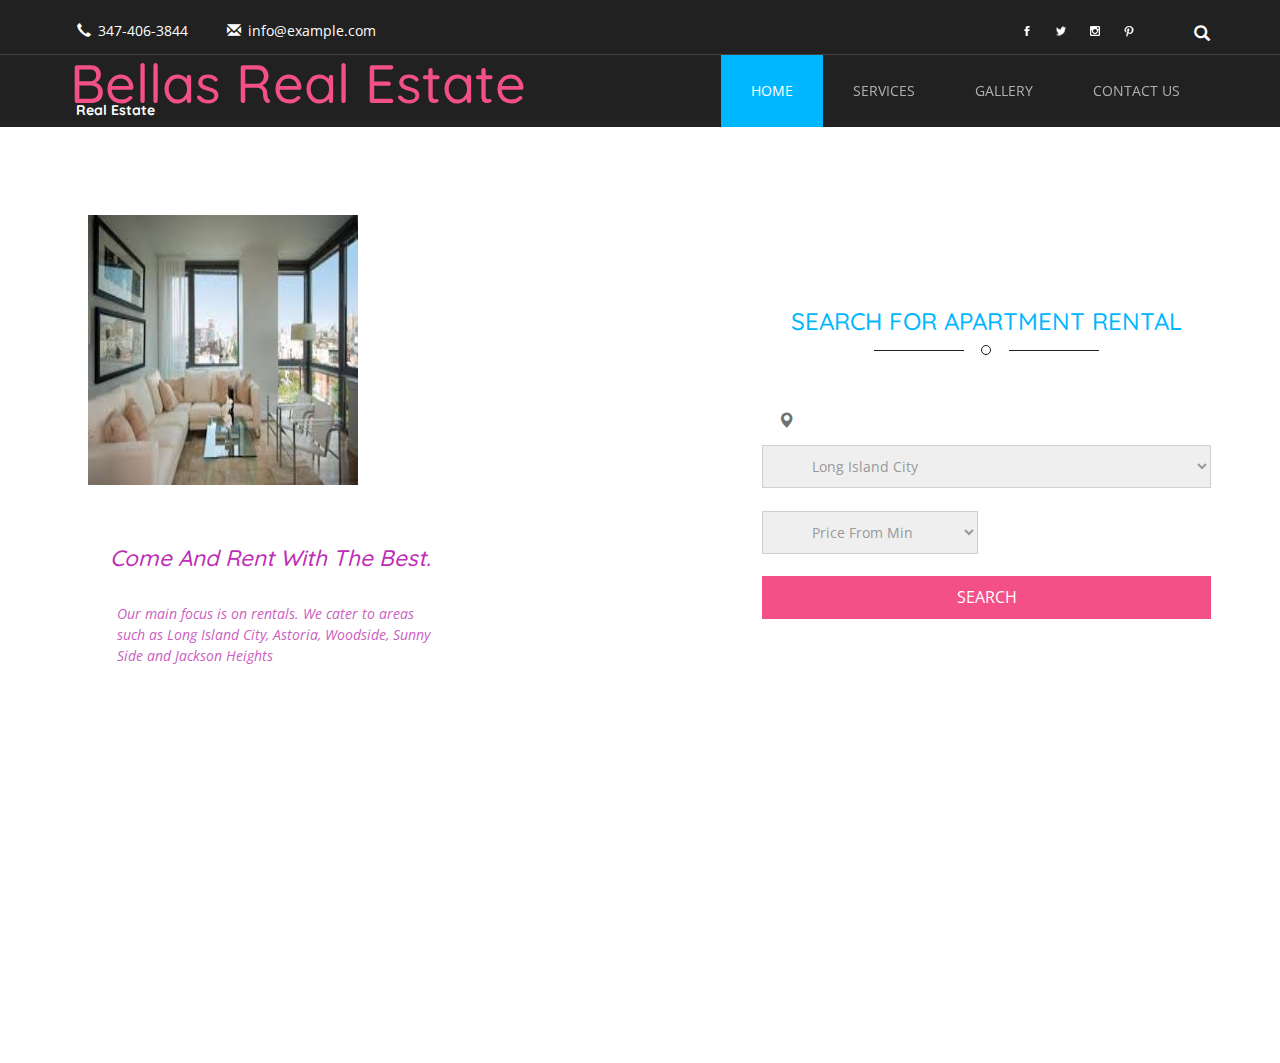
<file: Real_Estate_Project/index.html>
<!DOCTYPE html>
<html>
<head>
<title>Bellas Real Estate</title>
<!-- for-mobile-apps -->
<meta name="viewport" content="width=device-width, initial-scale=1">
<meta http-equiv="Content-Type" content="text/html; charset=utf-8" />
<meta name="keywords" content="Plottage Responsive web template, Bootstrap Web Templates, Flat Web Templates, Android Compatible web template, 
Smartphone Compatible web template, free webdesigns for Nokia, Samsung, LG, SonyEricsson, Motorola web design" />
<script type="application/x-javascript"> addEventListener("load", function() { setTimeout(hideURLbar, 0); }, false);
		function hideURLbar(){ window.scrollTo(0,1); } </script>
<!-- //for-mobile-apps -->
<link href="css/bootstrap.css" rel="stylesheet" type="text/css" media="all" />
<link href="css/style.css" rel="stylesheet" type="text/css" media="all" />
<!-- js -->
<script type="text/javascript" src="js/jquery-2.1.4.min.js"></script>
<!-- //js -->
<link href='//fonts.googleapis.com/css?family=Quicksand:400,300,700' rel='stylesheet' type='text/css'>
<link href='//fonts.googleapis.com/css?family=Open+Sans:400,300,300italic,400italic,600,600italic,700,700italic,800,800italic' rel='stylesheet' type='text/css'>
<!-- start-smoth-scrolling -->
<script type="text/javascript" src="js/move-top.js"></script>
<script type="text/javascript" src="js/easing.js"></script>
<script type="text/javascript">
	jQuery(document).ready(function($) {
		$(".scroll").click(function(event){		
			event.preventDefault();
			$('html,body').animate({scrollTop:$(this.hash).offset().top},1000);
		});
	});
</script>
<!-- start-smoth-scrolling -->

</head>
	
<body>
<!-- header -->
	<div class="header">	
		<div class="header-top">
			<div class="container"> 
				<div class="header-top-left">
					<ul>
						<li><span class="glyphicon glyphicon-earphone" aria-hidden="true"></span>347-406-3844</li>
						<li><a href="mailto:info@example.com"><span class="glyphicon glyphicon-envelope" aria-hidden="true"></span>info@example.com</a></li>
					</ul>
				</div>
				<div class="header-top-left1">
					<ul class="social-icons">
						<li><a href="#" class="icon icon-border facebook"></a></li>
						<li><a href="#" class="icon icon-border twitter"></a></li>
						<li><a href="#" class="icon icon-border instagram"></a></li>
						<li><a href="#" class="icon icon-border pinterest"></a></li>
					</ul>
				</div>
				<div class="header-top-right">
					<div class="search">
						<input class="search_box" type="checkbox" id="search_box">
						<label class="icon-search" for="search_box"><span class="glyphicon glyphicon-search" aria-hidden="true"></span></label>
						<div class="search_form">
							<form action="#" method="post">
								<input type="text" name="Search" placeholder="Search...">
								<input type="submit" value=" ">
							</form>
						</div>
					</div>
				</div>
				<div class="clearfix"> </div>
			</div>
		</div>
		<div class="header-bottom">
			<div class="container">
				<nav class="navbar navbar-default">
					<!-- Brand and toggle get grouped for better mobile display -->
					<div class="navbar-header">
					  <button type="button" class="navbar-toggle collapsed" data-toggle="collapse" data-target="#bs-example-navbar-collapse-1">
						<span class="sr-only">Toggle navigation</span>
						<span class="icon-bar"></span>
						<span class="icon-bar"></span>
						<span class="icon-bar"></span>
					  </button>
						<div class="logo">
							<h1><a class="navbar-brand" href="index.html">Bellas Real Estate<span><strong>Real Estate</strong></span></a></h1>
						</div>
					</div>

					<!-- Collect the nav links, forms, and other content for toggling -->
					<div class="collapse navbar-collapse nav-wil" id="bs-example-navbar-collapse-1">
						<nav>
							<ul class="nav navbar-nav">
								<li class="active"><a href="index.html">Home</a></li>
								<li><a href="services.html" class="hvr-bounce-to-bottom">Services</a></li>
								<li><a href="gallery.html" class="hvr-bounce-to-bottom">Gallery</a></li>
								<li><a href="contactus.html" class="hvr-bounce-to-bottom">Contact Us</a></li>
							</ul>
						</nav>
					</div>
					<!-- /.navbar-collapse -->
				</nav>
			</div>
		</div>
	</div>
<!-- //header -->
<!-- banner -->
	<div class="banner">
		<div class="container">
			<div class="banner-left">
				<h3>Come and Rent with the best.</h3>
				<p>Our main focus is on rentals. We cater to areas such as Long Island City, Astoria, Woodside, Sunny Side and Jackson Heights</p>
			</div>
			<div class="banner-right">
				<h3><span>Search For Apartment Rental</span></h3>
				<div class="reservation">
					<div class="section_room">
						<span class="glyphicon glyphicon-map-marker" aria-hidden="true"></span>
                        <br>
                        <br>
						<select id="country" onchange="change_country(this.value)" class="frm-field required">
							<option value="null">Long Island City</option>
							<option value="null">Astoria</option>         
							<option value="AX">Woodside</option>
							<option value="AX">Sunny Side</option>
							<option value="AX">Jackson Heights</option>
							<option value="AX">Williamsburg</option>
						</select>
					</div>
<div class="reservation-grids">
			<div class="reservation-grid-left">
							<div class="section_room"> <br>
</div>
						</div>
						<div class="reservation-grid-right">
							<div class="section_room"> </div>
						</div>
						<div class="clearfix"> </div>
					</div>
					<div class="reservation-grids">
						<div class="reservation-grid-left">
							<div class="section_room">
<select id="country2" onchange="change_country(this.value)" class="frm-field required">
			    <option value="null">Price From Min</option>
									<option value="null">No Minimum</option>         
									<option value="AX">$1200-$1500</option>
									<option value="AX">$1500-$1900</option>
									<option value="AX">$1900-$2400</option>
									<option value="AX">$2400+</option>
							  </select>
						  </div>
						</div>
						
					  <div class="clearfix"> </div>
					</div>
					<div class="keywords">
						<form action="#" method="post">
<br>
<input type="submit" value="Search">
						</form>
					</div>
				</div>
			</div>
			<div class="clearfix"> </div>
		</div>
	</div>
<!-- //banner -->
<!-- about -->
	<div class="about">
		<div class="container">
			
			
			<div class="about-grids"> </strong>
</div>
			
<!-- //about -->
<!-- about-bottom --><!-- //about-bottom -->
<!-- testimonials --><!-- //testimonials -->
<!-- events --><!-- //events -->
<!-- footer --><!-- //footer -->
<!-- for bootstrap working -->
	<script src="js/bootstrap.js"></script>
<!-- //for bootstrap working -->
<!-- here stars scrolling icon -->
	<script type="text/javascript">
		$(document).ready(function() {
			/*
				var defaults = {
				containerID: 'toTop', // fading element id
				containerHoverID: 'toTopHover', // fading element hover id
				scrollSpeed: 1200,
				easingType: 'linear' 
				};
			*/
								
			$().UItoTop({ easingType: 'easeOutQuart' });
								
			});
	</script>
<!-- //here ends scrolling icon -->
</body>
</html>
</file>
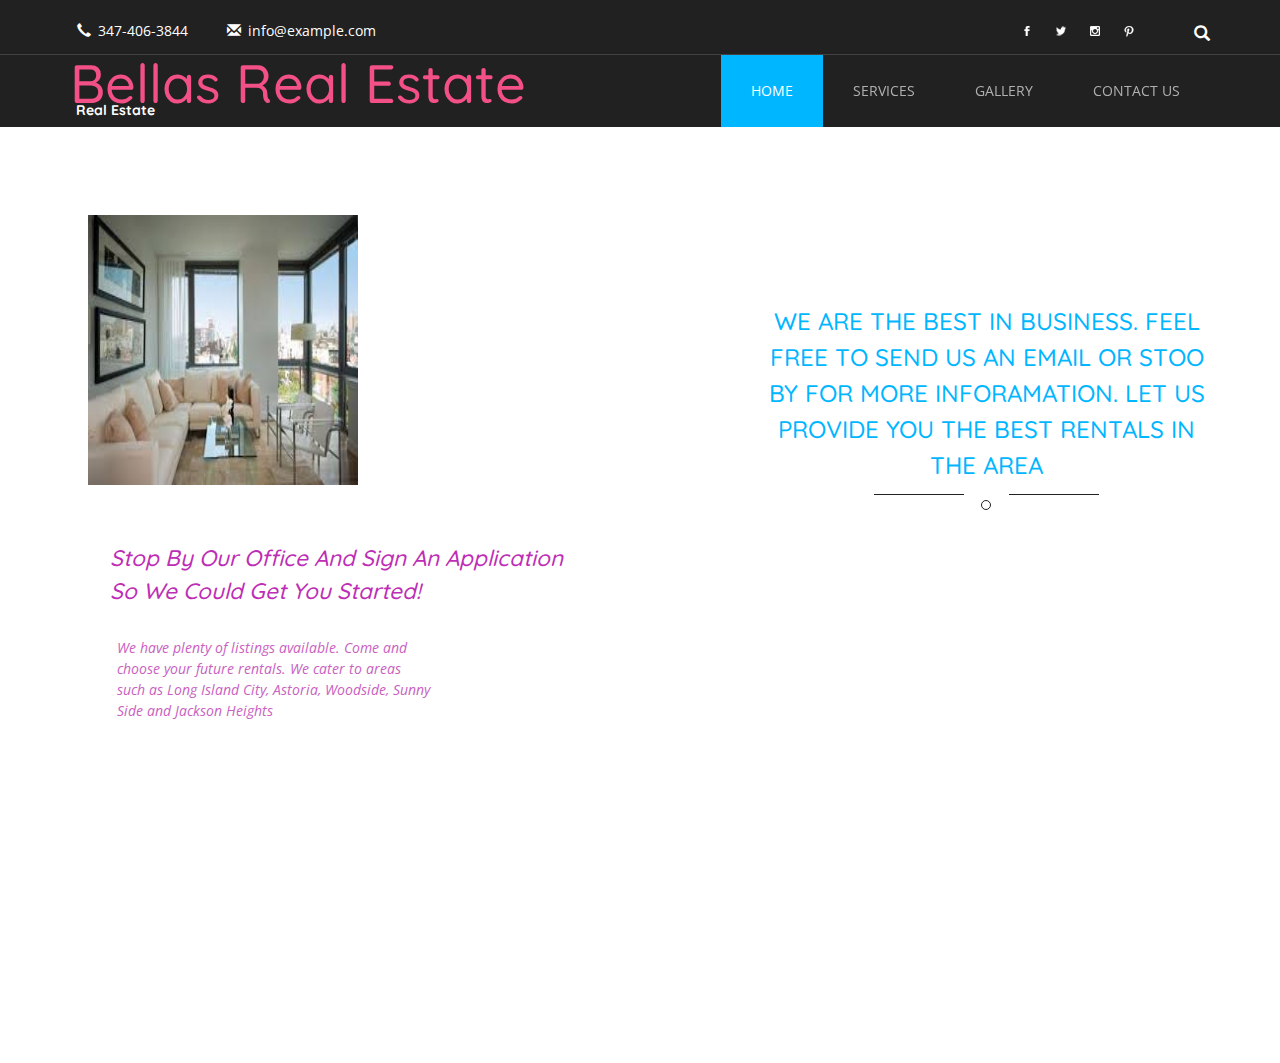
<file: Real_Estate_Project/contactus.html>
<!DOCTYPE html>
<html>
<head>
<title>Bellas Real Estate</title>
<!-- for-mobile-apps -->
<meta name="viewport" content="width=device-width, initial-scale=1">
<meta http-equiv="Content-Type" content="text/html; charset=utf-8" />
<meta name="keywords" content="Plottage Responsive web template, Bootstrap Web Templates, Flat Web Templates, Android Compatible web template, 
Smartphone Compatible web template, free webdesigns for Nokia, Samsung, LG, SonyEricsson, Motorola web design" />
<script type="application/x-javascript"> addEventListener("load", function() { setTimeout(hideURLbar, 0); }, false);
		function hideURLbar(){ window.scrollTo(0,1); } </script>
<!-- //for-mobile-apps -->
<link href="css/bootstrap.css" rel="stylesheet" type="text/css" media="all" />
<link href="css/style.css" rel="stylesheet" type="text/css" media="all" />
<!-- js -->
<script type="text/javascript" src="js/jquery-2.1.4.min.js"></script>
<!-- //js -->
<link href='//fonts.googleapis.com/css?family=Quicksand:400,300,700' rel='stylesheet' type='text/css'>
<link href='//fonts.googleapis.com/css?family=Open+Sans:400,300,300italic,400italic,600,600italic,700,700italic,800,800italic' rel='stylesheet' type='text/css'>
<!-- start-smoth-scrolling -->
<script type="text/javascript" src="js/move-top.js"></script>
<script type="text/javascript" src="js/easing.js"></script>
<script type="text/javascript">
	jQuery(document).ready(function($) {
		$(".scroll").click(function(event){		
			event.preventDefault();
			$('html,body').animate({scrollTop:$(this.hash).offset().top},1000);
		});
	});
</script>
<!-- start-smoth-scrolling -->

</head>
	
<body>
<!-- header -->
	<div class="header">	
		<div class="header-top">
			<div class="container"> 
				<div class="header-top-left">
					<ul>
						<li><span class="glyphicon glyphicon-earphone" aria-hidden="true"></span>347-406-3844</li>
						<li><a href="mailto:info@example.com"><span class="glyphicon glyphicon-envelope" aria-hidden="true"></span>info@example.com</a></li>
					</ul>
				</div>
				<div class="header-top-left1">
					<ul class="social-icons">
						<li><a href="#" class="icon icon-border facebook"></a></li>
						<li><a href="#" class="icon icon-border twitter"></a></li>
						<li><a href="#" class="icon icon-border instagram"></a></li>
						<li><a href="#" class="icon icon-border pinterest"></a></li>
					</ul>
				</div>
				<div class="header-top-right">
					<div class="search">
						<input class="search_box" type="checkbox" id="search_box">
						<label class="icon-search" for="search_box"><span class="glyphicon glyphicon-search" aria-hidden="true"></span></label>
						<div class="search_form">
							<form action="#" method="post">
								<input type="text" name="Search" placeholder="Search...">
								<input type="submit" value=" ">
							</form>
						</div>
					</div>
				</div>
				<div class="clearfix"> </div>
			</div>
		</div>
		<div class="header-bottom">
			<div class="container">
				<nav class="navbar navbar-default">
					<!-- Brand and toggle get grouped for better mobile display -->
					<div class="navbar-header">
					  <button type="button" class="navbar-toggle collapsed" data-toggle="collapse" data-target="#bs-example-navbar-collapse-1">
						<span class="sr-only">Toggle navigation</span>
						<span class="icon-bar"></span>
						<span class="icon-bar"></span>
						<span class="icon-bar"></span>
					  </button>
						<div class="logo">
							<h1><a class="navbar-brand" href="index.html">Bellas Real Estate<span><strong>Real Estate</strong></span></a></h1>
						</div>
					</div>

					<!-- Collect the nav links, forms, and other content for toggling -->
					<div class="collapse navbar-collapse nav-wil" id="bs-example-navbar-collapse-1">
						<nav>
							<ul class="nav navbar-nav">
								<li class="active"><a href="index.html">Home</a></li>
								<li><a href="services.html" class="hvr-bounce-to-bottom">Services</a></li>
								<li><a href="gallery.html" class="hvr-bounce-to-bottom">Gallery</a></li>
								<li><a href="contactus.html" class="hvr-bounce-to-bottom">Contact Us</a></li>
							</ul>
						</nav>
					</div>
					<!-- /.navbar-collapse -->
				</nav>
			</div>
		</div>
	</div>
<!-- //header -->
<!-- banner -->
	<div class="banner">
		<div class="container">
			<div class="banner-left">
				<h3>Stop by our office and sign an application so we could get you started!</h3>
				<p>We have plenty of listings available. Come and choose your future rentals. We cater to areas such as Long Island City, Astoria, Woodside, Sunny Side and Jackson Heights</p>
			</div>
			<div class="banner-right">
				<h3><span>We are the best in business. Feel free to send us an email or stoo by for more inforamation. Let us provide you the best rentals in the area</span></h3>
				<div class="reservation"> </div>
			</div>
			<div class="clearfix"> </div>
		</div>
	</div>
<!-- //banner -->
<!-- about -->
	<div class="about">
		<div class="container">
			
			
			<div class="about-grids"> </strong>
</div>
			
<!-- //about -->
<!-- about-bottom --><!-- //about-bottom -->
<!-- testimonials --><!-- //testimonials -->
<!-- events --><!-- //events -->
<!-- footer --><!-- //footer -->
<!-- for bootstrap working -->
	<script src="js/bootstrap.js"></script>
<!-- //for bootstrap working -->
<!-- here stars scrolling icon -->
	<script type="text/javascript">
		$(document).ready(function() {
			/*
				var defaults = {
				containerID: 'toTop', // fading element id
				containerHoverID: 'toTopHover', // fading element hover id
				scrollSpeed: 1200,
				easingType: 'linear' 
				};
			*/
								
			$().UItoTop({ easingType: 'easeOutQuart' });
								
			});
	</script>
<!-- //here ends scrolling icon -->
</body>
</html>
</file>
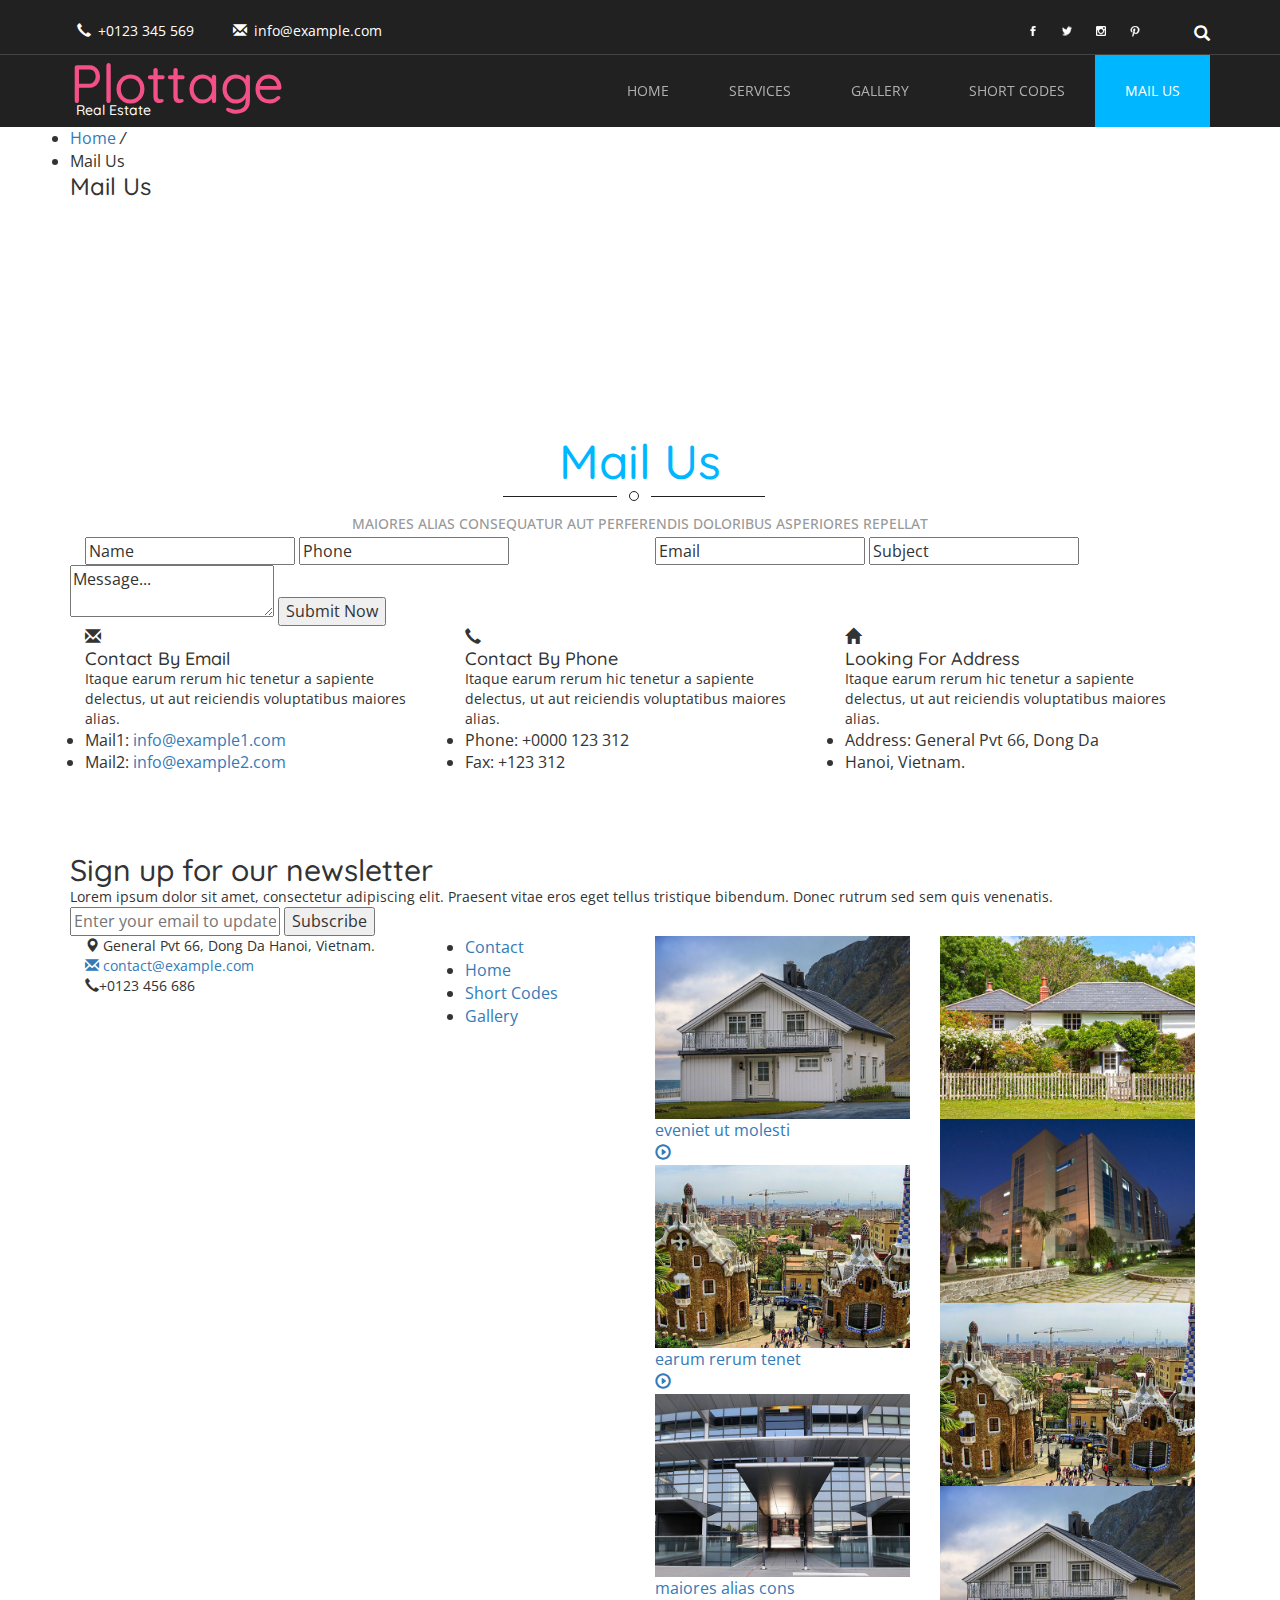
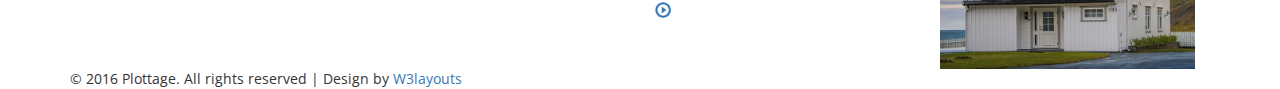
<file: Real_Estate_Project/mail.html>
<!--
Author: W3layouts
Author URL: http://w3layouts.com
License: Creative Commons Attribution 3.0 Unported
License URL: http://creativecommons.org/licenses/by/3.0/
-->
<!DOCTYPE html>
<html>
<head>
<title>Plottage a Real Estate Category Flat Bootstrap Responsive Website Template | Mail Us :: w3layouts</title>
<!-- for-mobile-apps -->
<meta name="viewport" content="width=device-width, initial-scale=1">
<meta http-equiv="Content-Type" content="text/html; charset=utf-8" />
<meta name="keywords" content="Plottage Responsive web template, Bootstrap Web Templates, Flat Web Templates, Android Compatible web template, 
Smartphone Compatible web template, free webdesigns for Nokia, Samsung, LG, SonyEricsson, Motorola web design" />
<script type="application/x-javascript"> addEventListener("load", function() { setTimeout(hideURLbar, 0); }, false);
		function hideURLbar(){ window.scrollTo(0,1); } </script>
<!-- //for-mobile-apps -->
<link href="css/bootstrap.css" rel="stylesheet" type="text/css" media="all" />
<link href="css/style.css" rel="stylesheet" type="text/css" media="all" />
<!-- js -->
<script type="text/javascript" src="js/jquery-2.1.4.min.js"></script>
<!-- //js -->
<link href='//fonts.googleapis.com/css?family=Quicksand:400,300,700' rel='stylesheet' type='text/css'>
<link href='//fonts.googleapis.com/css?family=Open+Sans:400,300,300italic,400italic,600,600italic,700,700italic,800,800italic' rel='stylesheet' type='text/css'>
<!-- start-smoth-scrolling -->
<script type="text/javascript" src="js/move-top.js"></script>
<script type="text/javascript" src="js/easing.js"></script>
<script type="text/javascript">
	jQuery(document).ready(function($) {
		$(".scroll").click(function(event){		
			event.preventDefault();
			$('html,body').animate({scrollTop:$(this.hash).offset().top},1000);
		});
	});
</script>
<!-- start-smoth-scrolling -->

</head>
	
<body>
<!-- header -->
	<div class="header">	
		<div class="header-top">
			<div class="container"> 
				<div class="header-top-left">
					<ul>
						<li><span class="glyphicon glyphicon-earphone" aria-hidden="true"></span>+0123 345 569</li>
						<li><a href="mailto:info@example.com"><span class="glyphicon glyphicon-envelope" aria-hidden="true"></span>info@example.com</a></li>
					</ul>
				</div>
				<div class="header-top-left1">
					<ul class="social-icons">
						<li><a href="#" class="icon icon-border facebook"></a></li>
						<li><a href="#" class="icon icon-border twitter"></a></li>
						<li><a href="#" class="icon icon-border instagram"></a></li>
						<li><a href="#" class="icon icon-border pinterest"></a></li>
					</ul>
				</div>
				<div class="header-top-right">
					<div class="search">
						<input class="search_box" type="checkbox" id="search_box">
						<label class="icon-search" for="search_box"><span class="glyphicon glyphicon-search" aria-hidden="true"></span></label>
						<div class="search_form">
							<form action="#" method="post">
								<input type="text" name="Search" placeholder="Search...">
								<input type="submit" value=" ">
							</form>
						</div>
					</div>
				</div>
				<div class="clearfix"> </div>
			</div>
		</div>
		<div class="header-bottom">
			<div class="container">
				<nav class="navbar navbar-default">
					<!-- Brand and toggle get grouped for better mobile display -->
					<div class="navbar-header">
					  <button type="button" class="navbar-toggle collapsed" data-toggle="collapse" data-target="#bs-example-navbar-collapse-1">
						<span class="sr-only">Toggle navigation</span>
						<span class="icon-bar"></span>
						<span class="icon-bar"></span>
						<span class="icon-bar"></span>
					  </button>
						<div class="logo">
							<h1><a class="navbar-brand" href="index.html">Plottage <span>Real Estate</span></a></h1>
						</div>
					</div>

					<!-- Collect the nav links, forms, and other content for toggling -->
					<div class="collapse navbar-collapse nav-wil" id="bs-example-navbar-collapse-1">
						<nav>
							<ul class="nav navbar-nav">
								<li><a href="index.html" class="hvr-bounce-to-bottom">Home</a></li>
								<li><a href="services.html" class="hvr-bounce-to-bottom">Services</a></li>
								<li><a href="gallery.html" class="hvr-bounce-to-bottom">Gallery</a></li>
								<li><a href="short-codes.html" class="hvr-bounce-to-bottom">Short Codes</a></li>
								<li class="active"><a href="mail.html">Mail Us</a></li>
							</ul>
						</nav>
					</div>
					<!-- /.navbar-collapse -->
				</nav>
			</div>
		</div>
	</div>
<!-- //header -->
<!-- breadcrumbs -->
	<div class="services-top-breadcrumbs">
		<div class="container">
			<div class="services-top-breadcrumbs-right">
				<ul>
					<li><a href="index.html">Home</a> <i>/</i></li>
					<li>Mail Us</li>
				</ul>
			</div>
			<div class="services-top-breadcrumbs-left">
				<h3>Mail Us</h3>
			</div>
			<div class="clearfix"> </div>
		</div>
	</div>
<!-- //breadcrumbs -->
<!-- mail -->
	<div class="map">
		<iframe src="https://www.google.com/maps/embed?pb=!1m18!1m12!1m3!1d7859812.209374686!2d101.30962748076922!3d15.86716175385292!2m3!1f0!2f0!3f0!3m2!1i1024!2i768!4f13.1!3m3!1m2!1s0x31157a4d736a1e5f%3A0xb03bb0c9e2fe62be!2sVietnam!5e0!3m2!1sen!2sin!4v1461066179025" frameborder="0" style="border:0" allowfullscreen></iframe>
	</div>
	<div class="contact">
		<div class="container">
			<h3><span>Mail Us</span></h3>
			<p class="autem">maiores alias consequatur aut perferendis doloribus asperiores repellat</p>
			<div class="contact-grids">
				<div class="contact-grid">
					<div class="col-md-6 contact-grid-left">
						<form action="#" method="post">
							<input type="text" value="Name" name="Name" onfocus="this.value = '';" onblur="if (this.value == '') {this.value = 'Name';}" required="">
							<input type="text" value="Phone" name="Phone" onfocus="this.value = '';" onblur="if (this.value == '') {this.value = 'Phone';}" required="">
						</form>
					</div>
					<div class="col-md-6 contact-grid-left">
						<form action="#" method="post">
							<input type="email" value="Email" name="Email" onfocus="this.value = '';" onblur="if (this.value == '') {this.value = 'Email';}" required="">
							<input type="text" value="Subject" name="Subject" onfocus="this.value = '';" onblur="if (this.value == '') {this.value = 'Subject';}" required="">
						</form>
					</div>
					<div class="clearfix"> </div>
					<form action="#" method="post">
						<textarea name="Message" type="text" onfocus="this.value = '';" onblur="if (this.value == '') {this.value = 'Message...';}" required="">Message...</textarea>
						<input type="submit" value="Submit Now">
					</form>
				</div>
			</div>
			<div class="contact-grid1">
				<div class="col-md-4 contact-grid1-left">
					<div class="contact-grid1-left1">
						<span class="glyphicon glyphicon-envelope" aria-hidden="true"></span>
						<h4>Contact By Email</h4>
						<p>Itaque earum rerum hic tenetur a sapiente delectus, ut aut reiciendis 
							voluptatibus maiores alias.</p>
						<ul>
							<li>Mail1: <a href="mailto:info@example.com">info@example1.com</a></li>
							<li>Mail2: <a href="mailto:info@example.com">info@example2.com</a></li>
						</ul>
					</div>
				</div>
				<div class="col-md-4 contact-grid1-left">
					<div class="contact-grid1-left1">
						<span class="glyphicon glyphicon-earphone" aria-hidden="true"></span>
						<h4>Contact By Phone</h4>
						<p>Itaque earum rerum hic tenetur a sapiente delectus, ut aut reiciendis 
							voluptatibus maiores alias.</p>
						<ul>
							<li>Phone: +0000 123 312</li>
							<li>Fax: +123 312</li>
						</ul>
					</div>
				</div>
				<div class="col-md-4 contact-grid1-left">
					<div class="contact-grid1-left1">
						<span class="glyphicon glyphicon-home" aria-hidden="true"></span>
						<h4>Looking For Address</h4>
						<p>Itaque earum rerum hic tenetur a sapiente delectus, ut aut reiciendis 
							voluptatibus maiores alias.</p>
						<ul>
							<li>Address: General Pvt 66, Dong Da</li>
							<li>Hanoi, Vietnam.</li>
						</ul>
					</div>
				</div>
				<div class="clearfix"> </div>
			</div>
		</div>
	</div>
<!-- //mail -->
<!-- footer -->
	<div class="footer">
		<div class="container">
			<h2>Sign up for our newsletter</h2>
			<p class="para">Lorem ipsum dolor sit amet, consectetur adipiscing elit. Praesent vitae eros eget tellus 
				tristique bibendum. Donec rutrum sed sem quis venenatis.</p>
			<div class="footer-contact">
				<form action="#" method="post">
					<input type="text" name="Email" placeholder="Enter your email to update" required=" ">
					<input type="submit" value="Subscribe">
				</form>
			</div>
			<div class="footer-grids">
				<div class="col-md-4 footer-grid">
					<p><span class="glyphicon glyphicon-map-marker" aria-hidden="true"></span> General Pvt 66, Dong Da
						Hanoi, Vietnam.</p>
					<p><a href="mailto:contact@example.com"><span class="glyphicon glyphicon-envelope" aria-hidden="true"></span> contact@example.com</a></p>
					<p><span class="glyphicon glyphicon-earphone" aria-hidden="true"></span>+0123 456 686</p>
				</div>
				<div class="col-md-2 footer-grid">
					<ul>
						<li><a href="mail.html">Contact</a></li>
						<li><a href="index.html">Home</a></li>
						<li><a href="short-codes.html">Short Codes</a></li>
						<li><a href="gallery.html">Gallery</a></li>
					</ul>
				</div>
				<div class="col-md-3 footer-grid">
					<div class="footer-grid1">
						<div class="footer-grid1-left">
							<a href="single.html"><img src="images/7.jpg" alt=" " class="img-responsive"></a>
						</div>
						<div class="footer-grid1-right">
							<a href="single.html">eveniet ut molesti</a>
							<div class="m1">
								<a href="single.html"><span class="glyphicon glyphicon-play-circle" aria-hidden="true"></span></a>
							</div>
						</div>
						<div class="clearfix"> </div>
					</div>
					<div class="footer-grid1">
						<div class="footer-grid1-left">
							<a href="single.html"><img src="images/6.jpg" alt=" " class="img-responsive"></a>
						</div>
						<div class="footer-grid1-right">
							<a href="single.html">earum rerum tenet</a>
							<div class="m1">
								<a href="single.html"><span class="glyphicon glyphicon-play-circle" aria-hidden="true"></span></a>
							</div>
						</div>
						<div class="clearfix"> </div>
					</div>
					<div class="footer-grid1">
						<div class="footer-grid1-left">
							<a href="single.html"><img src="images/8.jpg" alt=" " class="img-responsive"></a>
						</div>
						<div class="footer-grid1-right">
							<a href="single.html">maiores alias cons</a>
							<div class="m1">
								<a href="single.html"><span class="glyphicon glyphicon-play-circle" aria-hidden="true"></span></a>
							</div>
						</div>
						<div class="clearfix"> </div>
					</div>
				</div>
				<div class="col-md-3 footer-grid">
					<div class="footer-grid-instagram">
						<a href="single.html"><img src="images/9.jpg" alt=" " class="img-responsive" /></a>
					</div>
					<div class="footer-grid-instagram">
						<a href="single.html"><img src="images/10.jpg" alt=" " class="img-responsive" /></a>
					</div>
					<div class="footer-grid-instagram">
						<a href="single.html"><img src="images/6.jpg" alt=" " class="img-responsive" /></a>
					</div>
					<div class="footer-grid-instagram">
						<a href="single.html"><img src="images/7.jpg" alt=" " class="img-responsive" /></a>
					</div>
					<div class="clearfix"> </div>
				</div>
				<div class="clearfix"> </div>
			</div>
			<div class="footer-copy">
				<p>© 2016 Plottage. All rights reserved | Design by <a href="http://w3layouts.com">W3layouts</a></p>
			</div>
		</div>
	</div>
<!-- //footer -->
<!-- for bootstrap working -->
	<script src="js/bootstrap.js"></script>
<!-- //for bootstrap working -->
<!-- here stars scrolling icon -->
	<script type="text/javascript">
		$(document).ready(function() {
			/*
				var defaults = {
				containerID: 'toTop', // fading element id
				containerHoverID: 'toTopHover', // fading element hover id
				scrollSpeed: 1200,
				easingType: 'linear' 
				};
			*/
								
			$().UItoTop({ easingType: 'easeOutQuart' });
								
			});
	</script>
<!-- //here ends scrolling icon -->
</body>
</html>
</file>
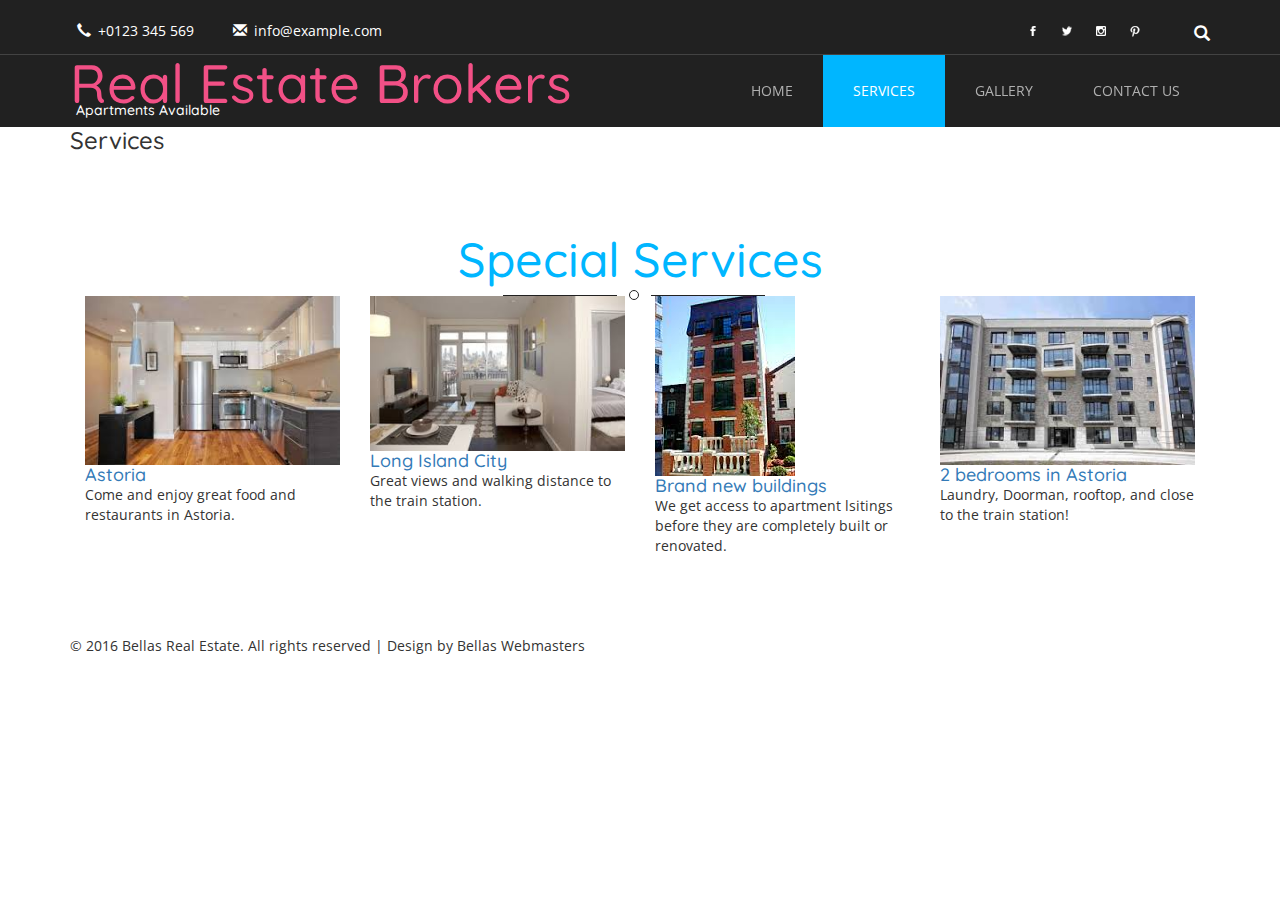
<file: Real_Estate_Project/services.html>
<!DOCTYPE html>
<html>
<head>
<title>Real Estate Queens and Brooklyn</title>
<!-- for-mobile-apps -->
<meta name="viewport" content="width=device-width, initial-scale=1">
<meta http-equiv="Content-Type" content="text/html; charset=utf-8" />
<meta name="keywords" content="Plottage Responsive web template, Bootstrap Web Templates, Flat Web Templates, Android Compatible web template, 
Smartphone Compatible web template, free webdesigns for Nokia, Samsung, LG, SonyEricsson, Motorola web design" />
<script type="application/x-javascript"> addEventListener("load", function() { setTimeout(hideURLbar, 0); }, false);
		function hideURLbar(){ window.scrollTo(0,1); } </script>
<!-- //for-mobile-apps -->
<link href="css/bootstrap.css" rel="stylesheet" type="text/css" media="all" />
<link href="css/style.css" rel="stylesheet" type="text/css" media="all" />
<!-- js -->
<script type="text/javascript" src="js/jquery-2.1.4.min.js"></script>
<!-- //js -->
<link href='//fonts.googleapis.com/css?family=Quicksand:400,300,700' rel='stylesheet' type='text/css'>
<link href='//fonts.googleapis.com/css?family=Open+Sans:400,300,300italic,400italic,600,600italic,700,700italic,800,800italic' rel='stylesheet' type='text/css'>
<!-- start-smoth-scrolling -->
<script type="text/javascript" src="js/move-top.js"></script>
<script type="text/javascript" src="js/easing.js"></script>
<script type="text/javascript">
	jQuery(document).ready(function($) {
		$(".scroll").click(function(event){		
			event.preventDefault();
			$('html,body').animate({scrollTop:$(this.hash).offset().top},1000);
		});
	});
</script>
<!-- start-smoth-scrolling -->

</head>
	
<body>
<!-- header -->
	<div class="header">	
		<div class="header-top">
			<div class="container"> 
				<div class="header-top-left">
					<ul>
						<li><span class="glyphicon glyphicon-earphone" aria-hidden="true"></span>+0123 345 569</li>
						<li><a href="mailto:info@example.com"><span class="glyphicon glyphicon-envelope" aria-hidden="true"></span>info@example.com</a></li>
					</ul>
				</div>
				<div class="header-top-left1">
					<ul class="social-icons">
						<li><a href="#" class="icon icon-border facebook"></a></li>
						<li><a href="#" class="icon icon-border twitter"></a></li>
						<li><a href="#" class="icon icon-border instagram"></a></li>
						<li><a href="#" class="icon icon-border pinterest"></a></li>
					</ul>
				</div>
				<div class="header-top-right">
					<div class="search">
						<input class="search_box" type="checkbox" id="search_box">
						<label class="icon-search" for="search_box"><span class="glyphicon glyphicon-search" aria-hidden="true"></span></label>
						<div class="search_form">
							<form action="#" method="post">
								<input type="text" name="Search" placeholder="Search...">
								<input type="submit" value=" ">
							</form>
						</div>
					</div>
				</div>
				<div class="clearfix"> </div>
			</div>
		</div>
		<div class="header-bottom">
			<div class="container">
				<nav class="navbar navbar-default">
					<!-- Brand and toggle get grouped for better mobile display -->
					<div class="navbar-header">
					  <button type="button" class="navbar-toggle collapsed" data-toggle="collapse" data-target="#bs-example-navbar-collapse-1">
						<span class="sr-only">Toggle navigation</span>
						<span class="icon-bar"></span>
						<span class="icon-bar"></span>
						<span class="icon-bar"></span>
					  </button>
						<div class="logo">
							<h1><a class="navbar-brand" href="index.html">Real Estate Brokers<span>Apartments Available</span></a></h1>
						</div>
					</div>

					<!-- Collect the nav links, forms, and other content for toggling -->
					<div class="collapse navbar-collapse nav-wil" id="bs-example-navbar-collapse-1">
						<nav>
							<ul class="nav navbar-nav">
								<li><a href="index.html" class="hvr-bounce-to-bottom">Home</a></li>
								<li class="active"><a href="services.html">Services</a></li>
								<li><a href="gallery.html" class="hvr-bounce-to-bottom">Gallery</a></li>
								<li></li>
								<li><a href="aboutus.html" class="hvr-bounce-to-bottom">Contact Us</a></li>
							</ul>
						</nav>
					</div>
					<!-- /.navbar-collapse -->
				</nav>
			</div>
		</div>
	</div>
<!-- //header -->
<!-- breadcrumbs -->
	<div class="services-top-breadcrumbs">
		<div class="container">
			<div class="services-top-breadcrumbs-right">
				
			</div>
			<div class="services-top-breadcrumbs-left">
				<h3>Services</h3>
			</div>
			<div class="clearfix"> </div>
		</div>
	</div>
<!-- //breadcrumbs -->
<!-- services -->
	
	</div>
<!-- //services -->
<!-- services-bottom -->
	
<!-- //services-bottom -->
<!-- special-services -->
	<div class="special-services">
		<div class="container">
			<h3><span>Special Services</span></h3>
			<div class="special-services-grids">	
				<div class="col-md-3 special-services-grid">
					<div class="special-services-grid1">
						<img src="images/apt6.jpeg" alt=" " class="img-responsive" />
					</div>
					<h4><a href="single.html">Astoria</a></h4>
					<p>Come and enjoy great food and restaurants in Astoria.</p>
					<div class="m2"> </div>
				</div>
				<div class="col-md-3 special-services-grid">
					<div class="special-services-grid1">
						<img src="images/apt5.jpeg" alt=" " class="img-responsive" />
					</div>
					<h4><a href="single.html">Long Island City</a></h4>
					<p>Great views and walking distance to the train station.</p>
					<div class="m2"> </div>
				</div>
				<div class="col-md-3 special-services-grid">
					<div class="special-services-grid1">
						<img src="images/apt1.jpeg" alt=" " class="img-responsive" />
					</div>
					<h4><a href="single.html">Brand new buildings</a></h4>
					<p>We get access to apartment lsitings before they are completely built or renovated.</p>
					<div class="m2"> </div>
				</div>
				<div class="col-md-3 special-services-grid">
					<div class="special-services-grid1">
						<img src="images/apt16.jpeg" alt=" " class="img-responsive" />
					</div>
					<h4><a href="single.html">2 bedrooms in Astoria</a></h4>
					<p>Laundry, Doorman, rooftop, and close to the train station!</p>
					<div class="m2"> </div>
				</div>
				<div class="clearfix"> </div>
			</div>
		</div>
	</div>
<!-- //special-services -->
<!-- footer -->
	<div class="footer">
		<div class="container">
<div class="footer-contact"> </div>
			<div class="footer-grids"> </div>
			<div class="footer-copy">
				<p>© 2016 Bellas Real Estate. All rights reserved | Design by Bellas Webmasters </p>
			</div>
		</div>
	</div>
<!-- //footer -->
<!-- for bootstrap working -->
	<script src="js/bootstrap.js"></script>
<!-- //for bootstrap working -->
<!-- here stars scrolling icon -->
	<script type="text/javascript">
		$(document).ready(function() {
			/*
				var defaults = {
				containerID: 'toTop', // fading element id
				containerHoverID: 'toTopHover', // fading element hover id
				scrollSpeed: 1200,
				easingType: 'linear' 
				};
			*/
								
			$().UItoTop({ easingType: 'easeOutQuart' });
								
			});
	</script>
<!-- //here ends scrolling icon -->
</body>
</html>
</file>
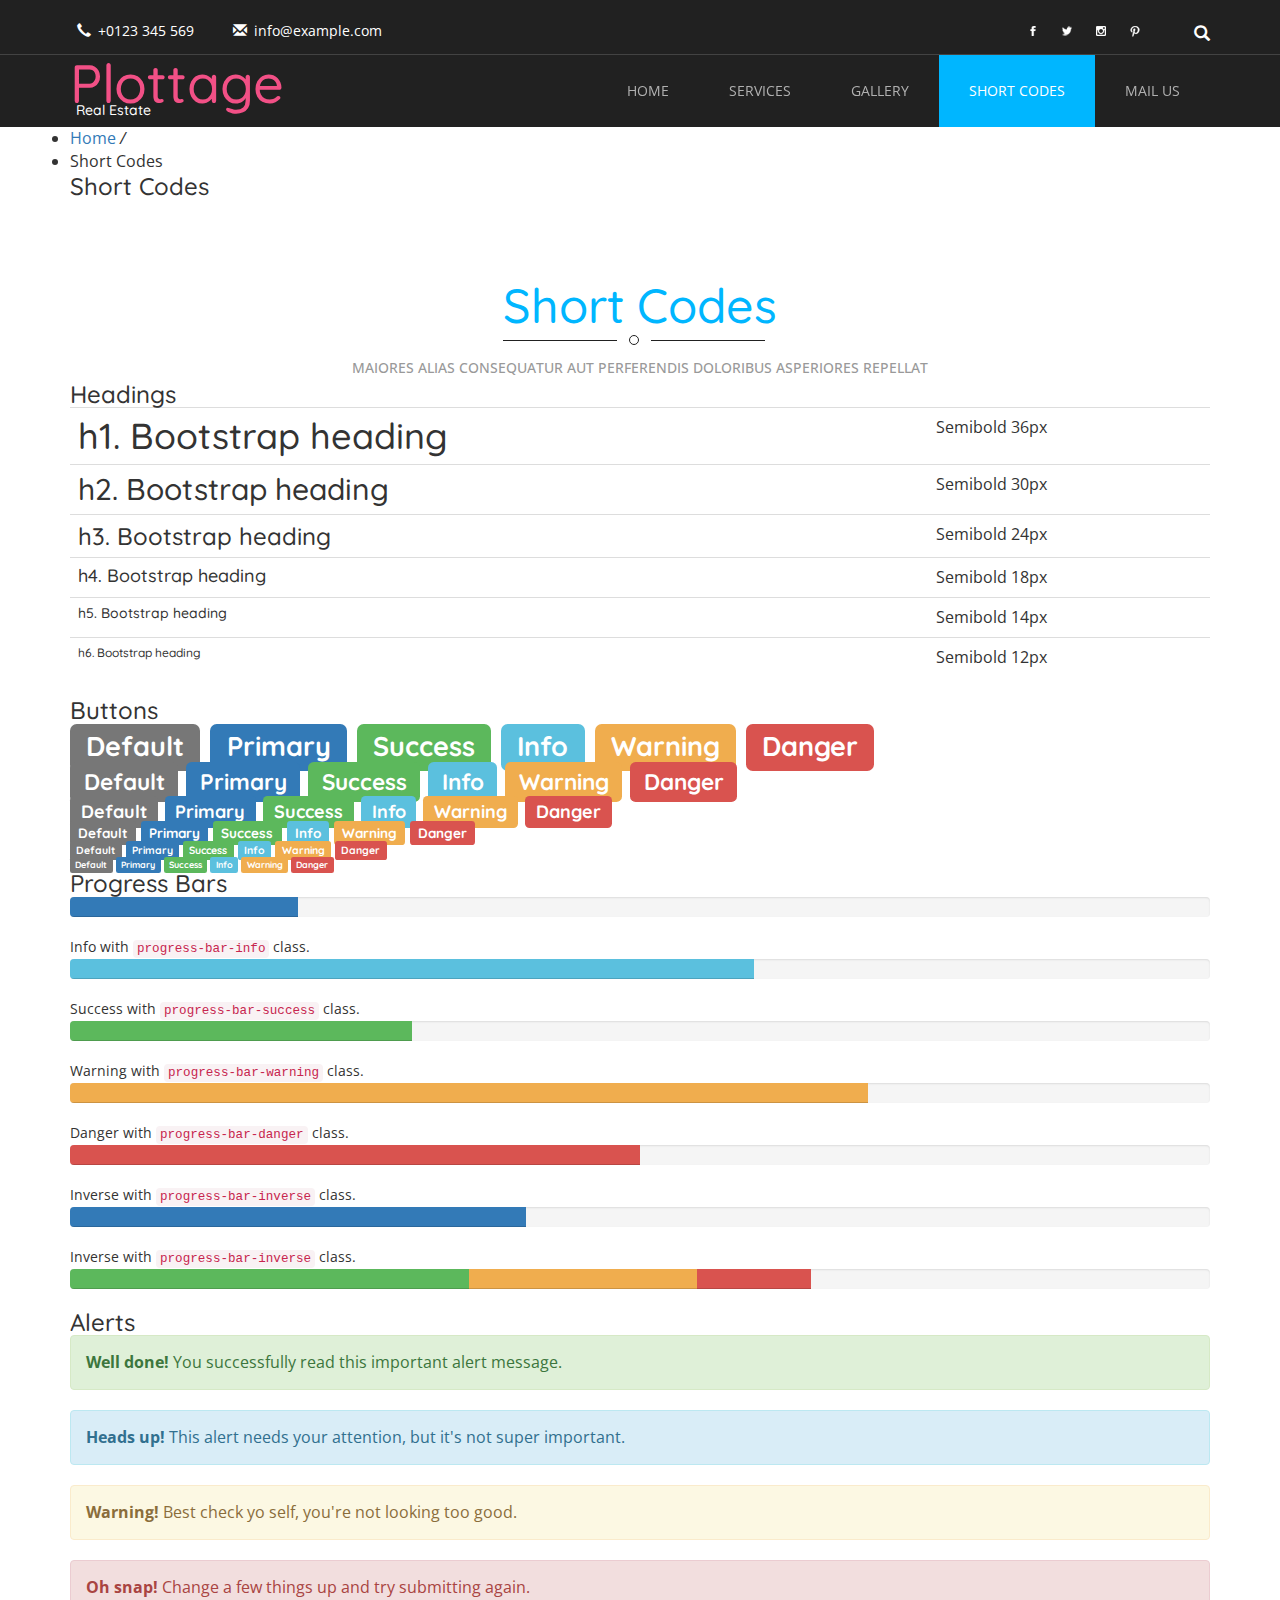
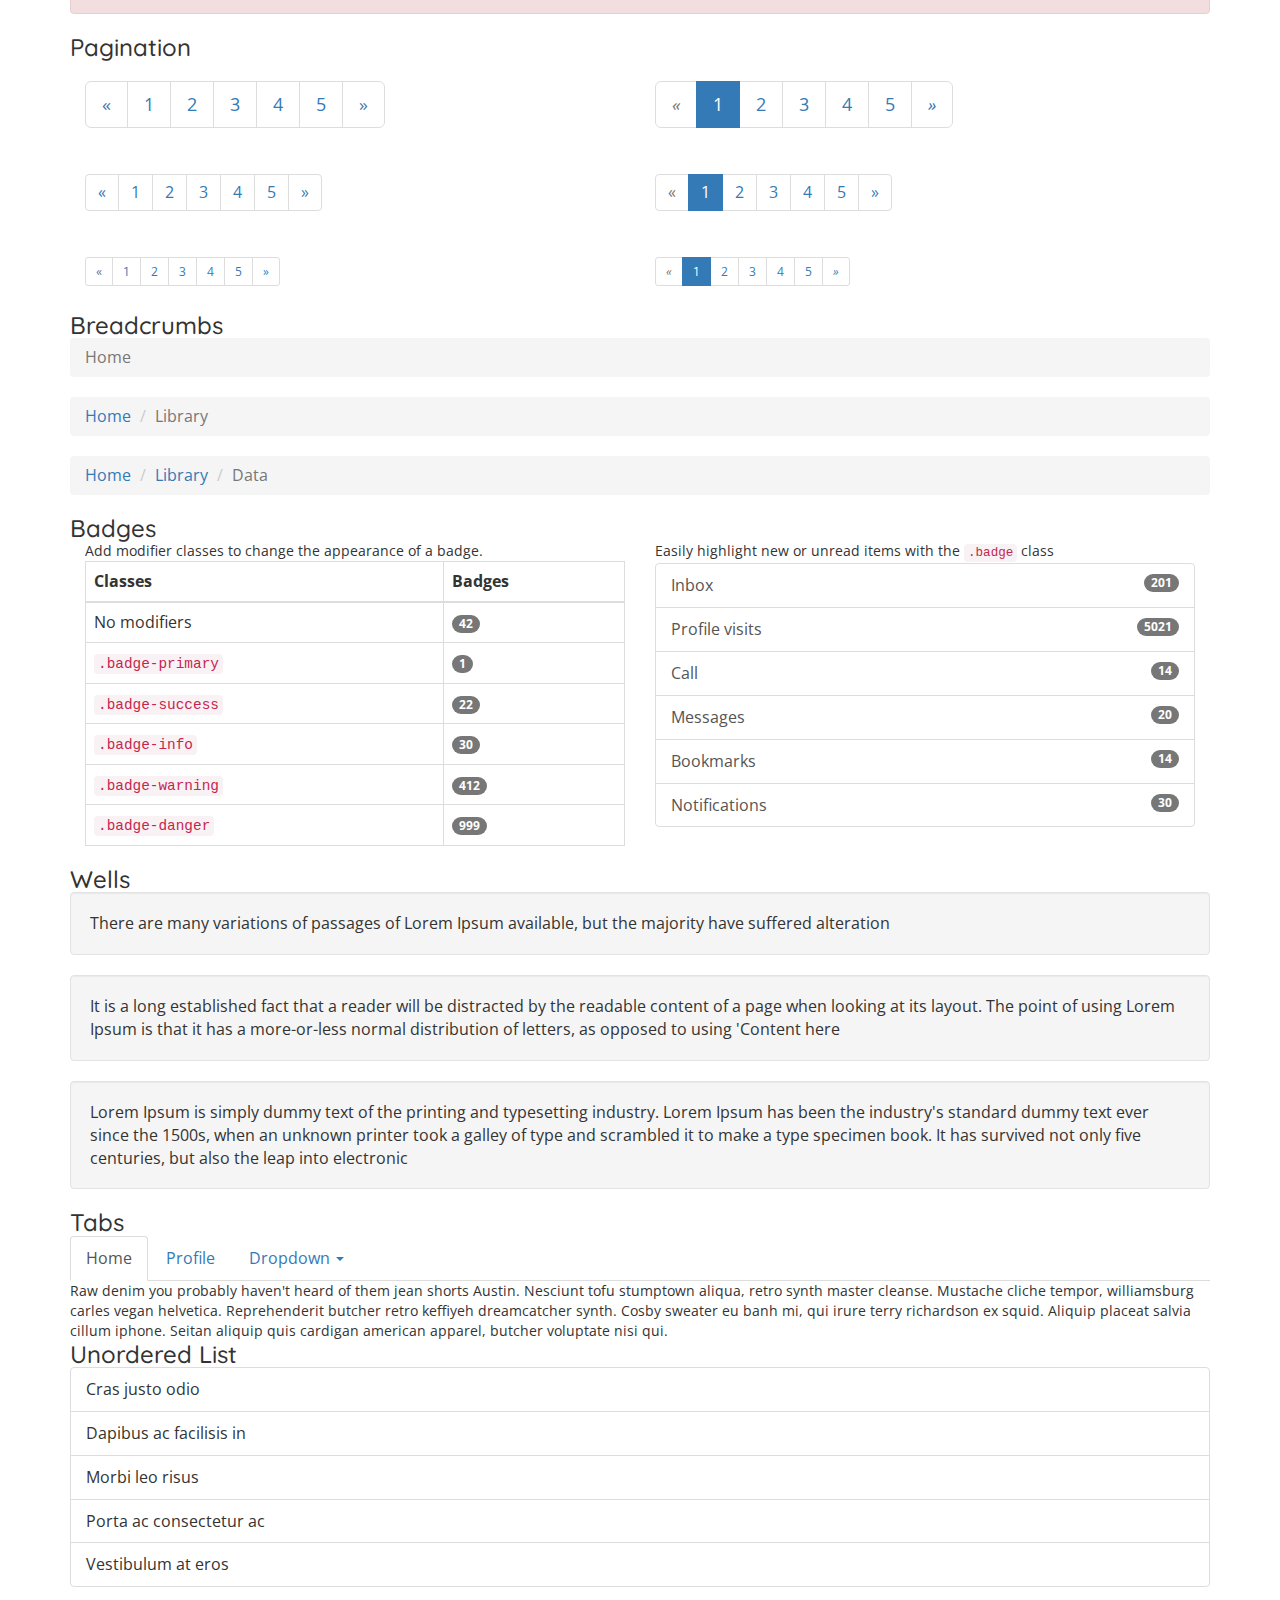
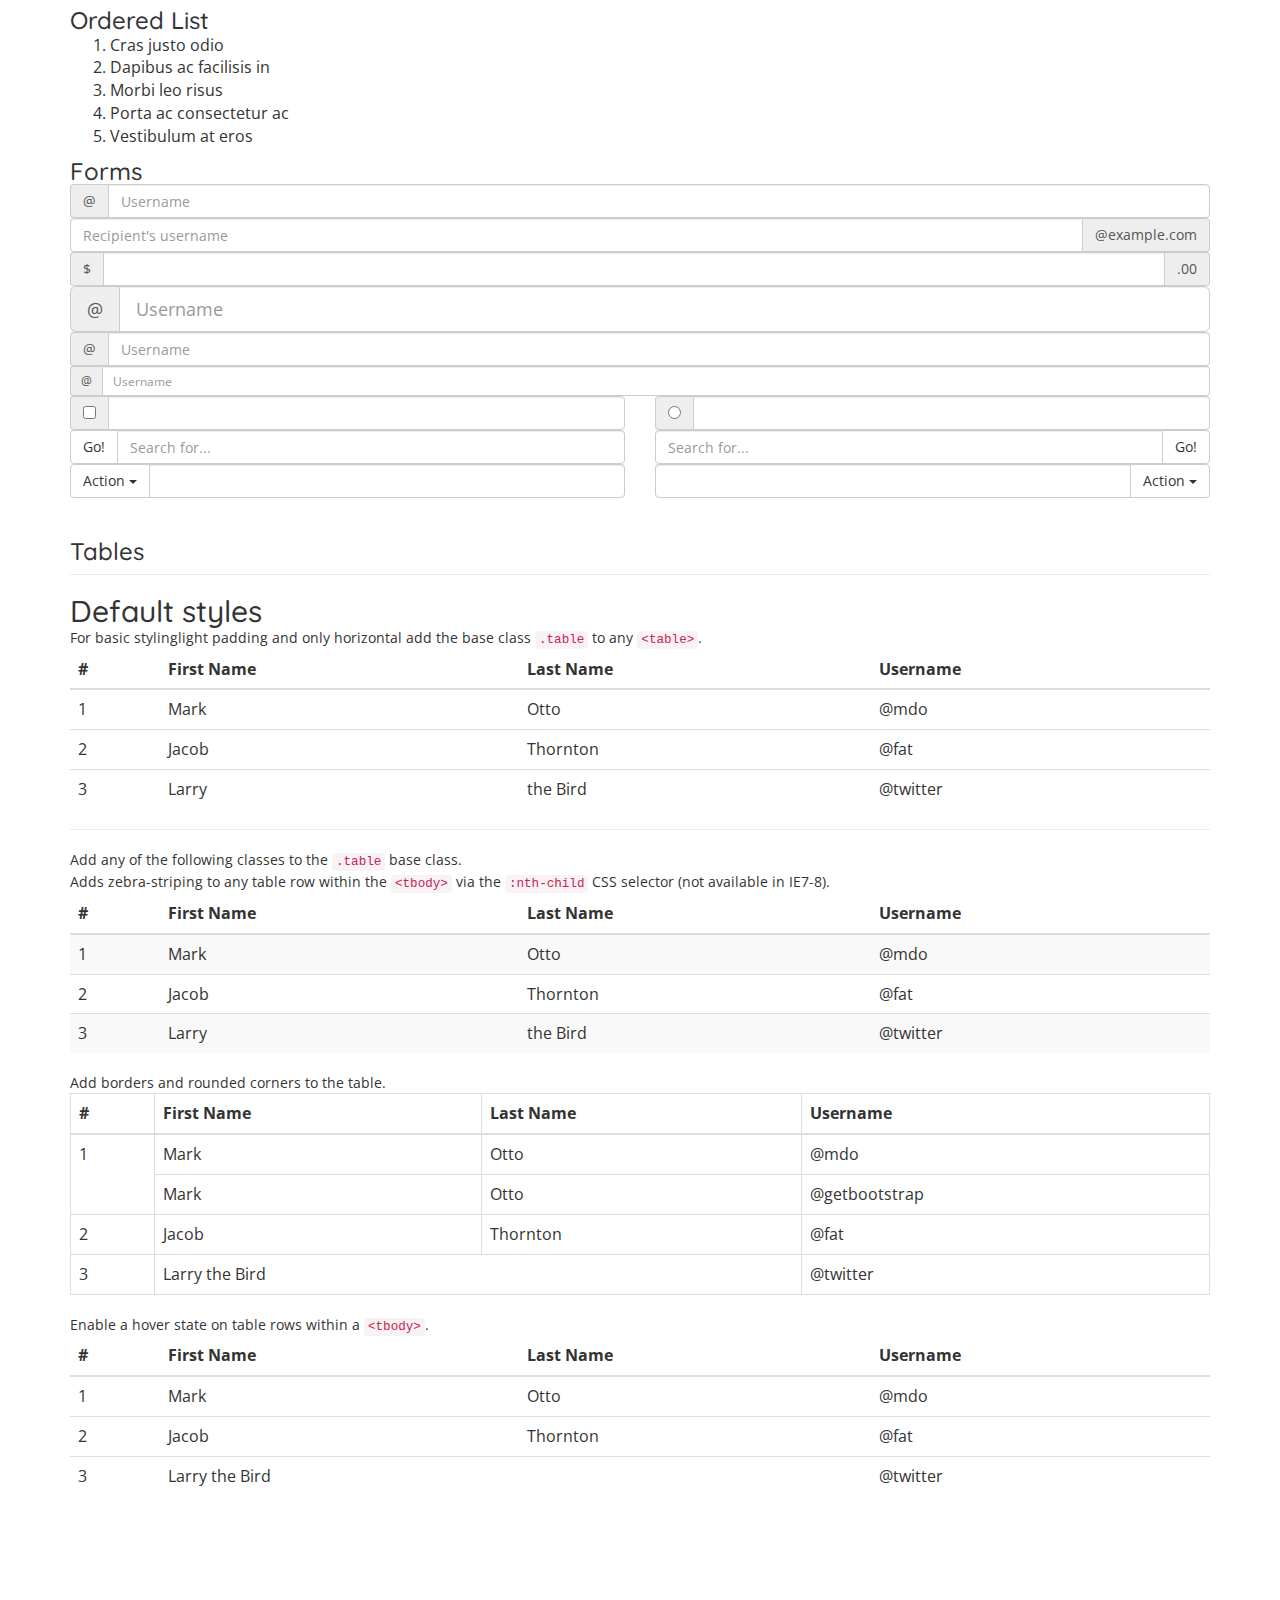
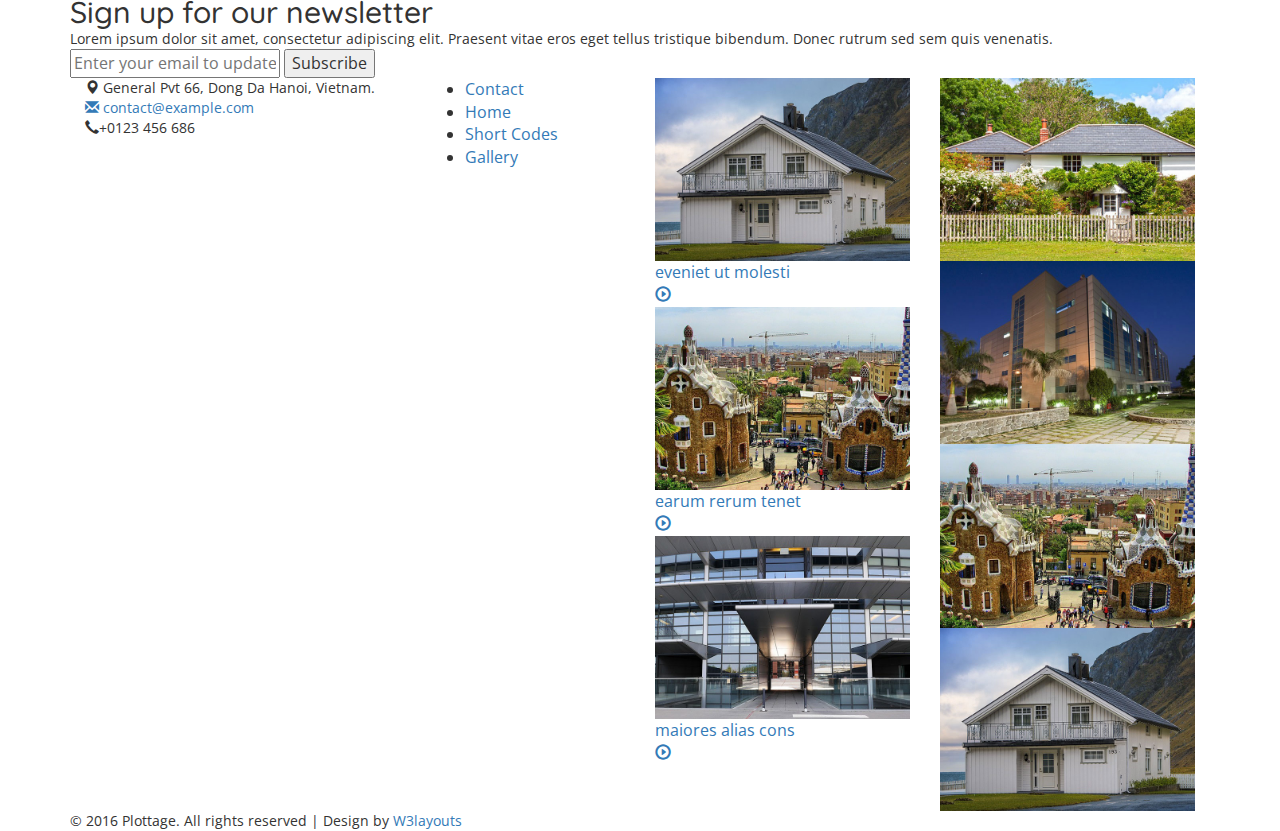
<file: Real_Estate_Project/short-codes.html>
<!--
Author: W3layouts
Author URL: http://w3layouts.com
License: Creative Commons Attribution 3.0 Unported
License URL: http://creativecommons.org/licenses/by/3.0/
-->
<!DOCTYPE html>
<html>
<head>
<title>Plottage a Real Estate Category Flat Bootstrap Responsive Website Template | Short Codes :: w3layouts</title>
<!-- for-mobile-apps -->
<meta name="viewport" content="width=device-width, initial-scale=1">
<meta http-equiv="Content-Type" content="text/html; charset=utf-8" />
<meta name="keywords" content="Plottage Responsive web template, Bootstrap Web Templates, Flat Web Templates, Android Compatible web template, 
Smartphone Compatible web template, free webdesigns for Nokia, Samsung, LG, SonyEricsson, Motorola web design" />
<script type="application/x-javascript"> addEventListener("load", function() { setTimeout(hideURLbar, 0); }, false);
		function hideURLbar(){ window.scrollTo(0,1); } </script>
<!-- //for-mobile-apps -->
<link href="css/bootstrap.css" rel="stylesheet" type="text/css" media="all" />
<link href="css/style.css" rel="stylesheet" type="text/css" media="all" />
<!-- js -->
<script type="text/javascript" src="js/jquery-2.1.4.min.js"></script>
<!-- //js -->
<link href='//fonts.googleapis.com/css?family=Quicksand:400,300,700' rel='stylesheet' type='text/css'>
<link href='//fonts.googleapis.com/css?family=Open+Sans:400,300,300italic,400italic,600,600italic,700,700italic,800,800italic' rel='stylesheet' type='text/css'>
<!-- start-smoth-scrolling -->
<script type="text/javascript" src="js/move-top.js"></script>
<script type="text/javascript" src="js/easing.js"></script>
<script type="text/javascript">
	jQuery(document).ready(function($) {
		$(".scroll").click(function(event){		
			event.preventDefault();
			$('html,body').animate({scrollTop:$(this.hash).offset().top},1000);
		});
	});
</script>
<!-- start-smoth-scrolling -->

</head>
	
<body>
<!-- header -->
	<div class="header">	
		<div class="header-top">
			<div class="container"> 
				<div class="header-top-left">
					<ul>
						<li><span class="glyphicon glyphicon-earphone" aria-hidden="true"></span>+0123 345 569</li>
						<li><a href="mailto:info@example.com"><span class="glyphicon glyphicon-envelope" aria-hidden="true"></span>info@example.com</a></li>
					</ul>
				</div>
				<div class="header-top-left1">
					<ul class="social-icons">
						<li><a href="#" class="icon icon-border facebook"></a></li>
						<li><a href="#" class="icon icon-border twitter"></a></li>
						<li><a href="#" class="icon icon-border instagram"></a></li>
						<li><a href="#" class="icon icon-border pinterest"></a></li>
					</ul>
				</div>
				<div class="header-top-right">
					<div class="search">
						<input class="search_box" type="checkbox" id="search_box">
						<label class="icon-search" for="search_box"><span class="glyphicon glyphicon-search" aria-hidden="true"></span></label>
						<div class="search_form">
							<form action="#" method="post">
								<input type="text" name="Search" placeholder="Search...">
								<input type="submit" value=" ">
							</form>
						</div>
					</div>
				</div>
				<div class="clearfix"> </div>
			</div>
		</div>
		<div class="header-bottom">
			<div class="container">
				<nav class="navbar navbar-default">
					<!-- Brand and toggle get grouped for better mobile display -->
					<div class="navbar-header">
					  <button type="button" class="navbar-toggle collapsed" data-toggle="collapse" data-target="#bs-example-navbar-collapse-1">
						<span class="sr-only">Toggle navigation</span>
						<span class="icon-bar"></span>
						<span class="icon-bar"></span>
						<span class="icon-bar"></span>
					  </button>
						<div class="logo">
							<h1><a class="navbar-brand" href="index.html">Plottage <span>Real Estate</span></a></h1>
						</div>
					</div>

					<!-- Collect the nav links, forms, and other content for toggling -->
					<div class="collapse navbar-collapse nav-wil" id="bs-example-navbar-collapse-1">
						<nav>
							<ul class="nav navbar-nav">
								<li><a href="index.html" class="hvr-bounce-to-bottom">Home</a></li>
								<li><a href="services.html" class="hvr-bounce-to-bottom">Services</a></li>
								<li><a href="gallery.html" class="hvr-bounce-to-bottom">Gallery</a></li>
								<li class="active"><a href="short-codes.html">Short Codes</a></li>
								<li><a href="mail.html" class="hvr-bounce-to-bottom">Mail Us</a></li>
							</ul>
						</nav>
					</div>
					<!-- /.navbar-collapse -->
				</nav>
			</div>
		</div>
	</div>
<!-- //header -->
<!-- breadcrumbs -->
	<div class="services-top-breadcrumbs">
		<div class="container">
			<div class="services-top-breadcrumbs-right">
				<ul>
					<li><a href="index.html">Home</a> <i>/</i></li>
					<li>Short Codes</li>
				</ul>
			</div>
			<div class="services-top-breadcrumbs-left">
				<h3>Short Codes</h3>
			</div>
			<div class="clearfix"> </div>
		</div>
	</div>
<!-- //breadcrumbs -->
<!--typography-page -->
	<div class="typo animated wow zoomIn" data-wow-delay=".5s">
		<div class="container">
			<div class="typo-grids">
			<h3 class="title"><span>Short Codes</span></h3>
			<p class="autem">maiores alias consequatur aut perferendis doloribus asperiores repellat</p>
			<div class="grid_3 grid_4 animated wow fadeInUp" data-wow-duration="1000ms" data-wow-delay="500ms">
				<h3 class="hdg">Headings</h3>
				<div class="bs-example">
					<table class="table">
						<tbody>
							<tr>
								<td><h1 id="h1.-bootstrap-heading">h1. Bootstrap heading<a class="anchorjs-link" href="#h1.-bootstrap-heading"><span class="anchorjs-icon"></span></a></h1></td>
								<td class="type-info">Semibold 36px</td>
							</tr>
							<tr>
								<td><h2 id="h2.-bootstrap-heading">h2. Bootstrap heading<a class="anchorjs-link" href="#h2.-bootstrap-heading"><span class="anchorjs-icon"></span></a></h2></td>
								<td class="type-info">Semibold 30px</td>
							</tr>
							<tr>
								<td><h3 id="h3.-bootstrap-heading">h3. Bootstrap heading<a class="anchorjs-link" href="#h3.-bootstrap-heading"><span class="anchorjs-icon"></span></a></h3></td>
								<td class="type-info">Semibold 24px</td>
							</tr>
							<tr>
								<td><h4 id="h4.-bootstrap-heading">h4. Bootstrap heading<a class="anchorjs-link" href="#h4.-bootstrap-heading"><span class="anchorjs-icon"></span></a></h4></td>
								<td class="type-info">Semibold 18px</td>
							</tr>
							<tr>
								<td><h5 id="h5.-bootstrap-heading">h5. Bootstrap heading<a class="anchorjs-link" href="#h5.-bootstrap-heading"><span class="anchorjs-icon"></span></a></h5></td>
								<td class="type-info">Semibold 14px</td>
							</tr>
							<tr>
								<td><h6>h6. Bootstrap heading</h6></td>
								<td class="type-info">Semibold 12px</td>
							</tr>
						</tbody>
					</table>
				</div>
			</div>
			<div class="grid_3 grid_5 animated wow fadeInUp" data-wow-duration="1000ms" data-wow-delay="500ms">
				<h3>Buttons</h3>
				<h1>
					<a href="#"><span class="label label-default">Default</span></a>
					<a href="#"><span class="label label-primary">Primary</span></a>
					<a href="#"><span class="label label-success">Success</span></a>
					<a href="#"><span class="label label-info">Info</span></a>
					<a href="#"><span class="label label-warning">Warning</span></a>
					<a href="#"><span class="label label-danger">Danger</span></a>
				</h1>
				<h2>
					<a href="#"><span class="label label-default">Default</span></a>
					<a href="#"><span class="label label-primary">Primary</span></a>
					<a href="#"><span class="label label-success">Success</span></a>
					<a href="#"><span class="label label-info">Info</span></a>
					<a href="#"><span class="label label-warning">Warning</span></a>
					<a href="#"><span class="label label-danger">Danger</span></a>
				</h2>
				<h3>
					<a href="#"><span class="label label-default">Default</span></a>
					<a href="#"><span class="label label-primary">Primary</span></a>
					<a href="#"><span class="label label-success">Success</span></a>
					<a href="#"><span class="label label-info">Info</span></a>
					<a href="#"><span class="label label-warning">Warning</span></a>
					<a href="#"><span class="label label-danger">Danger</span></a>
				</h3>
				<h4>
					<a href="#"><span class="label label-default">Default</span></a>
					<a href="#"><span class="label label-primary">Primary</span></a>
					<a href="#"><span class="label label-success">Success</span></a>
					<a href="#"><span class="label label-info">Info</span></a>
					<a href="#"><span class="label label-warning">Warning</span></a>
					<a href="#"><span class="label label-danger">Danger</span></a>
				</h4>
				<h5>
					<a href="#"><span class="label label-default">Default</span></a>
					<a href="#"><span class="label label-primary">Primary</span></a>
					<a href="#"><span class="label label-success">Success</span></a>
					<a href="#"><span class="label label-info">Info</span></a>
					<a href="#"><span class="label label-warning">Warning</span></a>
					<a href="#"><span class="label label-danger">Danger</span></a>
				</h5>
				<h6>
					<a href="#"><span class="label label-default">Default</span></a>
					<a href="#"><span class="label label-primary">Primary</span></a>
					<a href="#"><span class="label label-success">Success</span></a>
					<a href="#"><span class="label label-info">Info</span></a>
					<a href="#"><span class="label label-warning">Warning</span></a>
					<a href="#"><span class="label label-danger">Danger</span></a>
				</h6>
			</div>			   
			<div class="grid_3 grid_5 animated wow fadeInUp" data-wow-duration="1000ms" data-wow-delay="500ms">
				<h3>Progress Bars</h3>
				<div class="tab-content">
					<div class="tab-pane active" id="domprogress">
						<div class="progress">    
							<div class="progress-bar progress-bar-primary" style="width: 20%"></div>
						</div>
						<p>Info with <code>progress-bar-info</code> class.</p>
						<div class="progress">    
							<div class="progress-bar progress-bar-info" style="width: 60%"></div>
						</div>
						<p>Success with <code>progress-bar-success</code> class.</p>
						<div class="progress">
							<div class="progress-bar progress-bar-success" style="width: 30%"></div>
						</div>
						<p>Warning with <code>progress-bar-warning</code> class.</p>
						<div class="progress">
							<div class="progress-bar progress-bar-warning" style="width: 70%"></div>
						</div>
						<p>Danger with <code>progress-bar-danger</code> class.</p>
						<div class="progress">
							<div class="progress-bar progress-bar-danger" style="width: 50%"></div>
						</div>
						<p>Inverse with <code>progress-bar-inverse</code> class.</p>
						<div class="progress">
							<div class="progress-bar progress-bar-inverse" style="width: 40%"></div>
						</div>
						<p>Inverse with <code>progress-bar-inverse</code> class.</p>
						<div class="progress">
							<div class="progress-bar progress-bar-success" style="width: 35%"><span class="sr-only">35% Complete (success)</span></div>
							<div class="progress-bar progress-bar-warning" style="width: 20%"><span class="sr-only">20% Complete (warning)</span></div>
							<div class="progress-bar progress-bar-danger" style="width: 10%"><span class="sr-only">10% Complete (danger)</span></div>
						</div>
					</div>
				</div>
			</div>
			<div class="grid_3 grid_5 animated wow fadeInUp" data-wow-duration="1000ms" data-wow-delay="500ms">
				<h3>Alerts</h3>
				<div class="alert alert-success" role="alert">
					<strong>Well done!</strong> You successfully read this important alert message.
				</div>
				<div class="alert alert-info" role="alert">
					<strong>Heads up!</strong> This alert needs your attention, but it's not super important.
				</div>
				<div class="alert alert-warning" role="alert">
					<strong>Warning!</strong> Best check yo self, you're not looking too good.
				</div>
				<div class="alert alert-danger" role="alert">
					<strong>Oh snap!</strong> Change a few things up and try submitting again.
				</div>
			</div>
			<div class="grid_3 grid_5 animated wow fadeInUp" data-wow-duration="1000ms" data-wow-delay="500ms">
				<h3>Pagination</h3>
				<div class="col-md-6">
					<nav>
						<ul class="pagination pagination-lg">
							<li><a href="#" aria-label="Previous"><span aria-hidden="true">&laquo;</span></a></li>
							<li><a href="#">1</a></li>
							<li><a href="#">2</a></li>
							<li><a href="#">3</a></li>
							<li><a href="#">4</a></li>
							<li><a href="#">5</a></li>
							<li><a href="#" aria-label="Next"><span aria-hidden="true">&raquo;</span></a></li>
						</ul>
					</nav>
					<nav>
						<ul class="pagination">
							<li><a href="#" aria-label="Previous"><span aria-hidden="true">&laquo;</span></a></li>
							<li><a href="#">1</a></li>
							<li><a href="#">2</a></li>
							<li><a href="#">3</a></li>
							<li><a href="#">4</a></li>
							<li><a href="#">5</a></li>
							<li><a href="#" aria-label="Next"><span aria-hidden="true">&raquo;</span></a></li>
						</ul>
					</nav>
					<nav>
						<ul class="pagination pagination-sm">
							<li><a href="#" aria-label="Previous"><span aria-hidden="true">&laquo;</span></a></li>
							<li><a href="#">1</a></li>
							<li><a href="#">2</a></li>
							<li><a href="#">3</a></li>
							<li><a href="#">4</a></li>
							<li><a href="#">5</a></li>
							<li><a href="#" aria-label="Next"><span aria-hidden="true">&raquo;</span></a></li>
						</ul>
					</nav>
				</div>
				<div class="col-md-6">
					<ul class="pagination pagination-lg">
						<li class="disabled"><a href="#"><i class="fa fa-angle-left">&laquo;</i></a></li>
						<li class="active"><a href="#">1</a></li>
						<li><a href="#">2</a></li>
						<li><a href="#">3</a></li>
						<li><a href="#">4</a></li>
						<li><a href="#">5</a></li>
						<li><a href="#"><i class="fa fa-angle-right">&raquo;</i></a></li>
					</ul>
					<nav>
						<ul class="pagination">
							<li class="disabled"><a href="#" aria-label="Previous"><span aria-hidden="true">&laquo;</span></a></li>
							<li class="active"><a href="#">1 <span class="sr-only">(current)</span></a></li>
							<li><a href="#">2</a></li>
							<li><a href="#">3</a></li>
							<li><a href="#">4</a></li>
							<li><a href="#">5</a></li>
							<li><a href="#" aria-label="Next"><span aria-hidden="true">&raquo;</span></a></li>
						</ul>
					</nav>
					<ul class="pagination pagination-sm">
						<li class="disabled"><a href="#"><i class="fa fa-angle-left">&laquo;</i></a></li>
						<li class="active"><a href="#">1</a></li>
						<li><a href="#">2</a></li>
						<li><a href="#">3</a></li>
						<li><a href="#">4</a></li>
						<li><a href="#">5</a></li>
						<li><a href="#"><i class="fa fa-angle-right">&raquo;</i></a></li>
					</ul>
				</div>
				<div class="clearfix"> </div>
			</div>
			<div class="grid_3 grid_5 animated wow fadeInUp" data-wow-duration="1000ms" data-wow-delay="500ms">
				<h3>Breadcrumbs</h3>
				<ol class="breadcrumb">
					<li class="active">Home</li>
				</ol>
				<ol class="breadcrumb">
					<li><a href="#">Home</a></li>
					<li class="active">Library</li>
				</ol>
				<ol class="breadcrumb">
					<li><a href="#">Home</a></li>
					<li><a href="#">Library</a></li>
					<li class="active">Data</li>
				</ol>
			</div>
			<div class="grid_3 grid_5 animated wow fadeInUp" data-wow-duration="1000ms" data-wow-delay="500ms">
				<h3>Badges</h3>
				<div class="col-md-6">
					<p>Add modifier classes to change the appearance of a badge.</p>
					<table class="table table-bordered">
						<thead>
							<tr>
								<th>Classes</th>
								<th>Badges</th>
							</tr>
						</thead>
						<tbody>
							<tr>
								<td>No modifiers</td>
								<td><span class="badge">42</span></td>
							</tr>
							<tr>
								<td><code>.badge-primary</code></td>
								<td><span class="badge badge-primary">1</span></td>
							</tr>
							<tr>
								<td><code>.badge-success</code></td>
								<td><span class="badge badge-success">22</span></td>
							</tr>
							<tr>
								<td><code>.badge-info</code></td>
								<td><span class="badge badge-info">30</span></td>
							</tr>
							<tr>
								<td><code>.badge-warning</code></td>
								<td><span class="badge badge-warning">412</span></td>
							</tr>
							<tr>
								<td><code>.badge-danger</code></td>
								<td><span class="badge badge-danger">999</span></td>
							</tr>
						</tbody>
					</table>                    
				</div>
				<div class="col-md-6">
					<p>Easily highlight new or unread items with the <code>.badge</code> class</p>
					<div class="list-group list-group-alternate"> 
						<a href="#" class="list-group-item"><span class="badge">201</span> <i class="ti ti-email"></i> Inbox </a> 
						<a href="#" class="list-group-item"><span class="badge badge-primary">5021</span> <i class="ti ti-eye"></i> Profile visits </a> 
						<a href="#" class="list-group-item"><span class="badge">14</span> <i class="ti ti-headphone-alt"></i> Call </a> 
						<a href="#" class="list-group-item"><span class="badge">20</span> <i class="ti ti-comments"></i> Messages </a> 
						<a href="#" class="list-group-item"><span class="badge badge-warning">14</span> <i class="ti ti-bookmark"></i> Bookmarks </a> 
						<a href="#" class="list-group-item"><span class="badge badge-danger">30</span> <i class="ti ti-bell"></i> Notifications </a> 
					</div>
				</div>
			   <div class="clearfix"> </div>
			</div>	 
			<div class="grid_3 grid_5 animated wow fadeInUp" data-wow-duration="1000ms" data-wow-delay="500ms">
				<h3>Wells</h3>
				<div class="well">
					There are many variations of passages of Lorem Ipsum available, but the majority have suffered alteration
				</div>
				<div class="well">
					It is a long established fact that a reader will be distracted by the readable content of a page when looking at its layout. The point of using Lorem Ipsum is that it has a more-or-less normal distribution of letters, as opposed to using 'Content here
				</div>
				<div class="well">
						Lorem Ipsum is simply dummy text of the printing and typesetting industry. Lorem Ipsum has been the industry's standard dummy text ever since the 1500s, when an unknown printer took a galley of type and scrambled it to make a type specimen book. It has survived not only five centuries, but also the leap into electronic
				</div>
			</div>
			<div class="grid_3 grid_5 animated wow fadeInUp" data-wow-duration="1000ms" data-wow-delay="500ms">
				<h3 class="bars">Tabs</h3>
				<div class="bs-example bs-example-tabs" role="tabpanel" data-example-id="togglable-tabs">
					<ul id="myTab" class="nav nav-tabs" role="tablist">
						<li role="presentation" class="active"><a href="#home" id="home-tab" role="tab" data-toggle="tab" aria-controls="home" aria-expanded="true">Home</a></li>
						<li role="presentation"><a href="#profile" role="tab" id="profile-tab" data-toggle="tab" aria-controls="profile">Profile</a></li>
						<li role="presentation" class="dropdown">
							<a href="#" id="myTabDrop1" class="dropdown-toggle" data-toggle="dropdown" aria-controls="myTabDrop1-contents">Dropdown <span class="caret"></span></a>
							<ul class="dropdown-menu" role="menu" aria-labelledby="myTabDrop1" id="myTabDrop1-contents">
								<li><a href="#dropdown1" tabindex="-1" role="tab" id="dropdown1-tab" data-toggle="tab" aria-controls="dropdown1">@fat</a></li>
								<li><a href="#dropdown2" tabindex="-1" role="tab" id="dropdown2-tab" data-toggle="tab" aria-controls="dropdown2">@mdo</a></li>
							</ul>
						</li>
					</ul>
					<div id="myTabContent" class="tab-content">
						<div role="tabpanel" class="tab-pane fade in active" id="home" aria-labelledby="home-tab">
							<p>Raw denim you probably haven't heard of them jean shorts Austin. Nesciunt tofu stumptown aliqua, retro synth master cleanse. Mustache cliche tempor, williamsburg carles vegan helvetica. Reprehenderit butcher retro keffiyeh dreamcatcher synth. Cosby sweater eu banh mi, qui irure terry richardson ex squid. Aliquip placeat salvia cillum iphone. Seitan aliquip quis cardigan american apparel, butcher voluptate nisi qui.</p>
						</div>
						<div role="tabpanel" class="tab-pane fade" id="profile" aria-labelledby="profile-tab">
							<p>Food truck fixie locavore, accusamus mcsweeney's marfa nulla single-origin coffee squid. Exercitation +1 labore velit, blog sartorial PBR leggings next level wes anderson artisan four loko farm-to-table craft beer twee. Qui photo booth letterpress, commodo enim craft beer mlkshk aliquip jean shorts ullamco ad vinyl cillum PBR. Homo nostrud organic, assumenda labore aesthetic magna delectus mollit. Keytar helvetica VHS salvia yr, vero magna velit sapiente labore stumptown. Vegan fanny pack odio cillum wes anderson 8-bit, sustainable jean shorts beard ut DIY ethical culpa terry richardson biodiesel. Art party scenester stumptown, tumblr butcher vero sint qui sapiente accusamus tattooed echo park.</p>
						</div>
						<div role="tabpanel" class="tab-pane fade" id="dropdown1" aria-labelledby="dropdown1-tab">
							<p>Etsy mixtape wayfarers, ethical wes anderson tofu before they sold out mcsweeney's organic lomo retro fanny pack lo-fi farm-to-table readymade. Messenger bag gentrify pitchfork tattooed craft beer, iphone skateboard locavore carles etsy salvia banksy hoodie helvetica. DIY synth PBR banksy irony. Leggings gentrify squid 8-bit cred pitchfork. Williamsburg banh mi whatever gluten-free, carles pitchfork biodiesel fixie etsy retro mlkshk vice blog. Scenester cred you probably haven't heard of them, vinyl craft beer blog stumptown. Pitchfork sustainable tofu synth chambray yr.</p>
						</div>
						<div role="tabpanel" class="tab-pane fade" id="dropdown2" aria-labelledby="dropdown2-tab">
							<p>Trust fund seitan letterpress, keytar raw denim keffiyeh etsy art party before they sold out master cleanse gluten-free squid scenester freegan cosby sweater. Fanny pack portland seitan DIY, art party locavore wolf cliche high life echo park Austin. Cred vinyl keffiyeh DIY salvia PBR, banh mi before they sold out farm-to-table VHS viral locavore cosby sweater. Lomo wolf viral, mustache readymade thundercats keffiyeh craft beer marfa ethical. Wolf salvia freegan, sartorial keffiyeh echo park vegan.</p>
						</div>
					</div>
				</div>
			</div>
			<h3 class="bars animated wow fadeInUp" data-wow-duration="1000ms" data-wow-delay="500ms">Unordered List</h3>
			<ul class="list-group animated wow fadeInUp" data-wow-duration="1000ms" data-wow-delay="500ms">
			  <li class="list-group-item">Cras justo odio</li>
			  <li class="list-group-item">Dapibus ac facilisis in</li>
			  <li class="list-group-item">Morbi leo risus</li>
			  <li class="list-group-item">Porta ac consectetur ac</li>
			  <li class="list-group-item">Vestibulum at eros</li>
			</ul>
			<h3 class="bars animated wow fadeInUp" data-wow-duration="1000ms" data-wow-delay="500ms">Ordered List</h3>
			<ol class="animated wow fadeInUp" data-wow-duration="1000ms" data-wow-delay="500ms">
				<li class="list-group-item1">Cras justo odio</li>
				<li class="list-group-item1">Dapibus ac facilisis in</li>
				<li class="list-group-item1">Morbi leo risus</li>
				<li class="list-group-item1">Porta ac consectetur ac</li>
				<li class="list-group-item1">Vestibulum at eros</li>
			</ol>
			<h3 class="bars animated wow fadeInUp" data-wow-duration="1000ms" data-wow-delay="500ms">Forms</h3>
			<div class="input-group animated wow fadeInUp" data-wow-duration="1000ms" data-wow-delay="500ms">
				<span class="input-group-addon" id="basic-addon1">@</span>
				<input type="text" class="form-control" placeholder="Username" aria-describedby="basic-addon1">
			</div>
			<div class="input-group animated wow fadeInUp" data-wow-duration="1000ms" data-wow-delay="500ms">
				<input type="text" class="form-control" placeholder="Recipient's username" aria-describedby="basic-addon2">
				<span class="input-group-addon" id="basic-addon2">@example.com</span>
			</div>
			<div class="input-group animated wow fadeInUp" data-wow-duration="1000ms" data-wow-delay="500ms">
				<span class="input-group-addon">$</span>
					<input type="text" class="form-control" aria-label="Amount (to the nearest dollar)">
				<span class="input-group-addon">.00</span>
			</div>
			<div class="input-group input-group-lg animated wow fadeInUp" data-wow-duration="1000ms" data-wow-delay="500ms">
				<span class="input-group-addon" id="sizing-addon1">@</span>
				<input type="text" class="form-control" placeholder="Username" aria-describedby="sizing-addon1">
			</div>
			<div class="input-group animated wow fadeInUp" data-wow-duration="1000ms" data-wow-delay="500ms">
				<span class="input-group-addon" id="sizing-addon2">@</span>
				<input type="text" class="form-control" placeholder="Username" aria-describedby="sizing-addon2">
			</div>
			<div class="input-group input-group-sm animated wow fadeInUp" data-wow-duration="1000ms" data-wow-delay="500ms">
				<span class="input-group-addon" id="sizing-addon3">@</span>
				<input type="text" class="form-control" placeholder="Username" aria-describedby="sizing-addon3">
			</div>
			<div class="row animated wow fadeInUp" data-wow-duration="1000ms" data-wow-delay="500ms">
				<div class="col-lg-6 in-gp-tl">
					<div class="input-group">
						<span class="input-group-addon">
							<input type="checkbox" aria-label="...">
						</span>
						<input type="text" class="form-control" aria-label="...">
					</div><!-- /input-group -->
				</div><!-- /.col-lg-6 -->
				<div class="col-lg-6 in-gp-tb">
					<div class="input-group">
						<span class="input-group-addon">
							<input type="radio" aria-label="...">
						</span>
						<input type="text" class="form-control" aria-label="...">
					</div><!-- /input-group -->
				</div><!-- /.col-lg-6 -->
			</div><!-- /.row -->
			<div class="row animated wow fadeInUp" data-wow-duration="1000ms" data-wow-delay="500ms">
				<div class="col-lg-6 in-gp-tl">
					<div class="input-group">
						<span class="input-group-btn">
							<button class="btn btn-default" type="button">Go!</button>
						</span>
						<input type="text" class="form-control" placeholder="Search for...">
					</div><!-- /input-group -->
				</div><!-- /.col-lg-6 -->
				<div class="col-lg-6 in-gp-tb">
					<div class="input-group">
						<input type="text" class="form-control" placeholder="Search for...">
						<span class="input-group-btn">
							<button class="btn btn-default" type="button">Go!</button>
						</span>
					</div><!-- /input-group -->
				</div><!-- /.col-lg-6 -->
			</div><!-- /.row -->
			<div class="row animated wow fadeInUp" data-wow-duration="1000ms" data-wow-delay="500ms">
				<div class="col-lg-6 in-gp-tl">
					<div class="input-group">
						<div class="input-group-btn">
							<button type="button" class="btn btn-default dropdown-toggle" data-toggle="dropdown" aria-haspopup="true" aria-expanded="false">Action <span class="caret"></span></button>
							<ul class="dropdown-menu">
								<li><a href="#">Action</a></li>
								<li><a href="#">Another action</a></li>
								<li><a href="#">Something else here</a></li>
								<li role="separator" class="divider"></li>
								<li><a href="#">Separated link</a></li>
							</ul>
						</div><!-- /btn-group -->
						<input type="text" class="form-control" aria-label="...">
					</div><!-- /input-group -->
				</div><!-- /.col-lg-6 -->
				<div class="col-lg-6 in-gp-tb">
					<div class="input-group">
						<input type="text" class="form-control" aria-label="...">
						<div class="input-group-btn">
							<button type="button" class="btn btn-default dropdown-toggle" data-toggle="dropdown" aria-haspopup="true" aria-expanded="false">Action <span class="caret"></span></button>
							<ul class="dropdown-menu dropdown-menu-right">
								<li><a href="#">Action</a></li>
								<li><a href="#">Another action</a></li>
								<li><a href="#">Something else here</a></li>
								<li role="separator" class="divider"></li>
								<li><a href="#">Separated link</a></li>
							</ul>
						</div><!-- /btn-group -->
					</div><!-- /input-group -->
				</div><!-- /.col-lg-6 -->
			</div><!-- /.row -->
			<div class="page-header animated wow fadeInUp" data-wow-duration="1000ms" data-wow-delay="500ms">
				<h3 class="bars">Tables</h3>
			</div>
			<h2 class="typoh2 animated wow fadeInUp" data-wow-duration="1000ms" data-wow-delay="500ms">Default styles</h2>
			<p class="animated wow fadeInUp" data-wow-duration="1000ms" data-wow-delay="500ms">For basic stylinglight padding and only horizontal add the base class <code>.table</code> to any <code>&lt;table&gt;</code>.</p>
			<div class="bs-docs-example animated wow fadeInUp" data-wow-duration="1000ms" data-wow-delay="500ms">
				<table class="table">
					<thead>
						<tr>
							<th>#</th>
							<th>First Name</th>
							<th>Last Name</th>
							<th>Username</th>
						</tr>
					</thead>
					<tbody>
						<tr>
							<td>1</td>
							<td>Mark</td>
							<td>Otto</td>
							<td>@mdo</td>
						</tr>
						<tr>
							<td>2</td>
							<td>Jacob</td>
							<td>Thornton</td>
							<td>@fat</td>
						</tr>
						<tr>
							<td>3</td>
							<td>Larry</td>
							<td>the Bird</td>
							<td>@twitter</td>
						</tr>
					</tbody>
				</table>
			</div>
			<hr class="bs-docs-separator">
			<p class="animated wow fadeInUp" data-wow-duration="1000ms" data-wow-delay="500ms">Add any of the following classes to the <code>.table</code> base class.</p>
			<p class="animated wow fadeInUp" data-wow-duration="1000ms" data-wow-delay="500ms">Adds zebra-striping to any table row within the <code>&lt;tbody&gt;</code> via the <code>:nth-child</code> CSS selector (not available in IE7-8).</p>
			<div class="bs-docs-example animated wow fadeInUp" data-wow-duration="1000ms" data-wow-delay="500ms">
				<table class="table table-striped">
					<thead>
						<tr>
							<th>#</th>
							<th>First Name</th>
							<th>Last Name</th>
							<th>Username</th>
						</tr>
					</thead>
					<tbody>
						<tr>
							<td>1</td>
							<td>Mark</td>
							<td>Otto</td>
							<td>@mdo</td>
						</tr>
						<tr>
							<td>2</td>
							<td>Jacob</td>
							<td>Thornton</td>
							<td>@fat</td>
						</tr>
						<tr>
							<td>3</td>
							<td>Larry</td>
							<td>the Bird</td>
							<td>@twitter</td>
						</tr>
					</tbody>
				</table>
			</div>
			<p class="animated wow fadeInUp" data-wow-duration="1000ms" data-wow-delay="500ms">Add borders and rounded corners to the table.</p>
			<div class="bs-docs-example animated wow fadeInUp" data-wow-duration="1000ms" data-wow-delay="500ms">
				<table class="table table-bordered">
					<thead>
						<tr>
							<th>#</th>
							<th>First Name</th>
							<th>Last Name</th>
							<th>Username</th>
						</tr>
					</thead>
					<tbody>
						<tr>
							<td rowspan="2">1</td>
							<td>Mark</td>
							<td>Otto</td>
							<td>@mdo</td>
						</tr>
						<tr>
							<td>Mark</td>
							<td>Otto</td>
							<td>@getbootstrap</td>
						</tr>
						<tr>
							<td>2</td>
							<td>Jacob</td>
							<td>Thornton</td>
							<td>@fat</td>
						</tr>
						<tr>
							<td>3</td>
							<td colspan="2">Larry the Bird</td>
							<td>@twitter</td>
						</tr>
					</tbody>
				</table>
			</div>
			<p class="animated wow fadeInUp" data-wow-duration="1000ms" data-wow-delay="500ms">Enable a hover state on table rows within a <code>&lt;tbody&gt;</code>.</p>
			<div class="bs-docs-example animated wow fadeInUp" data-wow-duration="1000ms" data-wow-delay="500ms">
				<table class="table table-hover">
					<thead>
						<tr>
						  <th>#</th>
						  <th>First Name</th>
						  <th>Last Name</th>
						  <th>Username</th>
						</tr>
					</thead>
					<tbody>
						<tr>
						  <td>1</td>
						  <td>Mark</td>
						  <td>Otto</td>
						  <td>@mdo</td>
						</tr>
						<tr>
						  <td>2</td>
						  <td>Jacob</td>
						  <td>Thornton</td>
						  <td>@fat</td>
						</tr>
						<tr>
						  <td>3</td>
						  <td colspan="2">Larry the Bird</td>
						  <td>@twitter</td>
						</tr>
					</tbody>
				</table>
			</div>
			</div>
		</div>
	</div>
<!-- //typography-page -->
<!-- footer -->
	<div class="footer">
		<div class="container">
			<h2>Sign up for our newsletter</h2>
			<p class="para">Lorem ipsum dolor sit amet, consectetur adipiscing elit. Praesent vitae eros eget tellus 
				tristique bibendum. Donec rutrum sed sem quis venenatis.</p>
			<div class="footer-contact">
				<form action="#" method="post">
					<input type="text" Name="Email" placeholder="Enter your email to update" required=" ">
					<input type="submit" value="Subscribe">
				</form>
			</div>
			<div class="footer-grids">
				<div class="col-md-4 footer-grid">
					<p><span class="glyphicon glyphicon-map-marker" aria-hidden="true"></span> General Pvt 66, Dong Da
						Hanoi, Vietnam.</p>
					<p><a href="mailto:contact@example.com"><span class="glyphicon glyphicon-envelope" aria-hidden="true"></span> contact@example.com</a></p>
					<p><span class="glyphicon glyphicon-earphone" aria-hidden="true"></span>+0123 456 686</p>
				</div>
				<div class="col-md-2 footer-grid">
					<ul>
						<li><a href="mail.html">Contact</a></li>
						<li><a href="index.html">Home</a></li>
						<li><a href="short-codes.html">Short Codes</a></li>
						<li><a href="gallery.html">Gallery</a></li>
					</ul>
				</div>
				<div class="col-md-3 footer-grid">
					<div class="footer-grid1">
						<div class="footer-grid1-left">
							<a href="single.html"><img src="images/7.jpg" alt=" " class="img-responsive"></a>
						</div>
						<div class="footer-grid1-right">
							<a href="single.html">eveniet ut molesti</a>
							<div class="m1">
								<a href="single.html"><span class="glyphicon glyphicon-play-circle" aria-hidden="true"></span></a>
							</div>
						</div>
						<div class="clearfix"> </div>
					</div>
					<div class="footer-grid1">
						<div class="footer-grid1-left">
							<a href="single.html"><img src="images/6.jpg" alt=" " class="img-responsive"></a>
						</div>
						<div class="footer-grid1-right">
							<a href="single.html">earum rerum tenet</a>
							<div class="m1">
								<a href="single.html"><span class="glyphicon glyphicon-play-circle" aria-hidden="true"></span></a>
							</div>
						</div>
						<div class="clearfix"> </div>
					</div>
					<div class="footer-grid1">
						<div class="footer-grid1-left">
							<a href="single.html"><img src="images/8.jpg" alt=" " class="img-responsive"></a>
						</div>
						<div class="footer-grid1-right">
							<a href="single.html">maiores alias cons</a>
							<div class="m1">
								<a href="single.html"><span class="glyphicon glyphicon-play-circle" aria-hidden="true"></span></a>
							</div>
						</div>
						<div class="clearfix"> </div>
					</div>
				</div>
				<div class="col-md-3 footer-grid">
					<div class="footer-grid-instagram">
						<a href="single.html"><img src="images/9.jpg" alt=" " class="img-responsive" /></a>
					</div>
					<div class="footer-grid-instagram">
						<a href="single.html"><img src="images/10.jpg" alt=" " class="img-responsive" /></a>
					</div>
					<div class="footer-grid-instagram">
						<a href="single.html"><img src="images/6.jpg" alt=" " class="img-responsive" /></a>
					</div>
					<div class="footer-grid-instagram">
						<a href="single.html"><img src="images/7.jpg" alt=" " class="img-responsive" /></a>
					</div>
					<div class="clearfix"> </div>
				</div>
				<div class="clearfix"> </div>
			</div>
			<div class="footer-copy">
				<p>© 2016 Plottage. All rights reserved | Design by <a href="http://w3layouts.com">W3layouts</a></p>
			</div>
		</div>
	</div>
<!-- //footer -->
<!-- for bootstrap working -->
	<script src="js/bootstrap.js"></script>
<!-- //for bootstrap working -->
<!-- here stars scrolling icon -->
	<script type="text/javascript">
		$(document).ready(function() {
			/*
				var defaults = {
				containerID: 'toTop', // fading element id
				containerHoverID: 'toTopHover', // fading element hover id
				scrollSpeed: 1200,
				easingType: 'linear' 
				};
			*/
								
			$().UItoTop({ easingType: 'easeOutQuart' });
								
			});
	</script>
<!-- //here ends scrolling icon -->
</body>
</html>
</file>
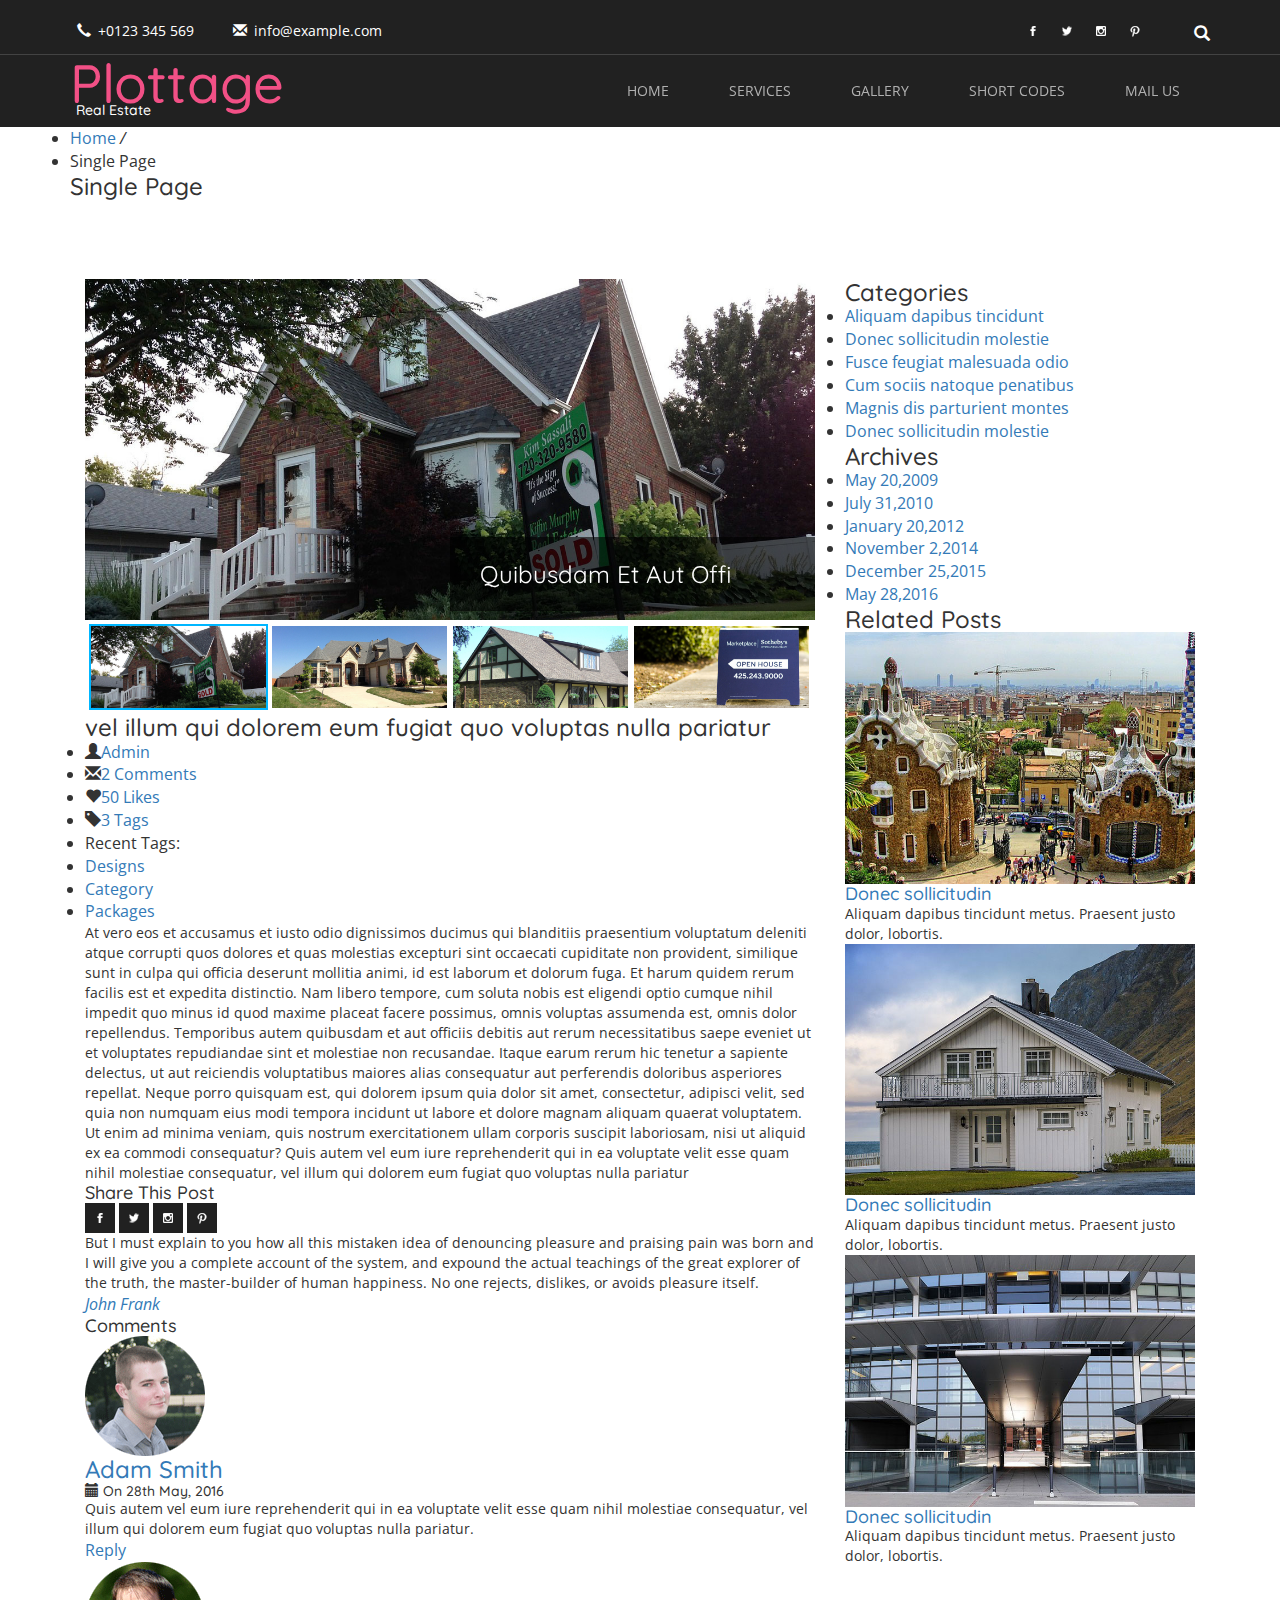
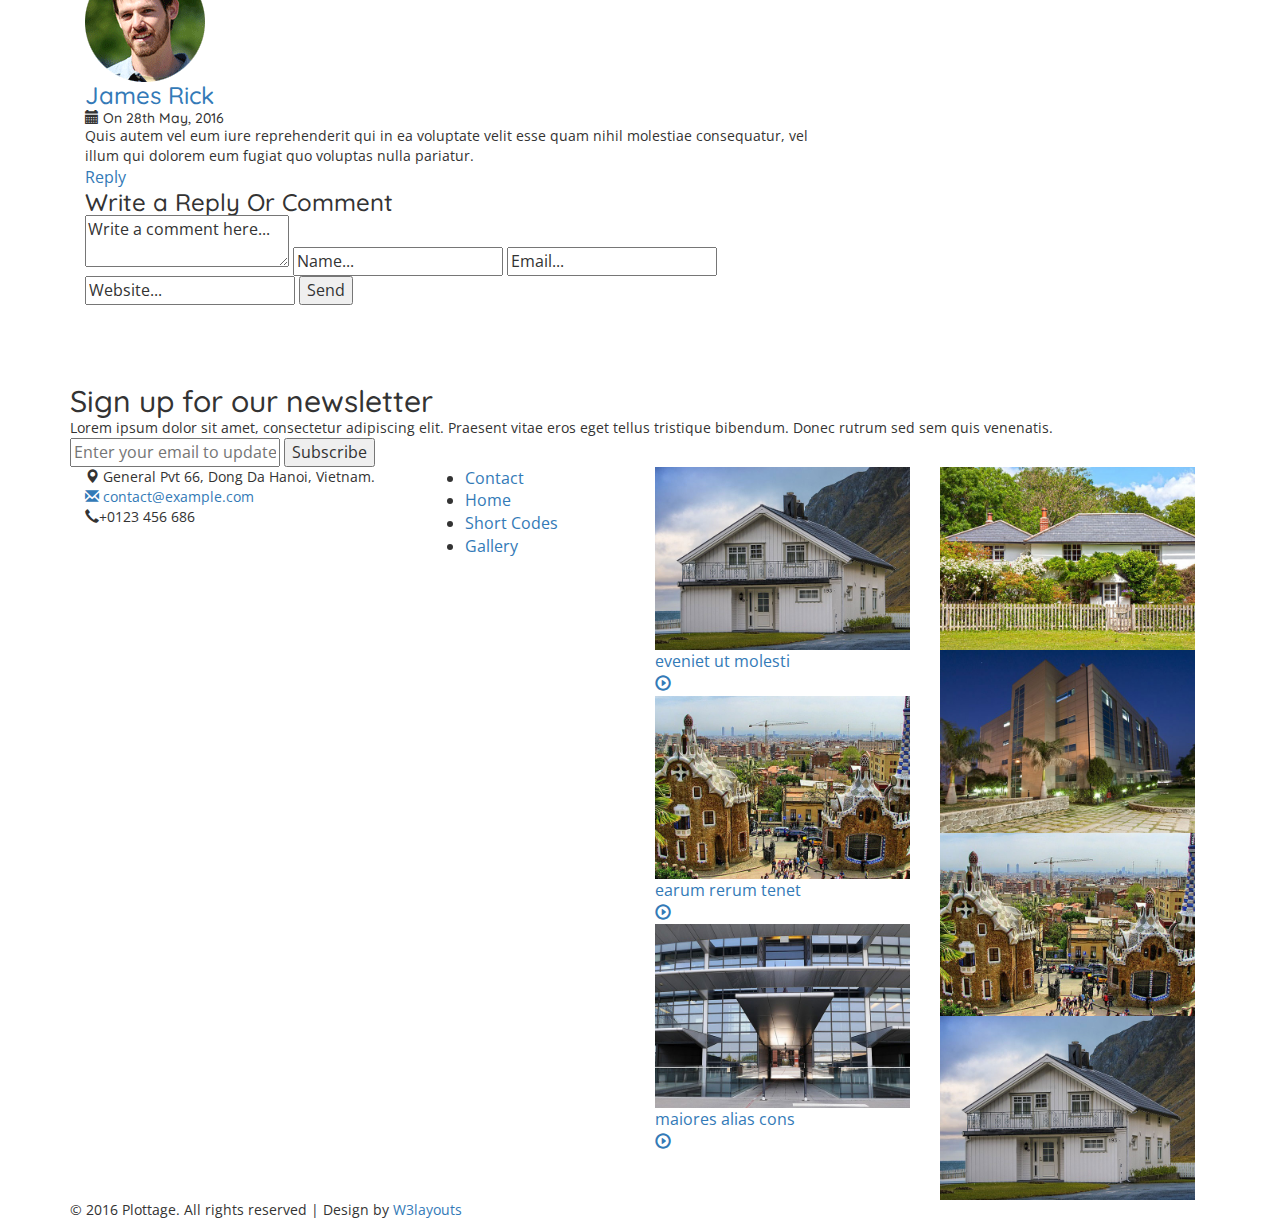
<file: Real_Estate_Project/single.html>
<!--
Author: W3layouts
Author URL: http://w3layouts.com
License: Creative Commons Attribution 3.0 Unported
License URL: http://creativecommons.org/licenses/by/3.0/
-->
<!DOCTYPE html>
<html>
<head>
<title>Plottage a Real Estate Category Flat Bootstrap Responsive Website Template | Single :: w3layouts</title>
<!-- for-mobile-apps -->
<meta name="viewport" content="width=device-width, initial-scale=1">
<meta http-equiv="Content-Type" content="text/html; charset=utf-8" />
<meta name="keywords" content="Plottage Responsive web template, Bootstrap Web Templates, Flat Web Templates, Android Compatible web template, 
Smartphone Compatible web template, free webdesigns for Nokia, Samsung, LG, SonyEricsson, Motorola web design" />
<script type="application/x-javascript"> addEventListener("load", function() { setTimeout(hideURLbar, 0); }, false);
		function hideURLbar(){ window.scrollTo(0,1); } </script>
<!-- //for-mobile-apps -->
<link href="css/bootstrap.css" rel="stylesheet" type="text/css" media="all" />
<link href="css/style.css" rel="stylesheet" type="text/css" media="all" />
<link href="css/light-carousel.css" rel="stylesheet" type="text/css">
<!-- js -->
<script type="text/javascript" src="js/jquery-2.1.4.min.js"></script>
<!-- //js -->
<link href='//fonts.googleapis.com/css?family=Quicksand:400,300,700' rel='stylesheet' type='text/css'>
<link href='//fonts.googleapis.com/css?family=Open+Sans:400,300,300italic,400italic,600,600italic,700,700italic,800,800italic' rel='stylesheet' type='text/css'>
<!-- start-smoth-scrolling -->
<script type="text/javascript" src="js/move-top.js"></script>
<script type="text/javascript" src="js/easing.js"></script>
<script type="text/javascript">
	jQuery(document).ready(function($) {
		$(".scroll").click(function(event){		
			event.preventDefault();
			$('html,body').animate({scrollTop:$(this.hash).offset().top},1000);
		});
	});
</script>
<!-- start-smoth-scrolling -->

</head>
	
<body>
<!-- header -->
	<div class="header">	
		<div class="header-top">
			<div class="container"> 
				<div class="header-top-left">
					<ul>
						<li><span class="glyphicon glyphicon-earphone" aria-hidden="true"></span>+0123 345 569</li>
						<li><a href="mailto:info@example.com"><span class="glyphicon glyphicon-envelope" aria-hidden="true"></span>info@example.com</a></li>
					</ul>
				</div>
				<div class="header-top-left1">
					<ul class="social-icons">
						<li><a href="#" class="icon icon-border facebook"></a></li>
						<li><a href="#" class="icon icon-border twitter"></a></li>
						<li><a href="#" class="icon icon-border instagram"></a></li>
						<li><a href="#" class="icon icon-border pinterest"></a></li>
					</ul>
				</div>
				<div class="header-top-right">
					<div class="search">
						<input class="search_box" type="checkbox" id="search_box">
						<label class="icon-search" for="search_box"><span class="glyphicon glyphicon-search" aria-hidden="true"></span></label>
						<div class="search_form">
							<form action="#" method="post">
								<input type="text" name="Search" placeholder="Search...">
								<input type="submit" value=" ">
							</form>
						</div>
					</div>
				</div>
				<div class="clearfix"> </div>
			</div>
		</div>
		<div class="header-bottom">
			<div class="container">
				<nav class="navbar navbar-default">
					<!-- Brand and toggle get grouped for better mobile display -->
					<div class="navbar-header">
					  <button type="button" class="navbar-toggle collapsed" data-toggle="collapse" data-target="#bs-example-navbar-collapse-1">
						<span class="sr-only">Toggle navigation</span>
						<span class="icon-bar"></span>
						<span class="icon-bar"></span>
						<span class="icon-bar"></span>
					  </button>
						<div class="logo">
							<h1><a class="navbar-brand" href="index.html">Plottage <span>Real Estate</span></a></h1>
						</div>
					</div>

					<!-- Collect the nav links, forms, and other content for toggling -->
					<div class="collapse navbar-collapse nav-wil" id="bs-example-navbar-collapse-1">
						<nav>
							<ul class="nav navbar-nav">
								<li><a href="index.html" class="hvr-bounce-to-bottom">Home</a></li>
								<li><a href="services.html" class="hvr-bounce-to-bottom">Services</a></li>
								<li><a href="gallery.html" class="hvr-bounce-to-bottom">Gallery</a></li>
								<li><a href="short-codes.html" class="hvr-bounce-to-bottom">Short Codes</a></li>
								<li><a href="mail.html" class="hvr-bounce-to-bottom">Mail Us</a></li>
							</ul>
						</nav>
					</div>
					<!-- /.navbar-collapse -->
				</nav>
			</div>
		</div>
	</div>
<!-- //header -->
<!-- breadcrumbs -->
	<div class="services-top-breadcrumbs">
		<div class="container">
			<div class="services-top-breadcrumbs-right">
				<ul>
					<li><a href="index.html">Home</a> <i>/</i></li>
					<li>Single Page</li>
				</ul>
			</div>
			<div class="services-top-breadcrumbs-left">
				<h3>Single Page</h3>
			</div>
			<div class="clearfix"> </div>
		</div>
	</div>
<!-- //breadcrumbs -->
<!-- single -->
	<div class="single">
		<div class="container">
			<div class="col-md-8 single-left">
				<div class="sample1">
					<div class="carousel">
						<ul>
							<li> <img src="images/13.jpg" alt="quibusdam et aut offi"> </li>
							<li> <img src="images/14.jpg" alt="Itaque earum rerum hic"> </li>
							<li> <img src="images/15.jpg" alt="doloribus asperio rep"> </li>
							<li> <img src="images/16.jpg" alt="maiores alias consequ"> </li>
						</ul>
						<div class="controls">
							<div class="prev"></div>
							<div class="next"></div>
						</div>
					</div>
					<div class="thumbnails">
						<ul>
							<li> <img src="images/13.jpg" alt=" "> </li>
							<li> <img src="images/14.jpg" alt=" "> </li>
							<li> <img src="images/15.jpg" alt=" "> </li>
							<li> <img src="images/16.jpg" alt=" "> </li>
						</ul>
					</div>
				</div>
				<script src="js/jquery.light-carousel.js"></script> 
				<script>
					$('.sample1').lightCarousel();
				</script> 
				<div class="single-left2">
					<h3>vel illum qui dolorem eum fugiat quo voluptas nulla pariatur</h3>
					<ul class="com">
						<li><span class="glyphicon glyphicon-user" aria-hidden="true"></span><a href="#">Admin</a></li>
						<li><span class="glyphicon glyphicon-envelope" aria-hidden="true"></span><a href="#">2 Comments</a></li>
						<li><span class="glyphicon glyphicon-heart" aria-hidden="true"></span><a href="#">50 Likes</a></li>
						<li><span class="glyphicon glyphicon-tag" aria-hidden="true"></span><a href="#">3 Tags</a></li>
					</ul>
					<div class="single-left2-sub">
						<ul>
							<li>Recent Tags: </li>
							<li><a href="#">Designs</a></li>
							<li><a href="#">Category</a></li>
							<li><a href="#">Packages</a></li>
						</ul>
					</div>
				</div>
				<div class="single-left3">
					<p>At vero eos et accusamus et iusto odio dignissimos ducimus qui blanditiis 
						praesentium voluptatum deleniti atque corrupti quos dolores et quas molestias
						excepturi sint occaecati cupiditate non provident, similique sunt in culpa qui
						officia deserunt mollitia animi, id est laborum et dolorum fuga. 
						<span>Et harum quidem rerum facilis est et expedita distinctio. Nam libero 
						tempore, cum soluta nobis est eligendi optio cumque nihil impedit quo minus 
						id quod maxime placeat facere possimus, omnis voluptas assumenda est, omnis 
						dolor repellendus</span>. Temporibus autem quibusdam et aut officiis debitis 
						aut rerum necessitatibus saepe eveniet ut et voluptates repudiandae sint et 
						molestiae non recusandae. <span>Itaque earum rerum hic tenetur a sapiente delectus, 
						ut aut reiciendis voluptatibus maiores alias consequatur aut perferendis 
						doloribus asperiores repellat.
						Neque porro quisquam est, qui dolorem ipsum quia dolor sit amet, consectetur, adipisci velit, sed quia non numquam eius modi tempora incidunt ut labore et dolore magnam aliquam quaerat voluptatem. Ut enim ad minima veniam, quis nostrum exercitationem ullam corporis suscipit laboriosam, nisi ut aliquid ex ea commodi consequatur? Quis autem vel eum iure reprehenderit qui in ea voluptate velit esse quam nihil molestiae consequatur, vel illum qui dolorem eum fugiat quo voluptas nulla pariatur</span></p>
				</div>
				<div class="single-left4">
					<h4>Share This Post</h4>
					<ul class="social-icons social-icons1">
						<li><a href="#" class="icon icon-border icon-border1 facebook"></a></li>
						<li><a href="#" class="icon icon-border icon-border1 twitter"></a></li>
						<li><a href="#" class="icon icon-border icon-border1 instagram"></a></li>
						<li><a href="#" class="icon icon-border icon-border1 pinterest"></a></li>
					</ul>
				</div>
				<div class="admin">
					<p>But I must explain to you how all this mistaken idea of denouncing 
						pleasure and praising pain was born and I will give you a complete 
						account of the system, and expound the actual teachings of the great 
						explorer of the truth, the master-builder of human happiness. 
						No one rejects, dislikes, or avoids pleasure itself.</p>
					<a href="#"><i>John Frank</i></a>
				</div>
				<div class="comments">
					<h4>Comments</h4>
					<div class="comments-grid">
						<div class="comments-grid-left">
							<img src="images/5.png" alt=" " class="img-responsive" />
						</div>
						<div class="comments-grid-right">
							<h3><a href="#">Adam Smith</a></h3>
							<h5><span class="glyphicon glyphicon-calendar" aria-hidden="true"></span> On 28th May, 2016</h5>
							<p>Quis autem vel eum iure reprehenderit qui in ea voluptate velit esse quam nihil molestiae consequatur, vel illum qui dolorem eum fugiat quo voluptas nulla pariatur.</p>
							<div class="reply">
								<a href="#">Reply</a>
							</div>
						</div>
						<div class="clearfix"> </div>
					</div>
					<div class="comments-grid">
						<div class="comments-grid-left">
							<img src="images/4.png" alt=" " class="img-responsive" />
						</div>
						<div class="comments-grid-right">
							<h3><a href="#">James Rick</a></h3>
							<h5><span class="glyphicon glyphicon-calendar" aria-hidden="true"></span> On 28th May, 2016</h5>
							<p>Quis autem vel eum iure reprehenderit qui in ea voluptate velit esse quam nihil molestiae consequatur, vel illum qui dolorem eum fugiat quo voluptas nulla pariatur.</p>
							<div class="reply">
								<a href="#">Reply</a>
							</div>
						</div>
						<div class="clearfix"> </div>
					</div>
				</div>
				<div class="write-reply">
					<h3>Write a Reply Or Comment</h3>
					<form action="#" method="post">
						<textarea name="Comment" onfocus="this.value = '';" onblur="if (this.value == '') {this.value = 'Message...';}" required="">Write a comment here...</textarea>
						<input type="text" name="Name" value="Name..." onfocus="this.value = '';" onblur="if (this.value == '') {this.value = 'Name...';}" required="">
						<input type="email" name="Email" value="Email..." onfocus="this.value = '';" onblur="if (this.value == '') {this.value = 'Email...';}" required="">
						<input type="text" name="Website" value="Website..." onfocus="this.value = '';" onblur="if (this.value == '') {this.value = 'Website...';}" required="">
						<input type="submit" value="Send" >
					</form>
				</div>
			</div>
			<div class="col-md-4 single-right">
				<div class="categories">
					<h3>Categories</h3>
					<ul>
						<li><a href="#">Aliquam dapibus tincidunt</a></li>
						<li><a href="#">Donec sollicitudin molestie</a></li>
						<li><a href="#">Fusce feugiat malesuada odio</a></li>
						<li><a href="#">Cum sociis natoque penatibus</a></li>
						<li><a href="#">Magnis dis parturient montes</a></li>
						<li><a href="#">Donec sollicitudin molestie</a></li>
					</ul>
				</div>
				<div class="categories categories-mid">
					<h3>Archives</h3>
					<ul>
						<li><a href="#">May 20,2009</a></li>
						<li><a href="#">July 31,2010</a></li>
						<li><a href="#">January 20,2012</a></li>
						<li><a href="#">November 2,2014</a></li>
						<li><a href="#">December 25,2015</a></li>
						<li><a href="#">May 28,2016</a></li>
					</ul>
				</div>
				<div class="related-posts">
					<h3>Related Posts</h3>
					<div class="related-post">
						<div class="related-post-left">
							<a href="single.html"><img src="images/6.jpg" alt=" " class="img-responsive" /></a>
						</div>
						<div class="related-post-right">
							<h4><a href="single.html">Donec sollicitudin</a></h4>
							<p>Aliquam dapibus tincidunt metus. 
								<span>Praesent justo dolor, lobortis.</span>
							</p>
						</div>
						<div class="clearfix"> </div>
					</div>
					<div class="related-post">
						<div class="related-post-left">
							<a href="single.html"><img src="images/7.jpg" alt=" " class="img-responsive" /></a>
						</div>
						<div class="related-post-right">
							<h4><a href="single.html">Donec sollicitudin</a></h4>
							<p>Aliquam dapibus tincidunt metus. 
								<span>Praesent justo dolor, lobortis.</span>
							</p>
						</div>
						<div class="clearfix"> </div>
					</div>
					<div class="related-post">
						<div class="related-post-left">
							<a href="single.html"><img src="images/8.jpg" alt=" " class="img-responsive" /></a>
						</div>
						<div class="related-post-right">
							<h4><a href="single.html">Donec sollicitudin</a></h4>
							<p>Aliquam dapibus tincidunt metus. 
								<span>Praesent justo dolor, lobortis.</span>
							</p>
						</div>
						<div class="clearfix"> </div>
					</div>
				</div>
			</div>
			<div class="clearfix"> </div>
		</div>
	</div>
<!-- //single -->
<!-- footer -->
	<div class="footer">
		<div class="container">
			<h2>Sign up for our newsletter</h2>
			<p class="para">Lorem ipsum dolor sit amet, consectetur adipiscing elit. Praesent vitae eros eget tellus 
				tristique bibendum. Donec rutrum sed sem quis venenatis.</p>
			<div class="footer-contact">
				<form action="#" method="post">
					<input type="text" name="Email" placeholder="Enter your email to update" required=" ">
					<input type="submit" value="Subscribe">
				</form>
			</div>
			<div class="footer-grids">
				<div class="col-md-4 footer-grid">
					<p><span class="glyphicon glyphicon-map-marker" aria-hidden="true"></span> General Pvt 66, Dong Da
						Hanoi, Vietnam.</p>
					<p><a href="mailto:contact@example.com"><span class="glyphicon glyphicon-envelope" aria-hidden="true"></span> contact@example.com</a></p>
					<p><span class="glyphicon glyphicon-earphone" aria-hidden="true"></span>+0123 456 686</p>
				</div>
				<div class="col-md-2 footer-grid">
					<ul>
						<li><a href="mail.html">Contact</a></li>
						<li><a href="index.html">Home</a></li>
						<li><a href="short-codes.html">Short Codes</a></li>
						<li><a href="gallery.html">Gallery</a></li>
					</ul>
				</div>
				<div class="col-md-3 footer-grid">
					<div class="footer-grid1">
						<div class="footer-grid1-left">
							<a href="single.html"><img src="images/7.jpg" alt=" " class="img-responsive"></a>
						</div>
						<div class="footer-grid1-right">
							<a href="single.html">eveniet ut molesti</a>
							<div class="m1">
								<a href="single.html"><span class="glyphicon glyphicon-play-circle" aria-hidden="true"></span></a>
							</div>
						</div>
						<div class="clearfix"> </div>
					</div>
					<div class="footer-grid1">
						<div class="footer-grid1-left">
							<a href="single.html"><img src="images/6.jpg" alt=" " class="img-responsive"></a>
						</div>
						<div class="footer-grid1-right">
							<a href="single.html">earum rerum tenet</a>
							<div class="m1">
								<a href="single.html"><span class="glyphicon glyphicon-play-circle" aria-hidden="true"></span></a>
							</div>
						</div>
						<div class="clearfix"> </div>
					</div>
					<div class="footer-grid1">
						<div class="footer-grid1-left">
							<a href="single.html"><img src="images/8.jpg" alt=" " class="img-responsive"></a>
						</div>
						<div class="footer-grid1-right">
							<a href="single.html">maiores alias cons</a>
							<div class="m1">
								<a href="single.html"><span class="glyphicon glyphicon-play-circle" aria-hidden="true"></span></a>
							</div>
						</div>
						<div class="clearfix"> </div>
					</div>
				</div>
				<div class="col-md-3 footer-grid">
					<div class="footer-grid-instagram">
						<a href="single.html"><img src="images/9.jpg" alt=" " class="img-responsive" /></a>
					</div>
					<div class="footer-grid-instagram">
						<a href="single.html"><img src="images/10.jpg" alt=" " class="img-responsive" /></a>
					</div>
					<div class="footer-grid-instagram">
						<a href="single.html"><img src="images/6.jpg" alt=" " class="img-responsive" /></a>
					</div>
					<div class="footer-grid-instagram">
						<a href="single.html"><img src="images/7.jpg" alt=" " class="img-responsive" /></a>
					</div>
					<div class="clearfix"> </div>
				</div>
				<div class="clearfix"> </div>
			</div>
			<div class="footer-copy">
				<p>© 2016 Plottage. All rights reserved | Design by <a href="http://w3layouts.com">W3layouts</a></p>
			</div>
		</div>
	</div>
<!-- //footer -->
<!-- for bootstrap working -->
	<script src="js/bootstrap.js"></script>
<!-- //for bootstrap working -->
<!-- here stars scrolling icon -->
	<script type="text/javascript">
		$(document).ready(function() {
			/*
				var defaults = {
				containerID: 'toTop', // fading element id
				containerHoverID: 'toTopHover', // fading element hover id
				scrollSpeed: 1200,
				easingType: 'linear' 
				};
			*/
								
			$().UItoTop({ easingType: 'easeOutQuart' });
								
			});
	</script>
<!-- //here ends scrolling icon -->
</body>
</html>
</file>
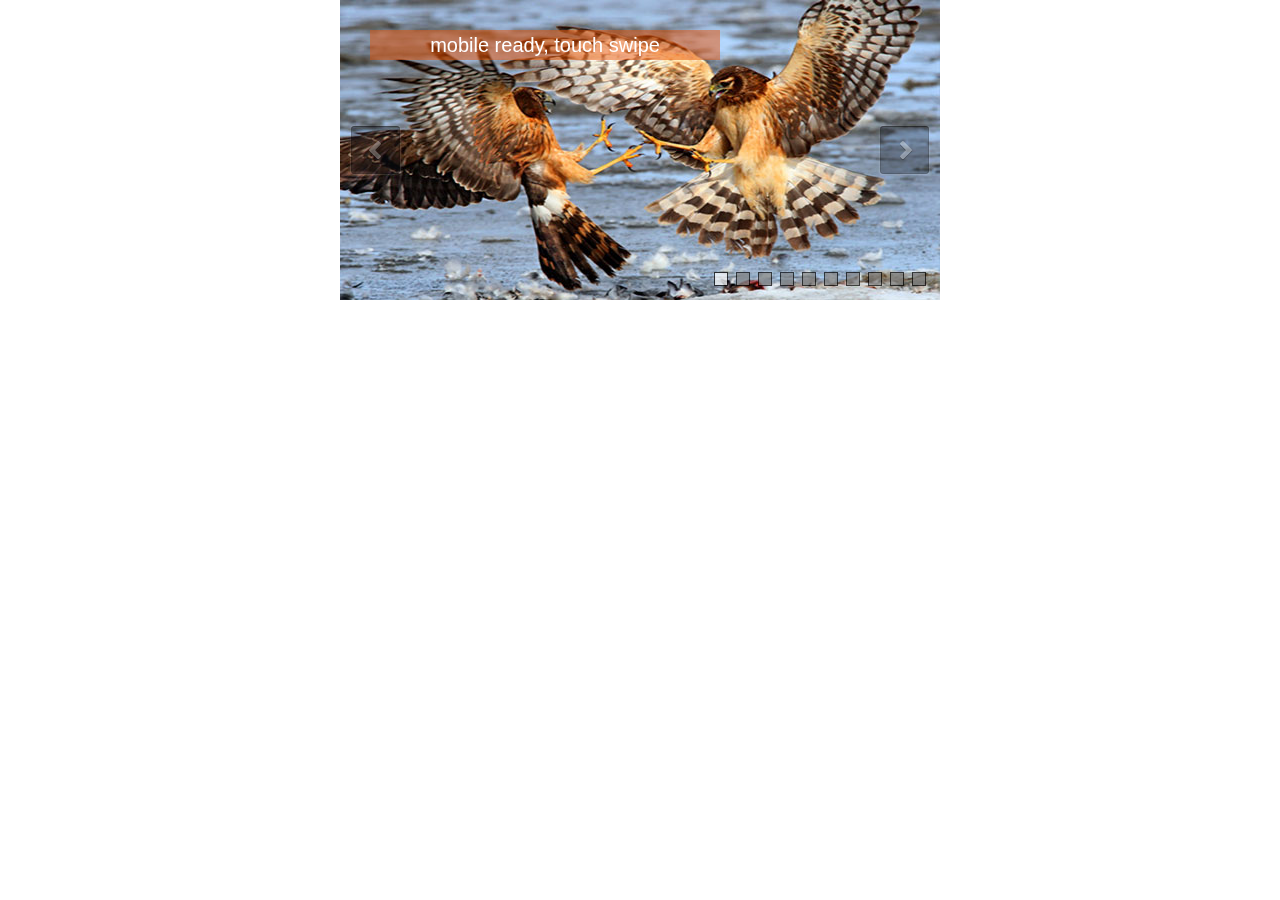
<file: Real_Estate_Project/image-slider.slider.jquery/with-jquery.html>
﻿<!DOCTYPE html>
<html>
<head>
    <meta charset="utf-8">
    <meta name="viewport" content="width=device-width, initial-scale=1.0">
    <title></title>
</head>
<body style="padding:0px; margin:0px; background-color:#fff;font-family:Arial, sans-serif">

    <!-- #region Jssor Slider Begin -->

    <!-- Generator: Jssor Slider Maker -->
    <!-- Source: http://www.jssor.com/demos/image-slider.slider -->
    
    <!-- This demo works with jquery library -->

    <script type="text/javascript" src="js/jquery-1.11.3.min.js"></script>
    <script type="text/javascript" src="js/jssor.slider-21.1.5.mini.js"></script>
    <!-- use jssor.slider-21.1.5.debug.js instead for debug -->
    <script>
        jQuery(document).ready(function ($) {
            
            var jssor_1_SlideoTransitions = [
              [{b:0,d:600,y:-290,e:{y:27}}],
              [{b:0,d:1000,y:185},{b:1000,d:500,o:-1},{b:1500,d:500,o:1},{b:2000,d:1500,r:360},{b:3500,d:1000,rX:30},{b:4500,d:500,rX:-30},{b:5000,d:1000,rY:30},{b:6000,d:500,rY:-30},{b:6500,d:500,sX:1},{b:7000,d:500,sX:-1},{b:7500,d:500,sY:1},{b:8000,d:500,sY:-1},{b:8500,d:500,kX:30},{b:9000,d:500,kX:-30},{b:9500,d:500,kY:30},{b:10000,d:500,kY:-30},{b:10500,d:500,c:{x:87.50,t:-87.50}},{b:11000,d:500,c:{x:-87.50,t:87.50}}],
              [{b:0,d:600,x:410,e:{x:27}}],
              [{b:-1,d:1,o:-1},{b:0,d:600,o:1,e:{o:5}}],
              [{b:-1,d:1,c:{x:175.0,t:-175.0}},{b:0,d:800,c:{x:-175.0,t:175.0},e:{c:{x:7,t:7}}}],
              [{b:-1,d:1,o:-1},{b:0,d:600,x:-570,o:1,e:{x:6}}],
              [{b:-1,d:1,o:-1,r:-180},{b:0,d:800,o:1,r:180,e:{r:7}}],
              [{b:0,d:1000,y:80,e:{y:24}},{b:1000,d:1100,x:570,y:170,o:-1,r:30,sX:9,sY:9,e:{x:2,y:6,r:1,sX:5,sY:5}}],
              [{b:2000,d:600,rY:30}],
              [{b:0,d:500,x:-105},{b:500,d:500,x:230},{b:1000,d:500,y:-120},{b:1500,d:500,x:-70,y:120},{b:2600,d:500,y:-80},{b:3100,d:900,y:160,e:{y:24}}],
              [{b:0,d:1000,o:-0.4,rX:2,rY:1},{b:1000,d:1000,rY:1},{b:2000,d:1000,rX:-1},{b:3000,d:1000,rY:-1},{b:4000,d:1000,o:0.4,rX:-1,rY:-1}]
            ];
            
            var jssor_1_options = {
              $AutoPlay: true,
              $Idle: 2000,
              $CaptionSliderOptions: {
                $Class: $JssorCaptionSlideo$,
                $Transitions: jssor_1_SlideoTransitions,
                $Breaks: [
                  [{d:2000,b:1000}]
                ]
              },
              $ArrowNavigatorOptions: {
                $Class: $JssorArrowNavigator$
              },
              $BulletNavigatorOptions: {
                $Class: $JssorBulletNavigator$
              }
            };
            
            var jssor_1_slider = new $JssorSlider$("jssor_1", jssor_1_options);
            
            //responsive code begin
            //you can remove responsive code if you don't want the slider scales while window resizing
            function ScaleSlider() {
                var refSize = jssor_1_slider.$Elmt.parentNode.clientWidth;
                if (refSize) {
                    refSize = Math.min(refSize, 600);
                    jssor_1_slider.$ScaleWidth(refSize);
                }
                else {
                    window.setTimeout(ScaleSlider, 30);
                }
            }
            ScaleSlider();
            $(window).bind("load", ScaleSlider);
            $(window).bind("resize", ScaleSlider);
            $(window).bind("orientationchange", ScaleSlider);
            //responsive code end
        });
    </script>

    <style>
        
        /* jssor slider bullet navigator skin 01 css */
        /*
        .jssorb01 div           (normal)
        .jssorb01 div:hover     (normal mouseover)
        .jssorb01 .av           (active)
        .jssorb01 .av:hover     (active mouseover)
        .jssorb01 .dn           (mousedown)
        */
        .jssorb01 {
            position: absolute;
        }
        .jssorb01 div, .jssorb01 div:hover, .jssorb01 .av {
            position: absolute;
            /* size of bullet elment */
            width: 12px;
            height: 12px;
            filter: alpha(opacity=70);
            opacity: .7;
            overflow: hidden;
            cursor: pointer;
            border: #000 1px solid;
        }
        .jssorb01 div { background-color: gray; }
        .jssorb01 div:hover, .jssorb01 .av:hover { background-color: #d3d3d3; }
        .jssorb01 .av { background-color: #fff; }
        .jssorb01 .dn, .jssorb01 .dn:hover { background-color: #555555; }

        /* jssor slider arrow navigator skin 02 css */
        /*
        .jssora02l                  (normal)
        .jssora02r                  (normal)
        .jssora02l:hover            (normal mouseover)
        .jssora02r:hover            (normal mouseover)
        .jssora02l.jssora02ldn      (mousedown)
        .jssora02r.jssora02rdn      (mousedown)
        */
        .jssora02l, .jssora02r {
            display: block;
            position: absolute;
            /* size of arrow element */
            width: 55px;
            height: 55px;
            cursor: pointer;
            background: url('img/a02.png') no-repeat;
            overflow: hidden;
        }
        .jssora02l { background-position: -3px -33px; }
        .jssora02r { background-position: -63px -33px; }
        .jssora02l:hover { background-position: -123px -33px; }
        .jssora02r:hover { background-position: -183px -33px; }
        .jssora02l.jssora02ldn { background-position: -3px -33px; }
        .jssora02r.jssora02rdn { background-position: -63px -33px; }
    </style>


    <div id="jssor_1" style="position: relative; margin: 0 auto; top: 0px; left: 0px; width: 600px; height: 300px; overflow: hidden; visibility: hidden;">
        <!-- Loading Screen -->
        <div data-u="loading" style="position: absolute; top: 0px; left: 0px;">
            <div style="filter: alpha(opacity=70); opacity: 0.7; position: absolute; display: block; top: 0px; left: 0px; width: 100%; height: 100%;"></div>
            <div style="position:absolute;display:block;background:url('img/loading.gif') no-repeat center center;top:0px;left:0px;width:100%;height:100%;"></div>
        </div>
        <div data-u="slides" style="cursor: default; position: relative; top: 0px; left: 0px; width: 600px; height: 300px; overflow: hidden;">
            <div data-p="112.50" style="display: none;">
                <img data-u="image" src="img/002.jpg" />
                <div data-u="caption" data-t="0" style="position: absolute; top: 320px; left: 30px; width: 350px; height: 30px; background-color: rgba(235,81,0,0.5); font-size: 20px; color: #ffffff; line-height: 30px; text-align: center;">mobile ready, touch swipe</div>
            </div>
            <div data-p="112.50" style="display: none;">
                <img data-u="image" src="img/007.jpg" />
                <div data-u="caption" data-t="1" data-3d="1" style="position: absolute; top: -50px; left: 125px; width: 350px; height: 30px; background-color: rgba(235,81,0,0.5); font-size: 20px; color: #ffffff; line-height: 30px; text-align: center;">time lined layer animation</div>
            </div>
            <div data-p="112.50" style="display: none;">
                <img data-u="image" src="img/003.jpg" />
                <div data-u="caption" data-t="2" style="position: absolute; top: 30px; left: -380px; width: 350px; height: 30px; background-color: rgba(235,81,0,0.5); font-size: 20px; color: #ffffff; line-height: 30px; text-align: center;">finger catchable right to left</div>
            </div>
            <div data-p="112.50" style="display: none;">
                <img data-u="image" src="img/004.jpg" />
                <div data-u="caption" data-t="3" style="position: absolute; top: 30px; left: 30px; width: 350px; height: 30px; background-color: rgba(235,81,0,0.5); font-size: 20px; color: #ffffff; line-height: 30px; text-align: center;">responsive, scale smoothly</div>
            </div>
            <div data-p="112.50" style="display: none;">
                <img data-u="image" src="img/005.jpg" />
                <div data-u="caption" data-t="4" style="position: absolute; top: 30px; left: 30px; width: 350px; height: 30px; background-color: rgba(235,81,0,0.6); font-size: 20px; color: #ffffff; line-height: 30px; text-align: center;">image, text, and custom layers</div>
            </div>
            <div data-p="112.50" style="display: none;">
                <img data-u="image" src="img/006.jpg" />
                <div data-u="caption" data-t="5" style="position: absolute; top: 30px; left: 600px; width: 350px; height: 30px; background-color: rgba(235,81,0,0.5); font-size: 20px; color: #ffffff; line-height: 30px; text-align: center;">tons of transition type</div>
            </div>
            <div data-p="112.50" style="display: none;">
                <img data-u="image" src="img/009.jpg" />
                <div data-u="caption" data-t="6" style="position: absolute; top: 30px; left: 30px; width: 350px; height: 30px; background-color: rgba(235,81,0,0.5); font-size: 20px; color: #ffffff; line-height: 30px; text-align: center;">visual slider maker</div>
            </div>
            <div data-b="0" data-p="112.50" style="display: none;">
                <img data-u="image" src="img/008.jpg" />
                <div data-u="caption" data-t="7" style="position: absolute; top: -50px; left: 30px; width: 350px; height: 30px; background-color: rgba(235,81,0,0.5); font-size: 20px; color: #ffffff; line-height: 30px; text-align: center;">play in and play out</div>
            </div>
            <div data-p="112.50" style="display: none;">
                <img data-u="image" src="img/011.jpg" />
                <div data-u="caption" data-t="8" data-3d="1" style="position: absolute; top: 25px; left: 150px; width: 250px; height: 250px; background-color: rgba(40,177,255,0.6); overflow: hidden;">
                    <div data-u="caption" data-t="9" style="position: absolute; top: 100px; left: 25px; width: 200px; height: 50px; font-size: 24px; line-height: 50px;">A Child Layer</div>
                </div>
            </div>
            <div data-p="112.50" style="display: none;">
                <img data-u="image" src="img/010.jpg" />
                <div data-u="caption" data-t="10" data-3d="1" style="position: absolute; top: 25px; left: 100px; width: 250px; height: 250px; background-color: rgba(40,177,255,0.6);">
                    <div style="margin: 15px; font-size: 20px;">
                        <p>This is full customized content layer.<br />
                        </p>
                        <p>
                            Everything is allowed
                            
                        </p>
                        You can put
                        
                        <a href="http://wwww.jssor.com">
                            a link
                        </a> or an image
                        
                        <img src="img/icon_chrome.png" /> here.
                        
                    </div>
                </div>
            </div>
        
        </div>
        <!-- Bullet Navigator -->
        <div data-u="navigator" class="jssorb01" style="bottom:16px;right:16px;">
            <div data-u="prototype" style="width:12px;height:12px;"></div>
        </div>
        <!-- Arrow Navigator -->
        <span data-u="arrowleft" class="jssora02l" style="top:0px;left:8px;width:55px;height:55px;" data-autocenter="2"></span>
        <span data-u="arrowright" class="jssora02r" style="top:0px;right:8px;width:55px;height:55px;" data-autocenter="2"></span>
    </div>

    <!-- #endregion Jssor Slider End -->
</body>
</html>
</file>
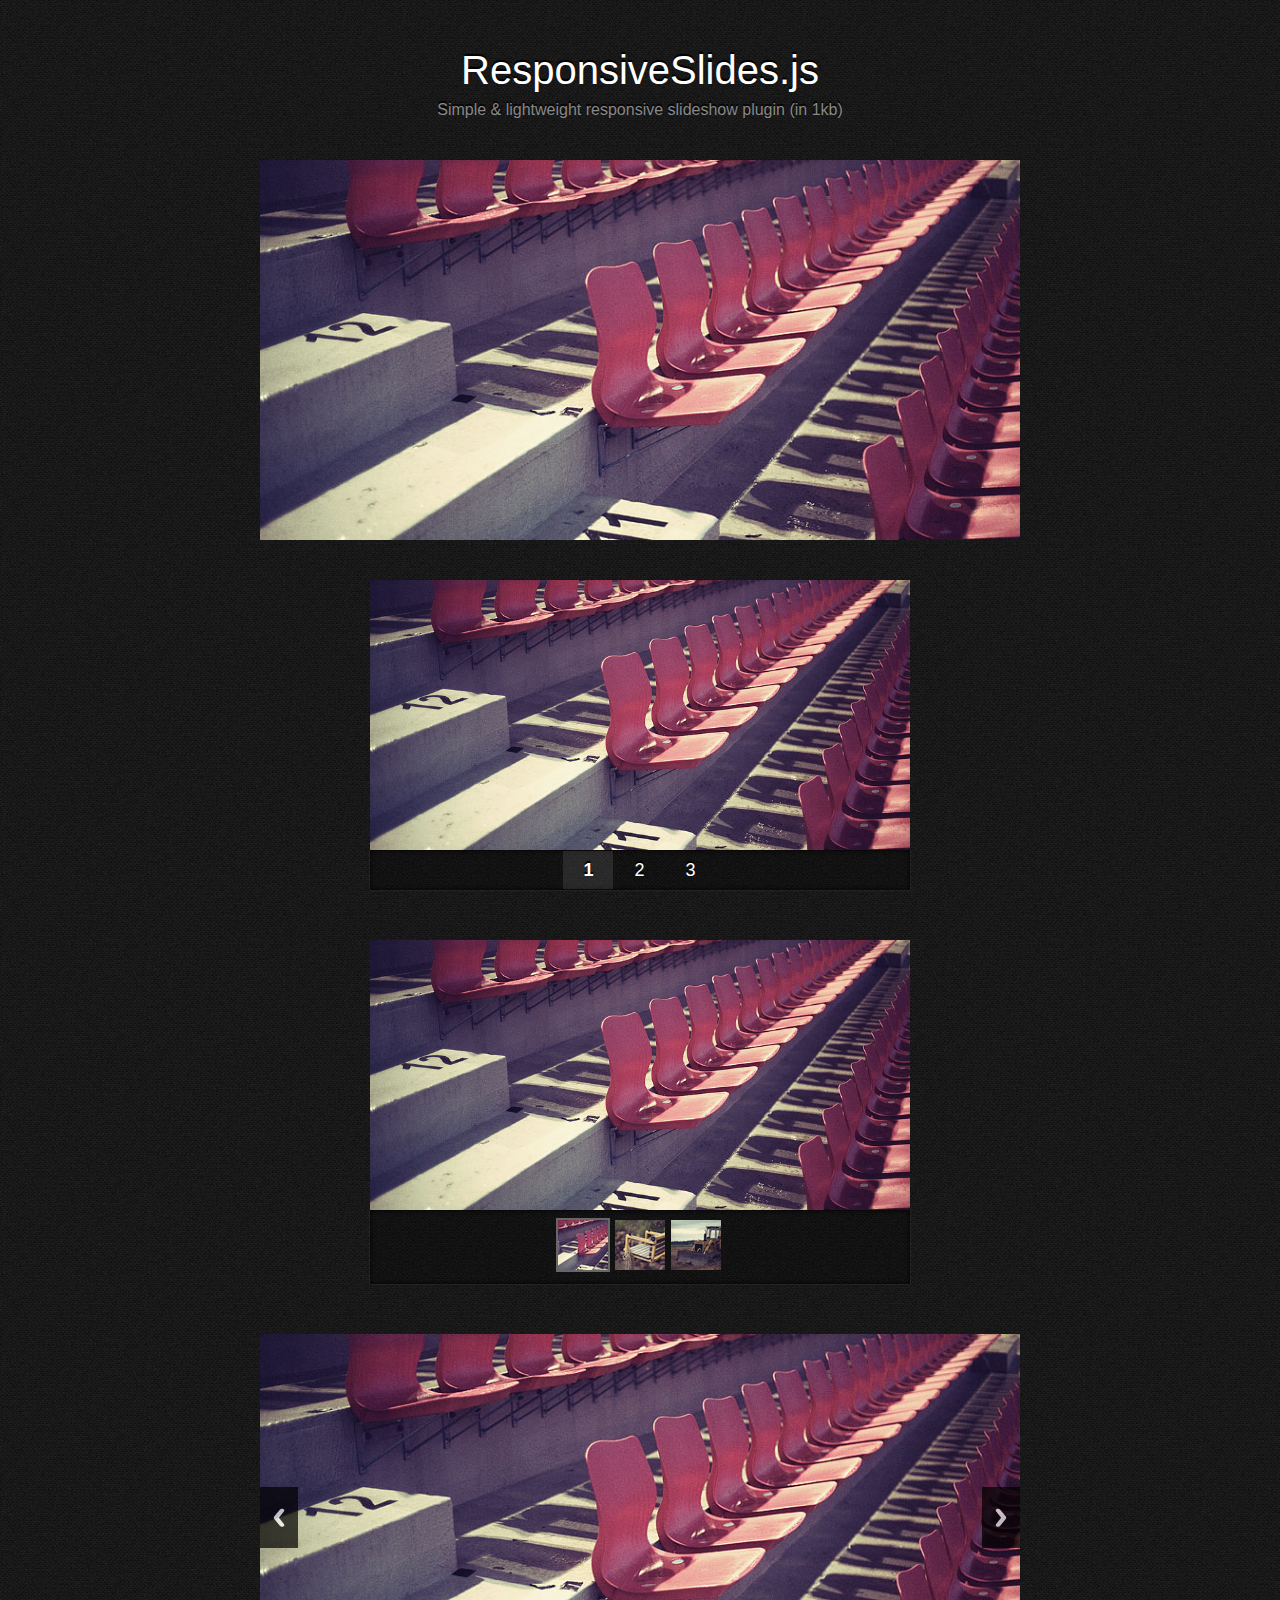
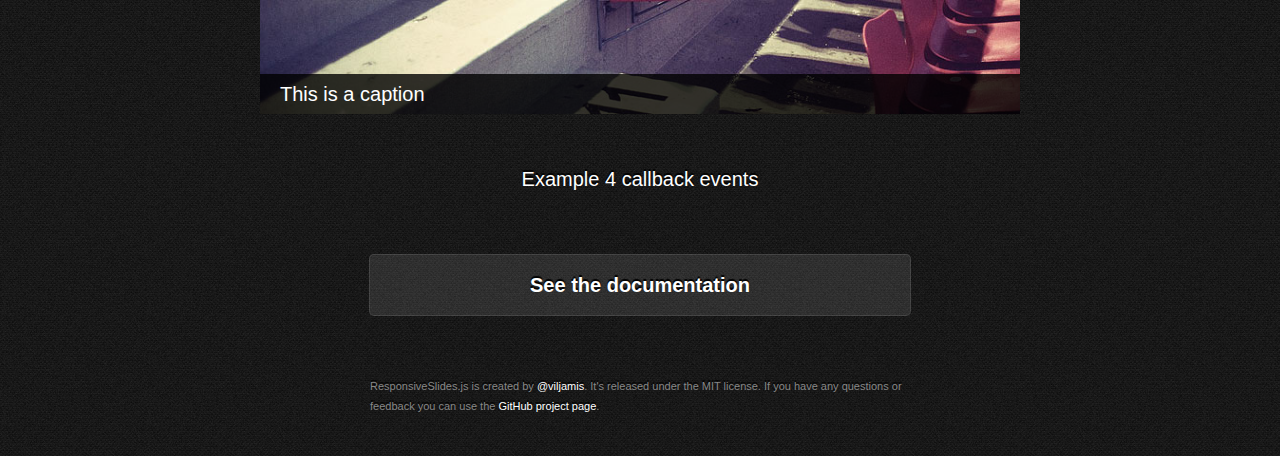
<file: Real_Estate_Project/ResponsiveSlides.js-master 4/demo/demo.html>
<!DOCTYPE html>
<html lang="en">
<head>
  <meta charset="utf-8">
  <title>ResponsiveSlides.js &middot; Responsive jQuery slideshow</title>
  <meta name="viewport" content="width=device-width,initial-scale=1">
  <link rel="stylesheet" href="../responsiveslides.css">
  <link rel="stylesheet" href="demo.css">
  <script src="http://ajax.googleapis.com/ajax/libs/jquery/3.0.0/jquery.min.js"></script>
  <script src="../responsiveslides.min.js"></script>
  <script>
    // You can also use "$(window).load(function() {"
    $(function () {

      // Slideshow 1
      $("#slider1").responsiveSlides({
        maxwidth: 800,
        speed: 800
      });

      // Slideshow 2
      $("#slider2").responsiveSlides({
        auto: false,
        pager: true,
        speed: 300,
        maxwidth: 540
      });

      // Slideshow 3
      $("#slider3").responsiveSlides({
        manualControls: '#slider3-pager',
        maxwidth: 540
      });

      // Slideshow 4
      $("#slider4").responsiveSlides({
        auto: false,
        pager: false,
        nav: true,
        speed: 500,
        namespace: "callbacks",
        before: function () {
          $('.events').append("<li>before event fired.</li>");
        },
        after: function () {
          $('.events').append("<li>after event fired.</li>");
        }
      });

    });
  </script>
</head>
<body>
  <div id="wrapper">
    <h1>ResponsiveSlides.js</h1>
    <h2>Simple &amp; lightweight responsive slideshow plugin (in 1kb)</h2>



    <!-- Slideshow 1 -->
    <ul class="rslides" id="slider1">
      <li><img src="images/1.jpg" alt=""></li>
      <li><img src="images/2.jpg" alt=""></li>
      <li><img src="images/3.jpg" alt=""></li>
    </ul>



    <!-- Slideshow 2 -->
    <ul class="rslides" id="slider2">
      <li><a href="#"><img src="images/1.jpg" alt=""></a></li>
      <li><a href="#"><img src="images/2.jpg" alt=""></a></li>
      <li><a href="#"><img src="images/3.jpg" alt=""></a></li>
    </ul>



    <!-- Slideshow 3 -->
    <ul class="rslides" id="slider3">
      <li><img src="images/1.jpg" alt=""></li>
      <li><img src="images/2.jpg" alt=""></li>
      <li><img src="images/3.jpg" alt=""></li>
    </ul>

    <!-- Slideshow 3 Pager -->
    <ul id="slider3-pager">
      <li><a href="#"><img src="images/1_thumb.jpg" alt=""></a></li>
      <li><a href="#"><img src="images/2_thumb.jpg" alt=""></a></li>
      <li><a href="#"><img src="images/3_thumb.jpg" alt=""></a></li>
    </ul>



    <!-- Slideshow 4 -->
    <div class="callbacks_container">
      <ul class="rslides" id="slider4">
        <li>
          <img src="images/1.jpg" alt="">
          <p class="caption">This is a caption</p>
        </li>
        <li>
          <img src="images/2.jpg" alt="">
          <p class="caption">This is another caption</p>
        </li>
        <li>
          <img src="images/3.jpg" alt="">
          <p class="caption">The third caption</p>
        </li>
      </ul>
    </div>

    <!-- This is here just to demonstrate the callbacks -->
    <ul class="events">
      <li><h3>Example 4 callback events</h3></li>
    </ul>



    <a href="http://responsiveslides.com/" id="download">See the documentation</a>
    <p class="footer">ResponsiveSlides.js is created by <a href="http://viljamis.com">@viljamis</a>. It's released under the MIT license. If you have any questions or feedback you can use the <a href="https://github.com/viljami/ResponsiveSlides.js">GitHub project page</a>.</p>
  </div>
</body>
</html>
</file>
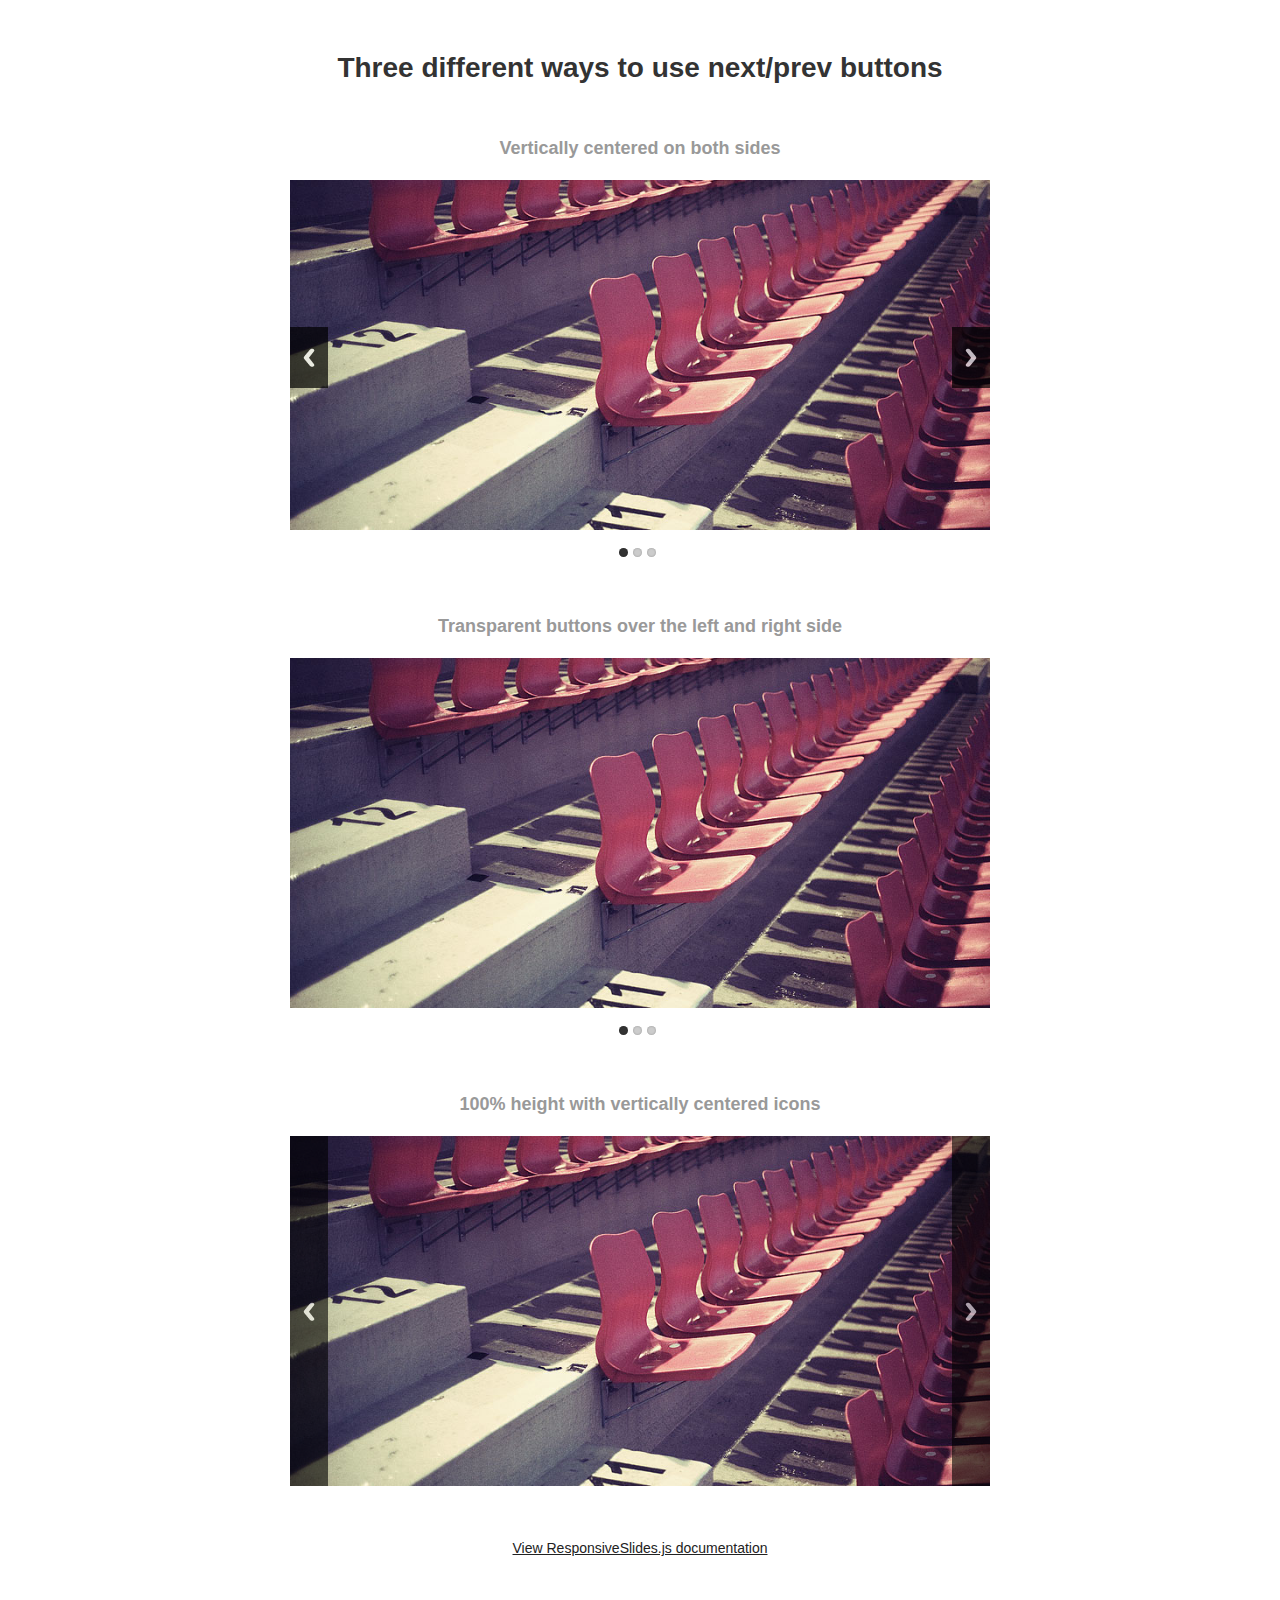
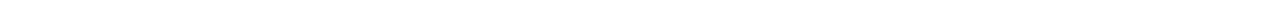
<file: Real_Estate_Project/ResponsiveSlides.js-master 4/demo/themes/themes.html>
<!DOCTYPE html>
<html lang="en">
<head>
  <meta charset="utf-8">
  <title>ResponsiveSlides.js &middot; Alternative themes</title>
  <meta name="viewport" content="width=device-width,initial-scale=1">
  <link rel="stylesheet" href="../../responsiveslides.css">
  <link rel="stylesheet" href="themes.css">
  <script src="http://ajax.googleapis.com/ajax/libs/jquery/1.8.3/jquery.min.js"></script>
  <script src="../../responsiveslides.min.js"></script>
  <script>
    // You can also use "$(window).load(function() {"
    $(function () {

      // Slideshow 1
      $("#slider1").responsiveSlides({
        auto: false,
        pager: true,
        nav: true,
        speed: 500,
        maxwidth: 800,
        namespace: "centered-btns"
      });

      // Slideshow 2
      $("#slider2").responsiveSlides({
        auto: false,
        pager: true,
        nav: true,
        speed: 500,
        maxwidth: 800,
        namespace: "transparent-btns"
      });

      // Slideshow 3
      $("#slider3").responsiveSlides({
        auto: false,
        pager: false,
        nav: true,
        speed: 500,
        maxwidth: 800,
        namespace: "large-btns"
      });

    });
  </script>
</head>
<body>
  <div id="wrapper">
    <h1>Three different ways to use next/prev buttons</h1>



    <h3>Vertically centered on both sides</h3>
    <!-- Slideshow 1 -->
    <div class="rslides_container">
      <ul class="rslides" id="slider1">
        <li><img src="../images/1.jpg" alt=""></li>
        <li><img src="../images/2.jpg" alt=""></li>
        <li><img src="../images/3.jpg" alt=""></li>
      </ul>
    </div>



    <h3>Transparent buttons over the left and right side</h3>
    <!-- Slideshow 2 -->
    <div class="rslides_container">
      <ul class="rslides" id="slider2">
        <li><img src="../images/1.jpg" alt=""></li>
        <li><img src="../images/2.jpg" alt=""></li>
        <li><img src="../images/3.jpg" alt=""></li>
      </ul>
    </div>



    <h3>100% height with vertically centered icons</h3>
    <!-- Slideshow 3 -->
    <div class="rslides_container">
      <ul class="rslides" id="slider3">
        <li><img src="../images/1.jpg" alt=""></li>
        <li><img src="../images/2.jpg" alt=""></li>
        <li><img src="../images/3.jpg" alt=""></li>
      </ul>
    </div>



    <a href="http://responsiveslides.com/">View ResponsiveSlides.js documentation</a>
  </div>
</body>
</html>
</file>
<file: Real_Estate_Project/css/style.css>
/*--
Author: W3layouts
Author URL: http://w3layouts.com
License: Creative Commons Attribution 3.0 Unported
License URL: http://creativecommons.org/licenses/by/3.0/
--*/
html, body{
    font-size: 100%;
	font-family: 'Open Sans', sans-serif;
	background:#fff;
}
p{
	margin:0;
	font-size:14px;
}
h1,h2,h3,h4,h5,h6{
	font-family: 'Quicksand', sans-serif;
	margin:0;
}
ul,label{
	margin:0;
	padding:0;
}
body a:hover{
	text-decoration:none;
}
/*-- header --*/
.header-top-left ul li a,input[type="submit"],.related-post-right h4 a,.categories ul li a,.reply a,.comments-grid-right h3 a,.admin a,.single-left2-sub ul li a,.single-left2 ul.com li a,.contact-grid1-left1 a,.more a,.services-top-breadcrumbs-right ul li a,.events-grid1 p,.footer-grid1-right a,.m1 a,.events-grid1 ul li a,.footer-copy p a,.events-grid1 h4 a,.footer-grid p a,.footer-grid ul li a{
	transition:.5s ease-in-out;
	-webkit-transition:.5s ease-in-out;
	-moz-transition:.5s ease-in-out;
	-o-transition:.5s ease-in-out;
	-ms-transition:.5s ease-in-out;
}
.header{
	padding:1em 0 0;
	background:#212121;
}
.header-top-left{
	float:left;
	margin:.2em 0 0;
}
.header-top-left ul li{
	display:inline-block;
	font-size:14px;
	color:#fff;
	margin-right:2em;
}
.header-top-left ul li span{
	left:-.5em;
	padding-left:1em;
}
.header-top-left ul li a{
	color:#fff;
	text-decoration:none;
}
.header-top-left ul li a:hover{
	color:#F25086;
}
.header-top-left1{
	float:left;
	margin-left:38em;
}
/*-- social-icons --*/
ul.social-icons li {
    display: inline-block;
}
.icon {
  display: inline-block;
  vertical-align: top;
  overflow: hidden;
  margin: 0;
  width: 30px;
  height: 30px;
  font-size: 0;
  text-indent: -9999px;
}
.icon-border {
  position: relative;
}

.icon-border::before,
.icon-border::after {
  display: block;
  position: absolute;
  top: 0;
  left: 0;
  width: 100%;
  height: 100%;
  content: "";
}

.icon-border::before {
  z-index: 1;
  -webkit-transition: box-shadow 0.3s;
          transition: box-shadow 0.3s;
}

.icon-border::after {
  z-index: 2;
}

/* facebook */
.icon-border.facebook::before {
  box-shadow:inset 0 0 0 48px #212121;
}

.icon-border.facebook:hover::before {
  box-shadow:inset 0 0 0 2px #F25086;
}

.icon-border.facebook::after {
  background:url(../images/img-sp.png) no-repeat 8px 5px;
  display:block;
}
.icon-border1.facebook:hover::after {
  background:url(../images/img-sp.png) no-repeat 8px -24px;
  display:block;
}

/* twitter */
.icon-border.twitter::before {
  box-shadow:inset 0 0 0 48px #212121;
}

.icon-border.twitter:hover::before {
  box-shadow:inset 0 0 0 2px #F25086;
}

.icon-border.twitter::after {
  background:url(../images/img-sp.png) no-repeat -21px 4px;
  display:block;
}
.icon-border1.twitter:hover::after {
  background:url(../images/img-sp.png) no-repeat -21px -26px;
  display:block;
}

/* instagram */
.icon-border.instagram::before {
  box-shadow: inset 0 0 0 48px #212121;
}

.icon-border.instagram:hover::before {
  box-shadow: inset 0 0 0 2px #F25086;
}

.icon-border.instagram::after {
  background:url(../images/img-sp.png) no-repeat -51px 5px;
  display:block;
}
.icon-border1.instagram:hover::after {
  background:url(../images/img-sp.png) no-repeat -51px -25px;
  display:block;
}

/* pinterest */
.icon-border.pinterest::before {
  box-shadow: inset 0 0 0 48px #212121;
}

.icon-border.pinterest:hover::before {
  box-shadow: inset 0 0 0 2px #F25086;
}

.icon-border.pinterest::after {
  background:url(../images/img-sp.png) no-repeat -86px 5px;
  display:block;
}
.icon-border1.pinterest:hover::after {
  background:url(../images/img-sp.png) no-repeat -86px -24px;
  display:block;
}
/*-- //social-icons --*/
.header-top-right{
	float:right;
}
/*--search--*/
.search{
  position:relative;
  display: inline-block;
}
label.icon-search {
    color:#fff;
	cursor: pointer;
}
.search_form{
  position:absolute;
  z-index:9999;
  right:0;
  top:15px;
  overflow: hidden;
  width: 20px;
  height:0px;
  background:#4D4D4D;
  transition: height 0.2s ease-out 0.5s , top 0.2s ease-out 0.5s, padding 0.2s ease-out 0.5s, width 0.3s ease-out 0.2s;
  -webkit-transition: height 0.2s ease-out 0.5s , top 0.2s ease-out 0.5s, padding 0.2s ease-out 0.5s, width 0.3s ease-out 0.2s;
}
.search_form form{
/*-- w3layouts --*/
  opacity:0;
   transition:all 0.3s ease-out;
  -webkit-transition:all 0.3s ease-out;
}
.search_form input[type='text']{
	width: 443px;
    padding: 10px;
    outline: none;
    font-size: 14px;
    color:#fff;
    border: 1px solid #999;
    background: none;
}
.search_form input[type='submit']{
	width:32px;
	height:32px;
	outline:none;
	border:none;
	background:url(../images/img-sp.png) no-repeat -8px -57px;
	display:inline-block;
}
.search_box{
  visibility: hidden;
}
.search_box:checked~.search_form{
    width: 500px;
    height: 62px;
    padding: 10px;
    top: 44px;
	transition: height 0.2s ease-out, top 0.2s ease-out, padding 0.2s ease-out, 0.3s width ease-out 0.2s;
	-webkit-transition: height 0.2s ease-out, top 0.2s ease-out, padding 0.2s ease-out, 0.3s width ease-out 0.2s;
}
.search_box:checked~.search_form form{
  opacity:1;
  transition:0.3s all ease-out 0.5s;
  -webkit-transition:0.3s all ease-out 0.5s;
}
label.icon-search span {
    top: 0.5em;
}
/*--//search--*/
.header-top {
    padding-bottom: .5em;
    border-bottom:1px solid #434343;
}
.navbar-default {
    background: none;
    border: none;
    margin-bottom: 0;
/*-- agileits --*/
    border-radius: 0;
}
.navbar-collapse {
    padding: 0;
}
.navbar-brand {
    padding: 15px 0px 0;
    font-size: 1.5em;
    height: 72px;
    color: #F25086 !important;
    line-height: .5em;
}
.navbar-brand span{
	display: block;
    font-size: 14px;
    padding-left: .4em;
    color: #fff;
}
.navbar-nav {
    float: right;
}
.navbar-nav > li > a {
    font-size: 14px;
    padding: 26px 30px;
	text-transform: uppercase;
}
.navbar-default .navbar-nav > .active > a, .navbar-default .navbar-nav > .active > a:hover, .navbar-default .navbar-nav > .active > a:focus {
    color: #fff;
    background-color:#00B6FF;
}
.navbar-default .navbar-nav > li > a:hover, .navbar-default .navbar-nav > li > a:focus {
    color: #fff;
}
.navbar-default .navbar-nav > li > a {
    color: #B0B0B0;
}
/* Bounce To Bottom */
.hvr-bounce-to-bottom {
  display: inline-block;
  vertical-align: middle;
  -webkit-transform: translateZ(0);
  transform: translateZ(0);
  box-shadow: 0 0 1px rgba(0, 0, 0, 0);
  -webkit-backface-visibility: hidden;
  backface-visibility: hidden;
  -moz-osx-font-smoothing: grayscale;
  position: relative;
  -webkit-transition-property: color;
  transition-property: color;
/*-- w3layouts --*/
 -webkit-transition-duration: 0.5s;
  transition-duration: 0.5s;
}
.hvr-bounce-to-bottom:before {
  content: "";
  position: absolute;
  z-index: -1;
  top: 0;
  left: 0;
  right: 0;
  bottom: 0;
  background:#00B6FF;
  -webkit-transform: scaleY(0);
  transform: scaleY(0);
  -webkit-transform-origin: 50% 0;
  transform-origin: 50% 0;
  -webkit-transition-property: transform;
  transition-property: transform;
  -webkit-transition-duration: 0.5s;
  transition-duration: 0.5s;
  -webkit-transition-timing-function: ease-out;
  transition-timing-function: ease-out;
}
.hvr-bounce-to-bottom:hover, .hvr-bounce-to-bottom:focus, .hvr-bounce-to-bottom:active {
  color: white;
}
.hvr-bounce-to-bottom:hover:before, .hvr-bounce-to-bottom:focus:before, .hvr-bounce-to-bottom:active:before,.special-services-grid:hover .more-sub:before{
  -webkit-transform: scaleY(1);
  transform: scaleY(1);
  -webkit-transition-timing-function: cubic-bezier(0.52, 1.64, 0.37, 0.66);
  transition-timing-function: cubic-bezier(0.52, 1.64, 0.37, 0.66);
}
/*-- //header --*/
/*-- banner --*/
.banner{
	background:url(../images/apt10.jpeg) no-repeat 0px 0px;
	background-size:270px;
	-webkit-background-size:270px;
	-moz-background-size:270px;
	-o-background-size:270px;
	-ms-background-size:270px;
	min-height:600px;
	width:300px;
	margin:66pt;
	
}
.banner-left{
	float:left;
	width:50%;
	margin:20em 0 0;
	
}
.banner-left h3{
	/*-- agileits --*/
	text-transform: capitalize;
	font-size: 1.4em;
	padding:5pt;
	color:rgba(189,45,181,1.00);
	background: none;
	line-height: 1.5em;
	font-style:oblique;
	margin-right:65pt;
	
}
.banner-left p{
	
	margin: 1em 0 0;
    padding: .5em 1em;
    background: none;
    line-height: 1.5em;
    color:rgba(201,95,191,1.00);
    width: 60%;
	font-style:oblique;
	
}
.banner-right{
	float:right;
	width:45%;
	background:#fff;
	padding:2em;
	margin:3.5em 0 0;
}
.banner-right h3{
	font-size: 1.5em;
    color: #00B6FF;
    margin: 0 0 2em;
    line-height: 1.5em;
    text-align: center;
    text-transform: uppercase;
    position: relative;
    padding-bottom: .5em;
}
.banner-right h3:before,.banner-right h3:after{
	content:'';
	background:#212121;
	width:20%;
	height:1px;
	position:absolute;
	bottom:0%;
}
.banner-right h3 span::before{
	content: '';
    width: 10px;
    height: 10px;
    border: 1px solid #212121;
    border-radius: 50%;
    position: absolute;
    left: 48.8%;
    bottom: -8%;
}
.banner-right h3:after{
	right:25%;
}
.banner-right h3:before{
	left:25%;
}
select#country,select#country1,select#country2,select#country3 {
    width: 100%;
    padding: 10px 10px 10px 45px;
    border: 1px solid #CFCFCF;
    color: #999;
    font-size: 14px;
    outline: none;
    position: relative;
}
.section_room span,.keywords span {
    position: absolute;
    color:#727272;
    z-index: 9999;
    top: .9em;
    left: 1em;
}
.section_room span.tent{
	background: url(../images/img-sp.png) no-repeat -54px -70px;
    display: block;
    width: 24px;
    height: 18px;
}
.section_room span.bath{
	background: url(../images/img-sp.png) no-repeat -96px -67px;
    display: block;
    width: 24px;
    height: 19px;
}
.section_room,.keywords {
    position: relative;
}
.section_room:nth-child(2),.reservation-grids:nth-child(4){
	margin:1em 0;
}
.reservation-grid-left{
	float:left;
	width:48%;
}
.reservation-grid-right{
	float:right;
	width:48%;
}
.keywords input[type="text"]{
	width: 100%;
    padding: 10px 10px 10px 45px;
    border: 1px solid #CFCFCF;
    color: #999;
    font-size: 14px;
    outline: none;
	background:none;
	margin-bottom:1em;
}
.keywords input[type="submit"]{
	width: 100%;
    padding: 10px 0;
    border:none;
    color: #fff;
	text-transform:uppercase;
    font-size: 1em;
    outline: none;
	background:#F25086;
}
.keywords input[type="submit"]:hover{
	background:#00B6FF;
}
/*-- //banner --*/
/*-- about --*/
.about,.testimonials,.events,.services,.special-services,.gallery,.typo,.contact,.single{
	padding:5em 0;
}
.about h3,.testimonials h3,.events h3,.services h3,.special-services h3,.gallery h3,h3.title,.contact h3{
	text-align:center;
	font-size:3em;
	color:#00B6FF;
	padding-bottom:.2em;
	position:relative;
}
.about h3:before,.about h3:after,.testimonials h3:before,.testimonials h3:after,.events h3:before,.events h3:after,.services h3:before,.services h3:after,.special-services h3:before,.special-services h3:after,.gallery h3:before,.gallery h3:after,h3.title:before,h3.title:after,.contact h3:before,.contact h3:after{
	content:'';
	background:#212121;
	width:10%;
	height:1px;
	position:absolute;
	bottom:0%;
}
.about h3 span::before,.testimonials h3 span::before,.events h3 span:before,.services h3 span:before,.special-services h3 span:before,.gallery h3 span:before,h3.title span:before,.contact h3 span:before{
	content: '';
    width: 10px;
    height: 10px;
    border: 1px solid #212121;
    border-radius: 50%;
    position: absolute;
    left: 49%;
    bottom: -6%;
}
.about h3:after,.testimonials h3:after,.events h3:after,.services h3:after,.special-services h3:after,.gallery h3:after,h3.title:after,.contact h3:after{
	right:39%;
}
.about h3:before,.testimonials h3:before,.events h3:before,.services h3:before,.special-services h3:before,.gallery h3:before,h3.title:before,.contact h3:before{
	left:38%;
}
p.autem{
	text-align: center;
    color: #999;
    line-height: 1.8em;
    text-transform: uppercase;
    margin: 1em 0 0 !important;
    font-weight: 500 !important;
}
.about-grids p.delectus{
	margin: 3em auto;
	color: #999;
	width: 70%;
	line-height: 1.8em;
	text-align: center;
	font-size: 24px;
}
figure {
    margin: 0;
    padding: 0;
    height: 273px;
    position: relative;
    display: block;
    cursor: pointer;
    overflow: hidden;
    border:none;
}

figure:hover figcaption {
    -ms-filter: progid:DXImageTransform.Microsoft.Alpha(Opacity=100);
    filter: alpha(opacity=100);
    opacity: 1;
    -webkit-transform: rotate(0);
    -moz-transform: rotate(0);
    -o-transform: rotate(0);
    -ms-transform: rotate(0);
    transform: rotate(0);
    top: 0;

figcaption {
    -ms-filter: progid:DXImageTransform.Microsoft.Alpha(Opacity=0);
    filter: alpha(opacity=0);
    opacity: 0;
    position: absolute;
    height: 100%;
    width: 100%;
	top: -100%;
    background: rgba(0,0,0,.5);
    color: #fff;
    -webkit-transition: all .5s ease;
    -moz-transition: all .5s ease;
    -o-transition: all .5s ease;
    -ms-transition: all .5s ease;
    transition: all .5s ease;
    -webkit-transition-delay: .3s;
    -moz-transition-delay: .3s;
    -o-transition-delay: .3s;
    -ms-transition-delay: .3s;
    transition-delay: .3s;
    -webkit-transform: rotate(360deg);
    -moz-transform: rotate(360deg);
    -o-transform: rotate(360deg);
    -ms-transform: rotate(360deg);
    transform: rotate(360deg);
	text-align: center;
}

figcaption h4 {
    color: #fff;
    padding: 0;
    margin-bottom: 0;
    position: relative;
    text-align: center;
    left: 100%;
    margin:2em 0 0.8em;
    font-size: 1.5em;
    -webkit-transition: all .5s;
    -moz-transition: all .5s;
    -o-transition: all .5s;
    -ms-transition: all .5s;
    transition: all .5s;
    -webkit-transition-delay: .5s;
    -moz-transition-delay: .5s;
    -o-transition-delay: .5s;
    -ms-transition-delay: .5s;
    transition-delay: .5s;
}

figcaption p {
    padding: 0px 20px;
    margin-bottom: 0;
    position: relative;
    left: 100%;
	margin-bottom:1em;
    -webkit-transition: all .5s;
    -moz-transition: all .5s;
    -o-transition: all .5s;
    -ms-transition: all .5s;
    transition: all .5s;
    -webkit-transition-delay: 1s;
    -moz-transition-delay: 1s;
    -o-transition-delay: 1s;
    -ms-transition-delay: 1s;
    transition-delay: 1s;
	text-align:center;
	line-height:1.8em;
}
figcaption ul{
	-webkit-transition: all .5s;
    -moz-transition: all .5s;
    -o-transition: all .5s;
    -ms-transition: all .5s;
    transition: all .5s;
    -webkit-transition-delay: 1.3s;
    -moz-transition-delay: 1.3s;
    -o-transition-delay: 1.3s;
    -ms-transition-delay: 1.3s;
    transition-delay: 1.3s;
}
figure:hover h4,figure:hover p,figure:hover ul{
    left: 0;
}
figure img {
    -webkit-transition: all 1.5s;
    -moz-transition: all 1.5s;
    -o-transition: all 1.5s;
    -ms-transition: all 1.5s;
    transition: all 1.5s;
    -webkit-transition-delay: .5s;
    -moz-transition-delay: .5s;
    -o-transition-delay: .5s;
    -ms-transition-delay: .5s;
    transition-delay: .5s;
}
figure:hover img {
    -webkit-transform: scale(1.1);
    -moz-transform: scale(1.1);
    -o-transform: scale(1.1);
    -ms-transform: scale(1.1);
    transform: scale(1.1);
}
.about-grids-bottom{
	margin:3em 0 0;
}
.about-grids-bottom-grid h4{
	font-size:1.7em;
	color:#212121;
}
.about-grids-bottom-grid p{
	color:#999;
	line-height:1.8em;
	margin:1em 0 0;
}
/*-- //about --*/
/*-- about-bottom --*/
.about-bottom{
	background:url(../images/5.jpg) no-repeat 0px 0px;
	background-size:cover;
	-webkit-background-size:cover;
	-moz-background-size:cover;
	-o-background-size:cover;
	-ms-background-size:cover;
	min-height:400px;
	text-align:center;
	padding:6em 0 0;
}
.about-bottom-grid span{
	background: url(../images/img-sp.png) no-repeat -4px -113px;
    display: block;
    width: 64px;
    height: 64px;
    margin: 0 auto;
}
.about-bottom h3{
	font-size: 1.8em;
    color: #fff;
    margin: 1em auto 1em;
    line-height: 1.5em;
    width: 80%;
    text-transform: capitalize;
}
.about-bottom p{
	color:#fff;
	font-size:1em;
	text-align:right;
}
.testimonials-grids{
	margin:3em 0 0;
}
.testimonials-grid-left1{
	float:left;
	width:30%;
}
.testimonials-grid-left2{
	float:right;
	width:65%;
	padding-bottom: 1em;
    border-bottom: 1px solid #E2E2E2;
}
.testimonials-grid-left2 h4{
	font-size: 1.1em;
    color: #999;
    line-height: 1.8em;
    margin:1em 0 .5em;
    text-transform: capitalize;
}
.testimonials-grid-left2 p{
	font-style:italic;
	text-align:right;
	color:#212121;
}
.testimonials-grid-left-grid:nth-child(2) {
    margin: 1.5em 0 0;
}
/*-- wmuslider --*/
.wmuSlider {
	position: relative;
	overflow: hidden;
}
.wmuSlider .wmuSliderWrapper article img {
	/*--max-width: 100%;
	width: auto;
	height: auto;
	display:block;--*/
}
/* Default Skin */
.wmuSliderPagination {
	z-index: 2;
	position: absolute;
	right: 0%;
	top: 96%;
}
ul.wmuSliderPagination {
	padding:0;
}
.wmuSliderPagination li {
	float: left;
	margin: 0 8px 0 0;
	list-style-type: none;
}
.wmuSliderPagination a {
	display: block;
    text-indent: -9999px;
    width: 7px;
    height: 7px;
    background: #CFCFCF;
    border-radius: 50px;
    -webkit-border-radius: 50px;
    -moz-border-radius: 50px;
    -o-border-radius: 50px;
	-ms-border-radius: 50px;
}
.wmuSliderPagination a.wmuActive {
	background:#F25086;
}
/* Default Skin */
.wmuGallery .wmuGalleryImage {
	margin-bottom: 10px;
}
.banner-wrap{
	padding:0 0 4em;
}
/*-- //wmuslider --*/
.testimonials-grid-right h4{
	font-size:1.5em;
	color:#212121;
	text-align: right;
	padding-bottom:.5em;
	position:relative;
}
.testimonials-grid-right h4:after{
	content: '';
    background: #212121;
    width: 25%;
    height: 1px;
    position: absolute;
    bottom: 0%;
    right: 10%;
}
.testimonials-grid-right p{
	text-align:right;
	margin:1em 0 0em;
	color:#999;
	line-height:1.8em;
}
/*-- //about-bottom --*/
/*-- events --*/
.events{
	background:#f5f5f5;
}
.events-grids{
	margin:3em 0 0;
}
.events-grid1 {
    padding:1em;
    background: #FFF;
	width: 100%;
}
.events-grid1 h4 a{
	font-size: 1.5em;
    color: #212121;
    display: block;
    margin:0.5em 0 0.1em;
    line-height: 1.5em;
    text-transform: capitalize;
	text-decoration:none;
}
.events-grid1 h4 a:hover{
	color:#fff;
}
.events-grid1 p{
	color:#999;
	line-height:1.8em;
}
.events-grid1 ul li{
	display:inline-block;
	color:#999;
	font-size:14px;
	padding-right: 2em;
}
.events-grid1 ul li a span,.events-grid1 ul li span{
	padding-left:1em;
	left:-.5em;
}
.events-grid1 ul li a{
	color:#999;
	text-decoration:none;
}
.events-grid1 ul li a:hover{
	color:#fff;
}
.events-grid1 p{
	color:#999;
	line-height:1.8em;
	margin:1.5em 0 0;
}
.events-grid:hover .events-grid1 ul li,.events-grid:hover .events-grid1 p,.events-grid:hover .events-grid1 ul li a,.events-grid:hover .events-grid1 h4 a{
	color:#fff;
}
/* Sweep To Top */
.hvr-sweep-to-top {
  display: inline-block;
  vertical-align: middle;
  -webkit-transform: translateZ(0);
  transform: translateZ(0);
  -moz-transform: translateZ(0);
  -o-transform: translateZ(0);
  -ms-transform: translateZ(0);
  box-shadow: 0 0 1px rgba(0, 0, 0, 0);
  -webkit-backface-visibility: hidden;
  backface-visibility: hidden;
  -moz-osx-font-smoothing: grayscale;
  position: relative;
  -webkit-transition-property: color;
  transition-property: color;
  -webkit-transition-duration: 0.3s;
  transition-duration: 0.3s;
}
.hvr-sweep-to-top:before {
  content: "";
  position: absolute;
  z-index: -1;
  top: 0;
  left: 0;
  right: 0;
  bottom: 0;
  background:#F25086;
  -webkit-transform: scaleY(0);
  transform: scaleY(0);
  -webkit-transform-origin: 50% 100%;
  transform-origin: 50% 100%;
  -webkit-transition-property: transform;
  transition-property: transform;
  -webkit-transition-duration: 0.3s;
  transition-duration: 0.3s;
  -webkit-transition-timing-function: ease-out;
  transition-timing-function: ease-out;
}
.hvr-sweep-to-top:hover, .hvr-sweep-to-top:focus, .hvr-sweep-to-top:active {
  color: white;
}
.hvr-sweep-to-top:hover:before, .hvr-sweep-to-top:focus:before, .hvr-sweep-to-top:active:before {
  -webkit-transform: scaleY(1);
  transform: scaleY(1);
  -moz-transform: scaleY(1);
  -o-transform: scaleY(1);
  -ms-transform: scaleY(1);
}
/*-- //events --*/
/*-- footer --*/
.footer{
	background:#333;
	padding:4em 0;
	}
.footer h2{
	color:#fff;
	font-size:2em;
	margin: 0;
	text-align: center;
	text-transform: capitalize;
	}
.footer p.para{
	color:#898989;
	font-size:14px;
	margin:1em auto 2em;
	text-align: center;
	line-height:1.8em;
	width:60%;
	}
.footer-grid p{
	color:#898989;
	font-size:14px;
	margin:0;
	line-height:1.8em;
}
.footer-grid p a{
	color:#898989;
	display:block;
	margin:1em 0;
}
.footer-grid p a:hover{
	color:#fff;
}
.footer-contact input[type="text"]{
	outline:none;
	border:none;
	background:#fff;
	padding:13px 15px;
	font-size:14px;
	width:80%;
	margin:0 auto;
	}
.footer-contact input[type="submit"]	{
	outline: none;
    background:#F25086;
    color: #fff;
    font-size: 1em;
    width: 18.3%;
    padding:12px 0 14px;
	margin-left: .5em;
	border:none;
	transition:0.5s all;
	-webkit-transition:0.5s all;
	-moz-transition:0.5s all;
	-o-transition:0.5s all;
	-ms-transition:0.5s all;
	}
.footer-contact input[type="submit"]:hover{
	color:#fff;
	background:#00B6FF;
	}
.footer-contact{
	width:65%;
	margin:0 auto 3em;
	}
.footer-grid ul li{
	color: #fff;
    margin: 0 0 1em;
    background:url(../images/img-sp.png) no-repeat -80px -132px;
    list-style-type: none;
    padding-left: 3em;
}
.footer-grid ul li a{
	font-size:14px;
	color:#999;
	text-decoration:none;
}
.footer-grid ul li a:hover{
	color:#fff;
}
.footer-copy{
	margin:2em 0 0;
	padding:2em 0;
	border-top:1px solid #464646;
	border-bottom:1px solid #464646;
}
.footer-copy p{
	color:#fff;
	text-align:center;
	margin:0;
	font-size:14px;
	line-height: 1.8em;
}
.footer-copy p a{
	color:#00B6FF;
	text-decoration:none;
}
.footer-copy p a:hover{
	color:#fff;
}
.footer1{
	margin:0 !important;
}
.footer-grid1-left {
    float: left;
    width: 35%;
}
.footer-grid1-right {
    float: right;
    width: 60%;
}
.footer-grid1-right a {
    font-size: 1em;
    color: #999;
    text-decoration: none;
    text-transform: capitalize;
    display: block;
    margin: 0 0 0.5em;
}
.footer-grid1-right a:hover{
	color:#fff;
}
.m1 a{
    color:#F25086;
}
.m1 a:hover{
	color:#fff;
}
.footer-grid1:nth-child(2) {
    margin: 1em 0;
}
.footer-grid p span {
    padding-left: 1em;
    left: -.5em;
	color:#fff;
}
.footer-grid-instagram{
	float:left;
	width:50%;
}
/*-- //footer --*/
.testimonials-grid-right h5 {
    font-size: 1em;
    color: #999;
    text-align: right;
    margin: 2em 0 0;
}
.progress-bar1 {
	background-color: #F7F7F7;
    height: 25px;
    padding: 5px;
    width: 420px;
    margin: 1em 0 1em 7.5em;
    line-height: 0px;
}

.progress-bar1 span {
  display: inline-block;
  height: 100%;
  background-color: #777;
  -moz-border-radius: 3px;
  -webkit-border-radius: 3px;
  border-radius: 3px;
  -moz-box-shadow: 0 1px 0 rgba(255, 255, 255, .5) inset;
  -webkit-box-shadow: 0 1px 0 rgba(255, 255, 255, .5) inset;
  box-shadow: 0 1px 0 rgba(255, 255, 255, .5) inset;
  -webkit-transition: width .4s ease-in-out;
  -moz-transition: width .4s ease-in-out;
  -ms-transition: width .4s ease-in-out;
  -o-transition: width .4s ease-in-out;
  transition: width .4s ease-in-out;
}

/*---------------------------*/			
		

.blue span { background-color: #34c2e3; }

.orange span {
  background-color: #fecf23;
  background-image: -webkit-gradient(linear, left top, left bottom, from(#fecf23), to(#fd9215));
  background-image: -webkit-linear-gradient(top, #fecf23, #fd9215);
  background-image: -moz-linear-gradient(top, #fecf23, #fd9215);
  background-image: -ms-linear-gradient(top, #fecf23, #fd9215);
  background-image: -o-linear-gradient(top, #fecf23, #fd9215);
  background-image: linear-gradient(top, #fecf23, #fd9215);
}

.green span {
  background-color: #a5df41;
  background-image: -webkit-gradient(linear, left top, left bottom, from(#a5df41), to(#4ca916));
  background-image: -webkit-linear-gradient(top, #a5df41, #4ca916);
  background-image: -moz-linear-gradient(top, #a5df41, #4ca916);
  background-image: -ms-linear-gradient(top, #a5df41, #4ca916);
  background-image: -o-linear-gradient(top, #a5df41, #4ca916);
  background-image: linear-gradient(top, #a5df41, #4ca916);
}

/*---------------------------*/		
		

.stripes span {
  -webkit-background-size: 30px 30px;
  -moz-background-size: 30px 30px;
  background-size: 30px 30px;
  background-image: -webkit-gradient(linear, left top, right bottom,  color-stop(.25, rgba(255, 255, 255, .15)), color-stop(.25, transparent),  color-stop(.5, transparent), color-stop(.5, rgba(255, 255, 255, .15)),  color-stop(.75, rgba(255, 255, 255, .15)), color-stop(.75, transparent),  to(transparent));
  background-image: -webkit-linear-gradient(135deg, rgba(255, 255, 255, .15) 25%, transparent 25%,  transparent 50%, rgba(255, 255, 255, .15) 50%, rgba(255, 255, 255, .15) 75%,  transparent 75%, transparent);
  background-image: -moz-linear-gradient(135deg, rgba(255, 255, 255, .15) 25%, transparent 25%,  transparent 50%, rgba(255, 255, 255, .15) 50%, rgba(255, 255, 255, .15) 75%,  transparent 75%, transparent);
  background-image: -ms-linear-gradient(135deg, rgba(255, 255, 255, .15) 25%, transparent 25%,  transparent 50%, rgba(255, 255, 255, .15) 50%, rgba(255, 255, 255, .15) 75%,  transparent 75%, transparent);
  background-image: -o-linear-gradient(135deg, rgba(255, 255, 255, .15) 25%, transparent 25%,  transparent 50%, rgba(255, 255, 255, .15) 50%, rgba(255, 255, 255, .15) 75%,  transparent 75%, transparent);
  background-image: linear-gradient(135deg, rgba(255, 255, 255, .15) 25%, transparent 25%,  transparent 50%, rgba(255, 255, 255, .15) 50%, rgba(255, 255, 255, .15) 75%,  transparent 75%, transparent);
  -webkit-animation: animate-stripes 3s linear infinite;
  -moz-animation: animate-stripes 3s linear infinite;
}
 @-webkit-keyframes 
animate-stripes {  0% {
background-position: 0 0;
}
100% {
background-position: 60px 0;
}
}
 @-moz-keyframes 
animate-stripes {  0% {
background-position: 0 0;
}
100% {
background-position: 60px 0;
}
}

/*---------------------------*/	 


.shine span { position: relative; }

.shine span::after {
  content: '';
  opacity: 0;
  position: absolute;
  top: 0;
  right: 0;
  bottom: 0;
  left: 0;
  background: #fff;
  -moz-border-radius: 3px;
  -webkit-border-radius: 3px;
  border-radius: 3px;
  -webkit-animation: animate-shine 2s ease-out infinite;
  -moz-animation: animate-shine 2s ease-out infinite;
}
 @-webkit-keyframes 
animate-shine {  0% {
opacity: 0;
width: 0;
}
 50% {
opacity: .5;
}
 100% {
opacity: 0;
width: 95%;
}
}
 @-moz-keyframes 
animate-shine {  0% {
opacity: 0;
width: 0;
}
 50% {
opacity: .5;
}
 100% {
opacity: 0;
width: 95%;
}
}

/*---------------------------*/	 
		

.glow span {
  -moz-box-shadow: 0 5px 5px rgba(255, 255, 255, .7) inset, 0 -5px 5px rgba(255, 255, 255, .7) inset;
  -webkit-box-shadow: 0 5px 5px rgba(255, 255, 255, .7) inset, 0 -5px 5px rgba(255, 255, 255, .7) inset;
  box-shadow: 0 5px 5px rgba(255, 255, 255, .7) inset, 0 -5px 5px rgba(255, 255, 255, .7) inset;
  -webkit-animation: animate-glow 1s ease-out infinite;
  -moz-animation: animate-glow 1s ease-out infinite;
}
 @-webkit-keyframes 
animate-glow {  0% {
-webkit-box-shadow: 0 5px 5px rgba(255, 255, 255, .7) inset, 0 -5px 5px rgba(255, 255, 255, .7) inset;
}
 50% {
-webkit-box-shadow: 0 5px 5px rgba(255, 255, 255, .3) inset, 0 -5px 5px rgba(255, 255, 255, .3) inset;
}
 100% {
-webkit-box-shadow: 0 5px 5px rgba(255, 255, 255, .7) inset, 0 -5px 5px rgba(255, 255, 255, .7) inset;
}
}
 @-moz-keyframes 
animate-glow {  0% {
-moz-box-shadow: 0 5px 5px rgba(255, 255, 255, .7) inset, 0 -5px 5px rgba(255, 255, 255, .7) inset;
}
 50% {
-moz-box-shadow: 0 5px 5px rgba(255, 255, 255, .3) inset, 0 -5px 5px rgba(255, 255, 255, .3) inset;
}
 100% {
-moz-box-shadow: 0 5px 5px rgba(255, 255, 255, .7) inset, 0 -5px 5px rgba(255, 255, 255, .7) inset;
}
}
/*-- to-top --*/
#toTop {
	display: none;
	text-decoration: none;
	position: fixed;
	bottom: 20px;
	right: 2%;
	overflow: hidden;
	z-index: 999; 
	width: 32px;
	height: 32px;
	border: none;
	text-indent: 100%;
	background: url(../images/arrow.png) no-repeat 0px 0px;
}
#toTopHover {
	width: 32px;
	height: 32px;
	display: block;
	overflow: hidden;
	float: right;
	opacity: 0;
	-moz-opacity: 0;
	filter: alpha(opacity=0);
}
/*-- //to-top --*/
/*-- services --*/
.services-top-breadcrumbs{
	padding:2em 0;
	background:#f5f5f5;
}
.services-top-breadcrumbs-left{
	float:right;
}
.services-top-breadcrumbs-right{
	float:left;
	margin: 0.7em 0 0;
}
.services-top-breadcrumbs-left h3{
	font-size:2em;
	color:#212121;
}
.services-top-breadcrumbs-right ul li{
	display:inline-block;
	font-size:1em;
	color:#999;
}
.services-top-breadcrumbs-right ul li i{
	padding:0 1em;
}
.services-top-breadcrumbs-right ul li a{
	color:#00B6FF;
	text-decoration:none;
}
.services-top-breadcrumbs-right ul li a:hover{
	color:#212121;
}
.services-grids:nth-child(3){
	margin:4em 0 2em;
}
.services-grid-left span{
	font-size:1.5em;
	color:#F25086;
	-webkit-transition: all .5s ease;
    -moz-transition: all .5s ease;
    -o-transition: all .5s ease;
    transition: all .5s ease;
	top: 0.5em;
}
.services-grid-right h4{
	font-size:1.5em;
	color:#212121;
	line-height:1.5em;
	padding-bottom:.5em;
	position:relative;
	-webkit-transition: all .5s ease;
    -moz-transition: all .5s ease;
    -o-transition: all .5s ease;
    transition: all .5s ease;
	text-transform: capitalize;
}
.services-grid-right h4 a{
	color:#212121;
	text-decoration:none;
}
.services-grid:hover .services-grid-left span{
	color:#212121;
}
.services-grid:hover .services-grid-right h4 a{
	color:#F25086;
}
.services-grid:hover .services-grid-right h4 a:after {
    background:#F25086;
    width: 170px;
}
.services-grid-right h4 a:after {
    content: '';
    position: absolute;
    -webkit-transition: all .5s ease;
    -moz-transition: all .5s ease;
    -o-transition: all .5s ease;
    transition: all .5s ease;
    width: 80px;
    height: 1px;
    background: #212121;
    left: 0px;
    bottom: 0;
}
.services-grid-right p{
	margin:1em 0;
	color:#999;
	line-height:1.8em;
}
.services-grid-right {
    padding-right: 0;
}
.more a{
	color:#212121;
	text-decoration:none;
}
.services-grid:hover .more a,.more a:hover{
	color:#00B6FF;
}
/*-- //services --*/
/*-- services-bottom --*/
.services-bottom{
	background:url(../images/11.jpg) no-repeat 0px 0px;
	background-size:cover;
	-webkit-background-size:cover;
	-moz-background-size:cover;
	-o-background-size:cover;
	-ms-background-size:cover;
	min-height:300px;
	padding: 4em 0 0;
}
.services-bottom-left{
	float:left;
	width:60%;
}
.services-bottom-left h3{
	font-size:2em;
	color:#fff;
	line-height:1.5em;
	text-transform: capitalize;
}
.services-bottom-left p{
	color:#f5f5f5;
	line-height:1.8em;
	margin:.5em 0 0;
}
.services-bottom-right{
	float: right;
    width: 40%;
    text-align: right;
    margin: 3em 0 0;
}
.m2 a{
	font-size: 14px;
    color: #fff;
    background: #00B6FF;
    padding: 8px 40px;
    text-decoration: none;
}
.hvr-bounce-to-bottom1:before {
    background: #F25086;
}
/*-- //services-bottom --*/
/*-- special-services --*/
.special-services-grid1{
	position:relative;
	-webkit-transition: all .5s ease;
    -moz-transition: all .5s ease;
    -o-transition: all .5s ease;
    transition: all .5s ease;
}
.special-services-grid1:after{
	content: '';
    position: absolute;
    -webkit-transition: all .5s ease;
    -moz-transition: all .5s ease;
    -o-transition: all .5s ease;
    transition: all .5s ease;
    width: 20px;
    height: 5px;
    background: #212121;
    bottom: 0;
}
.special-services-grid:hover .special-services-grid1:after {
    background: #00B6FF;
    width: 255px;
}
.special-services-grid h4 a{
	text-transform:capitalize;
	font-size:1.3em;
	color:#212121;
	line-height:1.5em;
	margin:1em 0 .5em;
	text-decoration:none;
	display:block;
}
.special-services-grid:hover h4 a{
	color:#00B6FF;
}
.special-services-grid p{
	color:#999;
	line-height:1.8em;
	margin-bottom:2em;
}
.special-services-grids,.gallery-grids{
	margin:4em 0 0;
}
/*-- //special-services --*/
/*-- gallery --*/
.gallery-grid {
    margin-bottom: 2em;
}
/*-- //gallery --*/
/*--Typography--*/
.well {
    font-weight: 300;
    font-size: 14px;
}
.list-group-item {
    font-weight: 300;
    font-size: 14px;
}
li.list-group-item1 {
    font-size: 14px;
    font-weight: 300;
}
.typo p {
    margin: 0;
    font-size: 14px;
    font-weight: 300;
}
.show-grid [class^=col-] {
    background: #fff;
  text-align: center;
  margin-bottom: 10px;
  line-height: 2em;
  border: 10px solid #f0f0f0;
}
.show-grid [class*="col-"]:hover {
  background: #e0e0e0;
}
.grid_3{
	margin-bottom:2em;
}
.xs h3, h3.m_1{
	color:#000;
	font-size:1.7em;
	font-weight:300;
	margin-bottom: 1em;
}
.grid_3 p{
  color: #999;
  font-size: 0.85em;
  margin-bottom: 1em;
  font-weight: 300;
}
.grid_4{
	background:none;
	margin-top:50px;
}
.label {
  font-weight: 300 !important;
  border-radius:4px;
}  
.grid_5{
	background:none;
	padding:2em 0;
}
.grid_5 h3, .grid_5 h2, .grid_5 h1, .grid_5 h4, .grid_5 h5, h3.hdg, h3.bars {
	margin-bottom: 1em;
    color:#F25086;
}
.table > thead > tr > th, .table > tbody > tr > th, .table > tfoot > tr > th, .table > thead > tr > td, .table > tbody > tr > td, .table > tfoot > tr > td {
  border-top: none !important;
}
.tab-content > .active {
  display: block;
  visibility: visible;
}
.pagination > .active > a, .pagination > .active > span, .pagination > .active > a:hover, .pagination > .active > span:hover, .pagination > .active > a:focus, .pagination > .active > span:focus {
  z-index: 0;
}
.badge-primary {
  background-color: #03a9f4;
}
.badge-success {
  background-color: #8bc34a;
}
.badge-warning {
  background-color: #ffc107;
}
.badge-danger {
  background-color: #e51c23;
}
.grid_3 p{
  line-height: 2em;
  color: #888;
  font-size: 0.9em;
  margin-bottom: 1em;
  font-weight: 300;
}
.bs-docs-example {
  margin: 1em 0;
}
section#tables  p {
 margin-top: 1em;
}
.tab-container .tab-content {
  border-radius: 0 2px 2px 2px;
  border: 1px solid #e0e0e0;
  padding: 16px;
  background-color: #ffffff;
}
.table td, .table>tbody>tr>td, .table>tbody>tr>th, .table>tfoot>tr>td, .table>tfoot>tr>th, .table>thead>tr>td, .table>thead>tr>th {
  padding: 15px!important;
}
.table > thead > tr > th, .table > tbody > tr > th, .table > tfoot > tr > th, .table > thead > tr > td, .table > tbody > tr > td, .table > tfoot > tr > td {
  font-size: 0.9em;
  color: #999;
  border-top: none !important;
}
.tab-content > .active {
  display: block;
  visibility: visible;
}
.label {
  font-weight: 300 !important;
}
.label {
  padding: 4px 6px;
  border: none;
  text-shadow: none;
}
.nav-tabs {
  margin-bottom: 1em;
}
.alert {
  font-size: 0.85em;
}
h1.t-button,h2.t-button,h3.t-button,h4.t-button,h5.t-button {
line-height:1.8em;
  margin-top:0.5em;
  margin-bottom: 0.5em;
}
li.list-group-item1 {
  line-height: 2.5em;
}
.input-group {
  margin-bottom: 20px;
  }
.list-group {
  margin-bottom: 48px;
}
 ol {
  margin-bottom: 44px;
}
h2.typoh2{
    margin: 0 0 10px;
}
@media (max-width:768px){
	.grid_5 {
		padding: 0 0 1em;
	}
	.grid_3 {
		margin-bottom: 0em;
	}
}
@media (max-width:640px){
	h1, .h1, h2, .h2, h3, .h3 {
		margin-top: 0px;
		margin-bottom: 0px;
	}
	.grid_5 h3, .grid_5 h2, .grid_5 h1, .grid_5 h4, .grid_5 h5, h3.hdg, h3.bars {
		margin-bottom: .5em;
	}
	.progress {
		height: 10px;
		margin-bottom: 10px;
	}
	ol.breadcrumb li,.grid_3 p,ul.list-group li,li.list-group-item1 {
		font-size: 14px;
	}
	.breadcrumb {
		margin-bottom: 10px;
	}
	.well {
		font-size: 14px;
		margin-bottom: 10px;
	}
	h2.typoh2 {
		font-size: 1.5em;
	}
}
@media (max-width:480px){
	.table h1 {
		font-size: 26px;
	}
	.table h2 {
		font-size: 23px;
	}
	.table h3 {
		font-size: 20px;
	}
	.label {
		font-size: 53%;
	}
	.alert,p {
		font-size: 14px;
	}
	.pagination {
		margin: 20px 0 0px;
	}
}
@media (max-width: 320px){
	.caption span {
		margin: 0 0 1.5em;
	}
	.grid_4 {
		margin-top: 18px;
	}
	h3.title {
		font-size: 1.6em;
	}
	.alert, p,ol.breadcrumb li, .grid_3 p,.well, ul.list-group li, li.list-group-item1,a.list-group-item {
		font-size: 13px;
	}
	.alert {
		padding: 10px;
		margin-bottom: 10px;
	}
	ul.pagination li a {
		font-size: 14px;
		padding: 5px 11px;
	}
	.list-group {
		margin-bottom: 10px;
	}
	.well {
		padding: 10px;
	}
	.nav > li > a {
		font-size: 14px;
	}
	table.table.table-striped,.table-bordered,.bs-docs-example {
		display: none;
	}
}
/*--//Typography --*/
/*-- contact --*/
.contact-grids{
	margin:3em 0;
}
.contact-grid {
    width: 75%;
    margin: 0 auto;
}
.contact-grid-left input[type="text"],.contact-grid-left input[type="email"],.contact-grid textarea{
	outline: none;
    border: 1px solid #E4E4E4;
    background: #f5f5f5;
    padding: 10px;
    width: 100%;
    font-size: 14px;
    color: #212121;
}
.contact-grid-left input[type="text"]:nth-child(2){
	margin:2em 0;
}
.contact-grid textarea{
	margin: 0 1em;
    min-height: 200px;
    width: 96.5% !important;
}
.contact-grid input[type="submit"]{
	outline: none;
    border: none;
    background: #F25086;
    padding: 10px 0;
    width: 35%;
    font-size: 1em;
    color: #fff;
    margin: 1em 0 0 16em;
    text-align: center;
}
.contact-grid input[type="submit"]:hover{
	background:#00B6FF;
}
.map iframe{
	width:100%;
	min-height:400px;
}
.contact-grid1-left1{
	padding:2em;
	border: 1px solid #E4E4E4;
    background: #f5f5f5;
	text-align:center;
}
.contact-grid1-left1 span{
	font-size:1.5em;
	color:#00B6FF;
}
.contact-grid1-left1 h4{
	font-size:1.5em;
	color:#212121;
	margin:1em 0 .5em;
}
.contact-grid1-left1 p{
	color:#999;
	line-height:1.8em;
	margin-bottom:2em;
}
.contact-grid1-left1 a{
	font-size:14px;
	color:#F25086;
	text-decoration:none;
}
.contact-grid1-left1 a:hover{
	color:#999;
}
.contact-grid1-left1 ul li{
	list-style-type:none;
	margin-bottom:1em;
	font-size:14px;
	color:#999;
}
/*-- //contact --*/
/*-- single --*/
.single-gallery .images .image {
  position: relative;
  width: 100%;
  padding-bottom: 60%;
  height: 0;
  overflow: hidden;
  display: none;
  border-radius: 3px;
  box-shadow: 1px 1px 5px rgba(0, 0, 0, 0.4);
}

.single-gallery .images .image.active {
  display: block;
}

.single-gallery .images .image .content {
  position: absolute;
  width: 100%;
  height: 100%;
  background: center no-repeat;
  background-size: cover;
}

.single-gallery .thumbs {
  margin-top: 10px;
  display: inline-block;
  width: 100%;
  text-align: center;
}

@media (max-width: 768px) {
  .single-gallery .thumbs {
    height: 80px;
    overflow-x: auto;
    overflow-y: hidden;
  }
}

.single-gallery .thumbs .thumb {
  box-sizing: border-box;

  background: center no-repeat;
  background-size: cover;
  display: inline-block;
  position: relative;

  margin: 4px;

  border: 3px solid transparent;
  width: 100px;
  height: 100px;

  cursor: pointer;
}

.single-gallery .thumbs .thumb:before {
  content: '';
  width: 0;
  height: 0;
  border-left: 5px solid transparent;
  border-right: 5px solid transparent;
  border-bottom: 5px solid transparent;
  position: absolute;
  left: 45px;
  top: -8px;
}

@media (max-width: 768px) {
  .single-gallery .thumbs .thumb {
    width: 65px;
    height: 65px;
  }

  .single-gallery .thumbs .thumb:before {
    left: 25px;
  }
}

.single-gallery .thumbs .thumb.active {
  border-color: silver;
}

.single-gallery .thumbs .thumb.active:before {
  border-bottom-color: silver;
}
.single-left2 h3{
	font-size: 1.8em;
    color: #1F2027;
    margin: 1em 0 1em;
    line-height: 1.5em;
    text-transform: capitalize;
}
.single-left2 ul.com li{
	display:inline-block;
	margin-left:2em;
	color:#626262;
}
.single-left2 ul.com li span{
	left:-.8em;
}
.single-left2 ul.com li a{
	color:#999;
	font-size:14px;
	text-decoration:none;
}
.single-left2 ul.com li a:hover{
	color:#F25086;
}
.single-left2-sub{
	padding:2em 0;
}
.single-left2-sub ul li{
	display:inline-block;
	font-size:1.5em;
	color:#F25086;
}
.single-left2-sub ul li:nth-child(1){
	margin-right:1em;
}
.single-left2-sub ul li a{
	padding: 5px 10px;
    border: 1px solid #999;
    color: #999;
    text-decoration: none;
    font-size: .6em;
}
.single-left2-sub ul li a:hover{
	background: #00B6FF;
    border: 1px solid #00B6FF;
	color:#fff;
}
ul.com,.single-left4{
    padding: 1.5em 0;
    border-top: 1px solid #E2E2E2;
    border-bottom: 1px solid #E2E2E2;
}
.single-left3 p{
	font-size:14px;
	color:#999;
	line-height:1.8em;
	margin:0;
}
.single-left3 p span{
	display:block;
	margin:1em 0;
}
.single-left4 h4{
	font-size: 1.5em;
    color: #F25086;
    margin: 0 0 0.5em;
}
.single-left4{
	text-align:center;
}
.admin p {
    color: #f5f5f5;
    font-size: 14px;
    margin: 0;
    line-height: 1.8em;
    position: relative;
    padding-left: 3.5em;
}
.admin {
    padding: 2em;
    background: #212121;
    margin:3em 0 0;
}
.admin p:before {
    position: absolute;
    top: 0%;
    left: 0%;
    content: '';
    background: url(../images/img-sp.png) no-repeat -10px -192px;
    width: 32px;
    height: 32px;
    display: block;
}
.admin a {
    display: block;
    text-align: right;
    color:#F25086;
    font-size: 1em;
    text-decoration: none;
}
.admin a:hover {
	color:#fff;
}
.comments h4,.write-reply h3,.categories h3,.related-posts h3{
	font-size:1.8em;
	margin:0;
	color:#1F2027;
	line-height:1.5em;
}
.comments {
    margin:5em 0;
}
.comments-grid-left{
	float:left;
	width:15%;
}
.comments-grid-right{
	float:right;
	width:80%;
}
.comments-grid-right h3 a{
	font-size:.9em;
    color:#00B6FF;
	margin:0;
	text-decoration:none;
}
.comments-grid-right h3 a:hover{
	color:#999;
}
.comments-grid-right h5{
	font-size:.8em;
	color:#999;
	margin:.5em 0 1em;
}
.comments-grid-right p{
	margin:0 0 1em;
	line-height:1.8em;
	font-size:14px;
	color:#999;
}
.reply a{
	font-size:1em;
	color:#1F2027;
	text-decoration:none;
}
.reply a:hover{
	color:#F25086;
}
.comments-grid:nth-child(2) {
    margin: 3em 0;
}
.comments-grid-left img {
    padding: .5em;
    box-shadow: 0px 0px 4px #999;
	border-radius: 50%;
	-webkit-border-radius: 50%;
	-moz-border-radius: 50%;
	-o-border-radius: 50%;
	-ms-border-radius: 50%;
}
.write-reply form{
	margin:2em 0 0;
}
.write-reply input[type="text"],.write-reply input[type="email"],.write-reply textarea{
	outline: none;
    width:100%;
    background: #F3F3F3;
    padding: 10px;
    border: 1px solid #DBDBDB;
    font-size: 14px;
    color: #999;
}
.write-reply textarea{
	min-height:250px;
	resize:none;
}
.write-reply input[type="text"]{
	margin:.5em 0;
}
.write-reply input[type="submit"]{
	outline: none;
    width:100%;
    background:#00B6FF;
    padding: 10px 0;
    border:none;
    font-size: 1em;
    color: #fff;
}
.write-reply input[type="submit"]:hover{
	background:#F25086;
}
.write-reply input[type="text"]:nth-child(2) {
    margin: 0.1em 0 .5em;
}
.categories ul li {
	list-style-type: none;
    background:url(../images/img-sp.png) no-repeat -10px -241px;
    display: block;
    padding-left: 3em;
    margin: 1.5em 0;
    color: #999;
    font-size: 14px;
}
.categories ul li a {
	color: #999;
	text-decoration:none;
	letter-spacing:1px;
}
.categories ul li a:hover{
	color:#00b6ff;
}
.categories-mid {
  margin:2em 0;
}
.related-post-left{
	float:left;
	width:30%;
}
.related-post-right{
	float:right;
	width:65%;
}
.related-post:nth-child(3) {
    margin: 2em 0;
}
.related-post:nth-child(2) {
    margin:2em 0 0;
}
.related-post-right h4 a{
	color:#F25086;
    font-size: 1em;
    text-transform: capitalize;
    text-decoration: none;
	line-height: 1.5em;
}
.related-post-right h4 a:hover{
	text-decoration:none;
	color:#1F2027;
}
.related-post-right p {
	color: #999;
    font-size: 14px;
    margin: .5em 0 0;
    line-height: 1.8em;
}
/*-- //single --*/
/*-----start-responsive-design------*/
@media (max-width:1366px){
	.banner-right {
		margin: 2em 0 0;
	}
	.banner {
		min-height: 570px;
	}
	.header-top-left1 {
		margin-left: 39em;
	}
}	
@media (max-width:1280px){
	.navbar-nav > li > a {
		padding: 26px 25px;
	}
	.about, .testimonials, .events, .services, .special-services, .gallery, .typo, .contact, .single {
		padding: 4em 0;
	}
	.about h3, .testimonials h3, .events h3, .services h3, .special-services h3, .gallery h3, h3.title, .contact h3 {
		font-size: 2.7em;
	}
}
@media (max-width: 1080px){
	.header-top-left1 {
		margin-left: 26em;
	}
	.navbar-brand {
		font-size: 1.3em;
	}
	.banner-left h3 {
		font-size: 1.28em;
	}
	.banner-right h3 {
		margin: 0 0 1.5em;
	}
	.banner {
		min-height: 545px;
	}
	.about-grids p.delectus {
		width: 85%;
	}
	figure {
		height: 219px;
	}
	figcaption h4 {
		margin: 1em 0 0.8em;
	}
	.about-bottom {
		min-height: 355px;
		padding: 4em 0 0;
	}
	.progress-bar1 {
		width: 424px;
		margin: 1em 0 1em 1em;
	}
	.events-grid1 h4 a {
		font-size: 1.3em;
	}
	.footer-contact {
		width: 77%;
	}
	.footer-grid {
		padding-left: 0;
	}
	.footer-grid1-right a {
		font-size: 14px;
	}
	.services-grid-right h4 {
		font-size: 1.25em;
	}
	.services-bottom-right {
		width: 20%;
	}
	.services-bottom-left h3 {
		font-size: 1.8em;
	}
	.services-bottom-left {
		width: 75%;
	}
	.services-bottom {
		min-height: 250px;
		padding: 3em 0 0;
	}
	.services-grids:nth-child(3) {
		margin: 3em 0 2em;
	}
	.special-services-grid {
		padding-left: 0;
	}
	.special-services-grid h4 a {
		font-size: 1.14em;
	}
	.special-services-grid:hover .special-services-grid1:after {
		width: 220px;
	}
	.single-left2 h3 {
		font-size: 1.5em;
	}
	.single-left2-sub ul li {
		font-size: 1.2em;
	}
	.single-left2-sub ul li a {
		font-size: 13px;
	}
	.comments-grid:nth-child(2) {
		margin: 2em 0;
	}
	.comments {
		margin: 4em 0;
	}
	.contact-grid1-left1 h4 {
		font-size: 1.33em;
	}
	.contact-grid1-left1 {
		padding: 2em 1.5em;
	}
	.contact-grid {
		width: 90%;
	}
	.map iframe {
		min-height: 300px;
	}
}
@media (max-width:991px){
	.header-top-left1 {
		margin-left: 13em;
	}
	.navbar-nav > li > a {
		padding: 26px 18px;
	}
	.banner-right {	
		width: 49%;
	}
	.about h3, .testimonials h3, .events h3, .services h3, .special-services h3, .gallery h3, h3.title, .contact h3 {
		font-size: 2.4em;
	}
	.about h3:before, .about h3:after, .testimonials h3:before, .testimonials h3:after, .events h3:before, .events h3:after, .services h3:before, .services h3:after, .special-services h3:before, .special-services h3:after, .gallery h3:before, .gallery h3:after, h3.title:before, h3.title:after, .contact h3:before, .contact h3:after {
		width: 18%;
	}
	.about h3:after, .testimonials h3:after, .events h3:after, .services h3:after, .special-services h3:after, .gallery h3:after, h3.title:after, .contact h3:after {
		right: 30%;
	}
	.about h3:before, .testimonials h3:before, .events h3:before, .services h3:before, .special-services h3:before, .gallery h3:before, h3.title:before, .contact h3:before {
		left: 29%;
	}
	.about-grids p.delectus {
		width: 100%;
	}
	.about-grid {
		float: left;
		width:50%;
	}
	figure {
		height: 353px;
	}
	.about-grid img {
		width: 100%;
	}
	figcaption h4 {
		margin:4.5em 0 0.8em;
	}
	.about-grid:nth-child(3) {
		margin-bottom:2em;
	}
	.about-grids-bottom-grid:nth-child(2) {
		margin: 2em 0;
	}
	.about-bottom h3 {
		font-size: 1.7em;
		width: 100%;
	}
	.testimonials-grid-right {
		margin: 3em 0 0;
	}
	.banner-wrap {
		padding: 0 0 3em;
	}
	.progress-bar1 {
		width: 498px;
		margin: 1em 0 1em 12em;
	}
	.events-grid {
		width: 33.33%;
		float: left;
		padding-left: 0;
	}
	.events-grid1 h4 a {
		font-size: 1.01em;
	}
	.events-grid1 ul li {
		padding-right: 0em;
	}
	.footer p.para {
		width: 85%;
	}
	.footer-contact {
		width: 100%;
	}
	.footer-grid {
		padding-left: 1em;
		float: left;
		width: 50%;
	}
	.footer-grid:nth-child(2) {
		margin-bottom:2em;
	}
	.footer-grid1-right a {
		font-size: 1em;
	}
	.services-grid:nth-child(2) {
		margin: 2em 0;
	}
	.services-bottom-right {
		width: 23%;
	}
	.special-services-grid {
		float: left;
		width: 50%;
		padding-left:1em;
	}
	.special-services-grid:nth-child(2) {
		margin-bottom:2em;
	}
	.special-services-grid:hover .special-services-grid1:after {
		width: 329px;
	}
	.single-right {
		margin: 2em 0 0;
	}
	.single-left2 h3 {
		font-size: 1.6em;
	}
	.banner-left {
		margin: 15em 0 0;
	}
	.related-post-right h4 a {
		font-size: 1.3em;
	}
	.related-post-right {
		margin: 1.5em 0 0;
	}
	.gallery-grid {
		float: left;
		width: 50%;
	}
	.gallery {
		padding: 4em 0 2em !important;
	}
	.contact-grid input[type="submit"] {
		margin: 1em 0 0 14.5em;
	}
	.contact-grid1-left {
		width: 90.5%;
		margin: 0 auto;
	}
	.contact-grid1-left:nth-child(2) {
		margin:2em auto;
	}
	.banner-left p {
		width: 70%;
	}
	.testimonials-grid-left1 img {
		margin: 0 auto;
	}
}
@media (max-width:800px){
	.navbar-brand {
		font-size: 1.2em;
		height: 68px;
	}
	.navbar-nav > li > a {
		padding: 24px 18px;
	}
	.banner-right h3 {
		font-size: 1.3em;
		margin: 0 0 1em;
	}
	.banner-right h3:before {
		left: 10%;
	}
	.banner-right h3:after {
		right: 10%;
	}
	.banner-right h3:before, .banner-right h3:after {
		width: 35%;
	}
	.banner-left {
		margin: 10em 0 0;
	}
	.banner-right {
		margin: 1em 0 0;
		padding: 1.5em;
	}
	.banner {
		min-height: 485px;
	}
	.about-bottom {
		min-height: 320px;
		padding: 3em 0 0;
	}
	.about, .testimonials, .events, .services, .special-services, .gallery, .typo, .contact, .single {
		padding: 3em 0;
	}
	.about-grids-bottom-grid h4 {
		font-size: 1.5em;
	}
	.footer {
		padding: 3em 0;
	}
	.services-bottom-left h3 {
		font-size: 1.5em;
	}
	.gallery {
		padding: 3em 0 1em !important;
	}
}
@media (max-width:767px){	
	.services-bottom {
		min-height: 221px;
		padding: 2.5em 0 0;
	}
	.special-services-grids, .gallery-grids {
		margin: 3em 0 0;
	}
	.navbar-default .navbar-toggle {
		border-color: #fff;
	}
	.navbar-toggle {
		margin: 1em 0 0;
	}
	.navbar-default .navbar-toggle .icon-bar {
		background-color: #fff;
	}
	.navbar-default .navbar-toggle:hover, .navbar-default .navbar-toggle:focus {
		background-color: transparent;
	}
	.navbar-default .navbar-collapse, .navbar-default .navbar-form {
		border: none;
	}
	.navbar-collapse {
		box-shadow: none;
	}
	.navbar-nav {
		float: none;
		margin: 0;
		text-align: center;
		background: #fff;
	}
	.navbar-nav > li > a {
		padding: 15px 0;
	}
	.banner-left h3 {
		font-size: .99em;
	}
}
@media (max-width:736px){
	.header-top-left1 {
		margin-left: 11em;
	}
	.progress-bar1 {
		width: 515px;
		margin: 1em 0 1em 9em;
	}
	.banner {
		background-position: -115px 0px;
	}
}
@media (max-width:667px){
	.header-top-left1 {
		margin-left: 6em;
	}
	.progress-bar1 {
		margin: 1em 0 1em 3em;
	}
}
@media (max-width: 640px){
	.header-top-left1 {
		margin-left: 4em;
	}
	.search_box:checked~.search_form {
		width: 400px;
		top: 40px;
	}
	.search_form input[type='text'] {
		width: 340px;
	}
	.banner-left p {
		width: 90%;
	}
	select#country, select#country1, select#country2, select#country3 {
		padding: 8px 8px 8px 40px;
		font-size: 13px;
	}
	.section_room span, .keywords span {
		top: .7em;
		left: .8em;
	}
	.keywords input[type="submit"] {
		padding: 8px 0;
		font-size: 14px;
	}
	.banner {
		min-height: 455px;
	}
	.banner-left h3 {
		font-size: 1.2em;
	}
	.about h3, .testimonials h3, .events h3, .services h3, .special-services h3, .gallery h3, h3.title, .contact h3 {
		font-size: 2em;
	}
	.about-grids p.delectus {
		margin: 2em auto 3em;
	}
	figure {
		height: 286px;
	}
	figcaption h4 {
		margin: 2.5em 0 0.8em;
	}
	.about-bottom-grid span {
		background: url(../images/img-sp.png) no-repeat 6px -84px;
		height: 50px;
		background-size: 350%;
	}
	.about-bottom h3 {
		font-size: 1.5em;
	}
	.about-bottom {
		min-height: 300px;
		padding: 2em 0 0;
	}
	.events-grid {
		width:70%;
		float: none;
		padding-left: 1em;
		margin: 0 auto;
	}
	.events-grid:nth-child(2) {
		margin:2em auto;
	}
	.events-grid1 h4 a {
		font-size: 1.3em;
	}
	.footer h2 {
		font-size: 1.7em;
	}
	.footer-contact input[type="text"] {
		padding: 10px;
		width: 75%;
	}
	.footer-contact input[type="submit"] {
		font-size: 14px;
		width: 23%;
		padding: 11px 0 11px;
	}
	.footer-copy {
		padding: 1.5em 0;
	}
	.services-bottom-left {
		width: 100%;
		float: none;
		text-align: center;
	}
	.services-bottom-right {
		width: 100%;
		float: none;
		text-align: center;
		margin:1em 0 0;
	}
	.services-bottom {
		min-height: 245px;
		padding: 2em 0 0;
	}
	.special-services-grid:hover .special-services-grid1:after {
		width: 265px;
	}
	.related-post-right {
		margin: 1em 0 0;
	}
	.services-top-breadcrumbs {
		padding: 1.5em 0;
	}
	.services-top-breadcrumbs-right ul li {
		font-size: 14px;
	}
	.services-top-breadcrumbs-left h3 {
		font-size: 1.5em;
	}
	.services-top-breadcrumbs-right {
		margin: 0;
	}
	.hidden-xs {
		display: block !important;
	}
	.contact-grid {
		width: 100%;
	}
	.contact-grid textarea {
		width: 94.8% !important;
	}
	.contact-grid input[type="submit"] {
		margin: 1em 0 0 12.5em;
	}
	.contact-grid1-left {
		width: 98.5%;
	}
	.map iframe {
		min-height: 250px;
	}
}
@media (max-width: 600px){
	.header-top-left1 {
		margin-left: 2em;
	}
	.progress-bar1 {
		margin: 1em 0 1em 0em;
	}
	.banner-left p {
		width: 95%;
	}
}
@media (max-width:568px){
	.header-top-left1 {
		margin-left: 1em;
	}
	.navbar-nav > li > a {
		padding: 10px 0;
	}
}
@media (max-width:480px){
	.header-top-left ul li {
		font-size: 13px;
		margin-right: 0em;
	}
	.header-top-left1 {
		margin-left: 0.3em;
	}
	.banner-left {
		margin: 2em 0 0;
		float: none;
		width: 100%;
		text-align: center;
	}
	.banner-right {
		padding: 1em;
		float: none;
		width: 100%;
	}
	.banner-left h3 {
		font-size: 1.1em;
	}
	.banner {
		min-height: 555px;
	}
	.about, .testimonials, .events, .services, .special-services, .gallery, .typo, .contact, .single {
		padding: 2em 0;
	}
	.about-grid {
		margin:0;
		width: 50%;
	}
	figcaption h4 {
		font-size: 1.1em;
		margin: 1em 0 0.8em;
	}
	figure {
		height: 200px;
	}
	.about-bottom h3 {
		font-size: 1.2em;
	}
	.about-bottom {
		min-height: 265px;
	}
	.testimonials-grid-left2 h4 {
		font-size: 1em;
		margin: 0em 0 .5em;
	}
	.progress-bar1 {
		width: 404px;
	}
	.events-grid {
		width: 85%;
	}
	.banner-left p {
		width: 100%;
	}
	.footer h2 {
		font-size: 1.5em;
	}
	.footer {
		padding: 2em 0;
	}
	.footer p.para {
		width: 100%;
	}
	.footer-contact input[type="text"] {
		width: 74%;
	}
	.footer-grid {
		float: none;
		width: 100%;
	}
	.footer-contact {
		margin: 0 auto 2em;
	}
	.footer-grid:nth-child(2),.special-services-grid:nth-child(2) {
		margin: 2em auto;
	}
	.footer-grid:nth-child(3),.special-services-grid:nth-child(3) {
		margin-bottom: 2em;
	}
	.single-left2 h3 {
		font-size: 1.2em;
	}
	.single-left2 ul.com li {
		margin-left: 1em;
	}
	.comments {
		margin: 2em 0;
	}
	.comments h4, .write-reply h3, .categories h3, .related-posts h3 {
		font-size: 1.5em;
	}
	.comments-grid-right h3 a {
		font-size: .8em;
	}
	.special-services-grid {
		float: none;
		width: 80%;
		margin: 0 auto;
	}
	.special-services-grid:hover .special-services-grid1:after {
		width: 316px;
	}
	.special-services-grids, .gallery-grids {
		margin: 2em 0 0;
	}
	.services-grids:nth-child(3) {
		margin: 2em 0 2em;
	}
	.related-post-right h4 a {
		font-size: 1.1em;
	}
	.related-post-right {
		margin: 0;
	}
	.gallery-grid {
		float: none;
		width: 80%;
		margin: 0 auto 2em;
	}
	.contact-grids {
		margin: 2em 0;
	}
	.contact-grid input[type="submit"] {
		margin: 1em 0 0 10.5em;
		font-size: 14px;
	}
	.contact-grid textarea {
		width: 93% !important;
	}
	.gallery {
		padding: 2em 0 0em !important;
	}
}
@media (max-width: 414px){
	.header-top-left1 {
		margin-left: 0;
	}
	.header-top-left {
		float: none;
		margin: 0;
		text-align: center;
	}
	.search_box:checked~.search_form {
		width: 365px;
	}
	.search_form input[type='text'] {
		width: 308px;
	}
	.navbar-brand {
		font-size: 1.1em;
		height: 65px;
	}
	.banner {
		min-height: 585px;
	}
	.about h3, .testimonials h3, .events h3, .services h3, .special-services h3, .gallery h3, h3.title, .contact h3 {
		font-size: 1.8em;
	}
	.about h3 span::before, .testimonials h3 span::before, .events h3 span:before, .services h3 span:before, .special-services h3 span:before, .gallery h3 span:before, h3.title span:before, .contact h3 span:before {
		width: 6px;
		height: 6px;
	}
	.about h3:before, .testimonials h3:before, .events h3:before, .services h3:before, .special-services h3:before, .gallery h3:before, h3.title:before, .contact h3:before {
		left: 17%;
	}
	.about h3:before, .about h3:after, .testimonials h3:before, .testimonials h3:after, .events h3:before, .events h3:after, .services h3:before, .services h3:after, .special-services h3:before, .special-services h3:after, .gallery h3:before, .gallery h3:after, h3.title:before, h3.title:after, .contact h3:before, .contact h3:after {
		width: 30%;
	}
	.about h3:after, .testimonials h3:after, .events h3:after, .services h3:after, .special-services h3:after, .gallery h3:after, h3.title:after, .contact h3:after {
		right: 17%;
	}
	.about-grids p.delectus {
		margin: 2em auto 2em;
	}
	.about-grid {
		margin: 0 auto;
		width: 84%;
		float: none;
	}
	.about-grid:nth-child(3) {
		margin: 2em auto;
	}
	.about-grid:nth-child(4) {
		margin:0 auto 2em;
	}
	figcaption h4 {
		font-size: 1.3em;
		margin: 1.5em 0 0.8em;
	}
	.about-grids-bottom-grid,.testimonials-grid-left,.services-grid,.single-left,.single-right {
		padding: 0;
	}
	.single-left2-sub ul li:nth-child(1) {
		margin-right: 0.5em;
	}
	.services-grid:nth-child(2) {
		margin: 1em 0;
	}
	.services-grids:nth-child(3) {
		margin: 2em 0 1em;
	}
	.services-bottom-left h3 {
		font-size: 1.3em;
	}
	.special-services-grid {
		width: 100%;
	}
	.special-services-grid:hover .special-services-grid1:after {
		width: 336px;
	}
	.services-bottom {
		min-height: 270px;
	}
	.about-grids-bottom-grid h4 {
		font-size: 1.3em;
	}
	.progress-bar1 {
		width: 337px;
		margin: 1em 0 0;
	}
	.events-grids {
		margin: 2em 0 0;
	}
	.events-grid {
		width: 100%;
	}
	.footer-contact input[type="submit"] {
		width: 100%;
		padding: 10px 0;
		margin: 1em 0 0;
	}
	.footer-contact input[type="text"] {
		width: 100%;
	}
	.single-left2-sub {
		padding: 1.5em 0;
	}
	.admin {
		padding: 1.5em;
		margin: 2em 0 0;
	}
	.admin p {
		margin: 0 0 1em;
	}
	.comments-grid-left {
		width: 25%;
	}
	.comments-grid-right {
		width: 70%;
	}
	.reply a {
		font-size: 14px;
	}
	.gallery-grid {
		width: 100%;
	}
	.contact-grid-left {
		padding: 0;
	}
	.contact-grid-left input[type="text"]:nth-child(2) {
		margin: 1em 0;
	}
	.contact-grid textarea {
		width: 100% !important;
		margin: 0;
	}
	.contact-grid input[type="submit"] {
		margin: 1em 0 0;
		width: 100%;
	}
	.contact-grid1-left {
		width: 100%;
	}
}
@media (max-width:384px){
	.search_box:checked~.search_form {
		width: 333px;
	}
	.search_form input[type='text'] {
		width: 276px;
	}
	.about-grids p.delectus {
		margin: 1em auto 2em;
	}
	.about-grid {
		width: 92%;
	}
	.about-bottom-grid span {
		background: url(../images/img-sp.png) no-repeat 19px -59px;
		height: 36px;
		background-size: 250%;
	}
	.testimonials-grids {
		margin: 2em 0 0;
	}
	.progress-bar1 {
		width: 307px;
	}
	.single-left2-sub ul li a {
		padding: 5px 7px;
	}
	.single-left2-sub ul li:nth-child(1) {
		margin-right: 0.3em;
	}
	.special-services-grid:hover .special-services-grid1:after {
		width: 306px;
	}
	.contact-grid1-left {
		padding: 0;
	}
}
@media (max-width: 375px){
	.about-grid {
		width: 94%;
	}
	.progress-bar1 {
		width: 298px;
	}
	.footer h2 {
		font-size: 1.4em;
	}
	.events-grid1 h4 a {
		font-size: 1.1em;
	}
	.special-services-grid:hover .special-services-grid1:after {
		width: 297px;
	}
	.write-reply form {
		margin: 1.5em 0 0;
	}
	.related-post-right h4 a {
		font-size: 1em;
	}
	.contact-grid1-left1 p {
		margin-bottom: 1em;
	}
	.contact-grid1-left1 {
		padding: 1em;
	}
}
@media (max-width: 320px){
	.search_box:checked~.search_form {
		width: 285px;
	}
	.search_form input[type='text'] {
		width: 228px;
		font-size: 13px;
	}
	.navbar-brand {
		font-size: 1em;
		height: 60px;
	}
	.navbar-toggle {
		margin: 0.8em 0 0;
	}
	.banner-left h3,.about-bottom p,.footer-grid1-right a,.single-left2 ul.com li span,.write-reply input[type="submit"] {
		font-size: 14px;
	}
	.about-bottom h3 {
		font-size: 1em;
	}
	.about-bottom {
		min-height: 230px;
		padding: 1.5em 0 0;
	}
	.testimonials-grid-right {
		margin: 2em 0 0;
		padding: 0;
	}
	.banner-left {
		margin: 1em 0 0;
	}
	.comments h4, .write-reply h3, .categories h3, .related-posts h3 {
		font-size: 1.3em;
	}
	.comments-grid-right h3 a {
		font-size: .65em;
	}
	.related-post-right h4 a {
		font-size: .9em;
	}
	.alert, p,.keywords input[type="text"],.services-top-breadcrumbs-right ul li,.categories ul li,.related-post-right p,.write-reply input[type="text"], .write-reply input[type="email"], .write-reply textarea,.admin p,.comments-grid-right p,.single-left3 p,.single-left2 ul.com li a,.contact-grid1-left1 a,.contact-grid-left input[type="text"], .contact-grid-left input[type="email"], .contact-grid textarea,.contact-grid1-left1 ul li,.footer-copy p,.nav > li > a,.footer-grid ul li a,.events-grid1 ul li,.footer p.para,.footer-contact input[type="text"],.footer-grid p {
		font-size: 13px;
	}
	.services-top-breadcrumbs-right ul li i {
		padding: 0 0.5em;
	}
	.services-top-breadcrumbs-left h3 {
		font-size: 1.2em;
	}
	.single-left4 h4 {
		font-size: 1.3em;
	}
	.services-grid-left {
		padding: 0;
	}
	.services-bottom-left h3 {
		font-size: 1.2em;
	}
	.services-bottom {
		min-height: 270px;
	}
	.services-grid-right h4 {
		font-size: 1.1em;
	}
	.footer h2 {
		font-size: 1.2em;
	}
	.banner-right h3 {
		font-size: 1em;
	}
	.reservation-grid-left {
		float: none;
		width: 100%;
	}
	.section_room:nth-child(2), .reservation-grids:nth-child(4) {
		margin: 0.5em 0;
	}
	.reservation-grid-right {
		float: none;
		width: 100%;
		margin: .5em 0 0;
	}
	.banner-left p {
		margin: .5em 0;
	}
	.banner-right {
		margin: 0;
	}
	.banner {
		min-height: 535px;
	}
	.about h3, .testimonials h3, .events h3, .services h3, .special-services h3, .gallery h3, h3.title, .contact h3 {
		font-size: 1.5em;
	}
	.about-grid {
		width: 100%;
	}
	.testimonials-grid-right h4:after {
		width: 50%;
	}
	.progress-bar1 {
		width: 273px;
		margin: .5em 0 0;
	}
	.events-grid,.footer-grid,.special-services-grid,.gallery-grid{
		padding: 0;
	}
	.special-services-grid:hover .special-services-grid1:after {
		width: 273px;
	}
	.m2 a {
		padding: 8px 20px;
	}
	.special-services-grid p {
		margin-bottom: 1em;
	}
	.gallery-grid {
		margin: 0 auto 1em;
	}
	.gallery {
		padding: 2em 0 1em !important;
	}
	.map iframe {
		min-height: 150px;
	}
	.contact-grid1-left1 h4 {
		font-size: 1.1em;
	}
	.contact-grid1-left1 span {
		font-size: 1.2em;
	}
	.search_box:checked~.search_form {
		height: 50px;
		padding: 5px;
	}
	select#country, select#country1, select#country2, select#country3 {
		padding: 5px 8px 5px 40px;
	}
	.section_room span, .keywords span {
		top: .7em;
		font-size: 14px;
	}
}
</file>
<file: Real_Estate_Project/css/light-carousel.css>
/* Light Carousel v1.0.0 | (c) 2015 Taisuke J | This project is released under the MIT license. */

/*-------------------------------------------------------------------------------------------*/
/* Settings (tweek it for your use) */
/*-------------------------------------------------------------------------------------------*/

.caption {
	background: #003580;
	background: rgba(0, 0, 0, 0.6);
	color: #fff;
}

.thumbnails li {
	width: 25%;
	padding: 3px;
}
@media screen and (max-width: 767px) {
	.thumbnails li {
		width: 20%;
		padding: 3px;
	}
}
.thumbnails .selected div:before {
	border-color: #00B6FF;
	background: #00B6FF;
}


/*-------------------------------------------------------------------------------------------*/
/* Core CSS */
/*-------------------------------------------------------------------------------------------*/


.carousel {
	position: relative;
	overflow: hidden;
	-webkit-transition: 0.3s;
	transition: 0.3s;
}
.carousel ul {
	list-style: none;
	margin: 0;
	padding: 0;
}
.carousel li {
	opacity: 0;
	filter: alpha(opacity=0);
	position: absolute;
	left: 0;
	top: 0;
	width: 100%;
	-webkit-transition: 0.4s linear;
	transition: 0.4s linear;
}
.carousel li:first-child {
	opacity: 1;
	filter: alpha(opacity=100);
}
.carousel li.current {
	opacity: 1;
	filter: alpha(opacity=100);
}
.carousel img {
	display: block;
	width: 100%;
	height: auto;
	border: none;
	vertical-align: bottom;
}
.caption {
	opacity: 0;
	-webkit-transform: translate3d(30px, 0, 0);
	transform: translate3d(30px, 0, 0);
	position: absolute;
	right: 0;
	bottom: 10px;
	width: 50%;
	padding: 20px 30px;
	font-size: 1.5em;
	-webkit-transition: 0.6s 0.8s;
	transition: 0.6s 0.8s;
	text-transform:capitalize;
}
@media screen and (max-width:1080px) {
	.thumbnails li {
		width:19.5%;
	}
	.caption {
		font-size: 1.2em;
	}
	.thumbnails .selected div:before {
		left: -1.5px;
	}
}
@media screen and (max-width:640px){
	.thumbnails li {
		width: 25%;
	}
}
@media screen and (max-width: 767px) {
	.caption {
		bottom: 0;
		width: 100%;
		padding: 15px 15px;
		font-size: 20px;
	}
}
@media screen and (max-width: 414px) {
	
}
@media screen and (max-width: 400px) {
	.caption {
		padding: 10px 15px;
		font-size: 16px;
	}
}
.caption span {
	display: block;
	opacity: 0;
	-webkit-transform: translate3d(0, -5px, 0);
	transform: translate3d(0, -5px, 0);
	-webkit-transition: 0.6s 1.2s;
	transition: 0.6s 1.2s;
	font-family: 'Quicksand', sans-serif;
}
.current .caption,
.current .caption span {
	opacity: 1;
	-webkit-transform: translate3d(0, 0, 0);
	transform: translate3d(0, 0, 0);
}

.mobile .controls {
	display: none;
}
.carousel:hover .prev,
.carousel:hover .next {
	opacity: 0.8;
	filter: alpha(opacity=80);
	-webkit-transform: translate3d(0, 0, 0);
	transform: translate3d(0, 0, 0);
}
.carousel:hover .prev:hover,
.carousel:hover .next:hover {
	opacity: 0.5;
	filter: alpha(opacity=50);
}
.prev {
	opacity: 0;
	filter: alpha(opacity=0);
	position: absolute;
	left: 10px;
	top: 60%;
	line-height: 1;
	margin-top: -35px;
	font-size: 70px;
	text-shadow: 0 0 4px rgba(0, 0, 0, 0.3);
	cursor: pointer;
	-webkit-transform: translate3d(-10px, 0, 0);
	transform: translate3d(-10px, 0, 0);
	-webkit-transition: 0.3s;
	transition: 0.3s;
}
.prev:before {
	display: block;
	content: "";
	background:url(../images/img-sp.png) no-repeat -76px -175px;
	width:32px;
	height:32px;
}
.next {
	opacity: 0;
	filter: alpha(opacity=0);
	position: absolute;
	right: 10px;
	top: 60%;
	line-height: 1;
	margin-top: -35px;
	font-size: 70px;
	text-shadow: 0 0 4px rgba(0, 0, 0, 0.3);
	cursor: pointer;
	-webkit-transform: translate3d(10px, 0, 0);
	transform: translate3d(10px, 0, 0);
	-webkit-transition: 0.3s;
	transition: 0.3s;
}
.next:before {
	display: block;
	content: "";
	background:url(../images/img-sp.png) no-repeat -115px -175px;
	width:32px;
	height:32px;
}

.thumbnails {
	-webkit-box-sizing: border-box;
	-moz-box-sizing: border-box;
	box-sizing: border-box;
}
.thumbnails ul {
	overflow: hidden;
	list-style: none;
	margin: 0;
	padding: 3px;
}
.thumbnails li {
	float: left;
}
.thumbnails div {
	position: relative;
	background: #fff;
}
.thumbnails .selected div:before {
	display: block;
	position: absolute;
	left: -2px;
	top: -2px;
	width: 100%;
	height: 100%;
	border-width: 2px;
	border-style: solid;
	content: "";
	-webkit-box-sizing: content-box;
	-moz-box-sizing: content-box;
	box-sizing: content-box;
}
.thumbnails img {
	display: block;
	position: relative;
	z-index: 10;
	width: 100%;
	height: auto;
	border: none;
	vertical-align: bottom;
	cursor: pointer;
	-webkit-transform: translateZ(0); /* bug fix for chrome */
	-webkit-transition: 0.4s;
	transition: 0.4s;
}
.thumbnails img:hover {
	opacity: 0.7;
	filter: alpha(opacity=70);
}
.thumbnails .selected img {
	cursor: default;
}
.thumbnails .selected img:hover {
	opacity: 1;
	filter: alpha(opacity=100);
}
</file>
<file: Real_Estate_Project/ResponsiveSlides.js-master 4/responsiveslides.css>
/*! http://responsiveslides.com v1.55 by @viljamis */

.rslides {
  position: relative;
  list-style: none;
  overflow: hidden;
  width: 100%;
  padding: 0;
  margin: 0;
  }

.rslides li {
  -webkit-backface-visibility: hidden;
  position: absolute;
  display: none;
  width: 100%;
  left: 0;
  top: 0;
  }

.rslides li:first-child {
  position: relative;
  display: block;
  float: left;
  }

.rslides img {
  display: block;
  height: auto;
  float: left;
  width: 100%;
  border: 0;
  }
</file>
<file: Real_Estate_Project/ResponsiveSlides.js-master 4/demo/demo.css>
* {
  margin: 0;
  padding: 0;
}

html {
  background: #222 url("images/bg.png") repeat;
}

body {
  _width: 70%;
  color: #888;
  font: 14px/20px Helvetica, Arial, sans-serif;
  margin: 20px auto 0;
  max-width: 800px;
  text-align: center;
  text-shadow: 0 -2px 1px #000;
  -webkit-font-smoothing: antialiased;
  }

h1 {
  font: 40px/60px "Helvetica Neue", Helvetica, Arial, sans-serif;
  color: #fff;
  font-weight: 200;
  }

h2 {
  font: 16px/20px "Helvetica Neue", Helvetica, Arial, sans-serif;
  margin-bottom: 40px;
  }

#wrapper {
  padding: 20px;
  }

p,h3,h4,pre {
  text-align: left;
  max-width: 540px;
  margin: 0 auto 20px;
  }

.rslides {
  margin: 0 auto 40px;
  }

#slider2,
#slider3 {
  box-shadow: none;
  -moz-box-shadow: none;
  -webkit-box-shadow: none;
  margin: 0 auto;
  }

.rslides_tabs {
  list-style: none;
  padding: 0;
  background: rgba(0,0,0,.25);
  box-shadow: 0 0 1px rgba(255,255,255,.3), inset 0 0 5px rgba(0,0,0,1.0);
  -moz-box-shadow: 0 0 1px rgba(255,255,255,.3), inset 0 0 5px rgba(0,0,0,1.0);
  -webkit-box-shadow: 0 0 1px rgba(255,255,255,.3), inset 0 0 5px rgba(0,0,0,1.0);
  font-size: 18px;
  list-style: none;
  margin: 0 auto 50px;
  max-width: 540px;
  padding: 10px 0;
  text-align: center;
  width: 100%;
  }

.rslides_tabs li {
  display: inline;
  float: none;
  margin-right: 1px;
  }

.rslides_tabs a {
  width: auto;
  line-height: 20px;
  padding: 9px 20px;
  height: auto;
  background: transparent;
  display: inline;
  }

.rslides_tabs li:first-child {
  margin-left: 0;
  }

.rslides_tabs .rslides_here a {
  background: rgba(255,255,255,.1);
  color: #fff;
  font-weight: bold;
  }

a {
  color: #fff;
  text-decoration: none;
  }

#download {
  background: #333;
  background: rgba(255,255,255,.1);
  border: 1px solid rgba(255,255,255,.1);
  border-radius: 5px;
  -moz-border-radius: 5px;
  -webkit-border-radius: 5px;
  display: block;
  font-size: 20px;
  font-weight: bold;
  margin: 60px auto;
  max-width: 500px;
  padding: 20px;
  }

#download:hover {
  background: rgba(255,255,255,.15);
  }

.footer {
  font-size: 11px;
  }

/* Callback example */

h3 {
  font: 20px/30px "Helvetica Neue", Helvetica, Arial, sans-serif;
  text-align: center;
  color: #fff;
  }

.events {
  list-style: none;
  }

.callbacks_container {
  margin-bottom: 50px;
  position: relative;
  float: left;
  width: 100%;
  }

.callbacks {
  position: relative;
  list-style: none;
  overflow: hidden;
  width: 100%;
  padding: 0;
  margin: 0;
  }

.callbacks li {
  position: absolute;
  width: 100%;
  left: 0;
  top: 0;
  }

.callbacks img {
  display: block;
  position: relative;
  z-index: 1;
  height: auto;
  width: 100%;
  border: 0;
  }

.callbacks .caption {
  display: block;
  position: absolute;
  z-index: 2;
  font-size: 20px;
  text-shadow: none;
  color: #fff;
  background: #000;
  background: rgba(0,0,0, .8);
  left: 0;
  right: 0;
  bottom: 0;
  padding: 10px 20px;
  margin: 0;
  max-width: none;
  }

.callbacks_nav {
  position: absolute;
  -webkit-tap-highlight-color: rgba(0,0,0,0);
  top: 52%;
  left: 0;
  opacity: 0.7;
  z-index: 3;
  text-indent: -9999px;
  overflow: hidden;
  text-decoration: none;
  height: 61px;
  width: 38px;
  background: transparent url("themes/themes.gif") no-repeat left top;
  margin-top: -45px;
  }

.callbacks_nav:active {
  opacity: 1.0;
  }

.callbacks_nav.next {
  left: auto;
  background-position: right top;
  right: 0;
  }

#slider3-pager a {
  display: inline-block;
}

#slider3-pager img {
  float: left;
}

#slider3-pager .rslides_here a {
  background: transparent;
  box-shadow: 0 0 0 2px #666;
}

#slider3-pager a {
  padding: 0;
}

@media screen and (max-width: 600px) {
  h1 {
    font: 24px/50px "Helvetica Neue", Helvetica, Arial, sans-serif;
    }
  .callbacks_nav {
    top: 47%;
    }
  }
</file>
<file: Real_Estate_Project/ResponsiveSlides.js-master 4/demo/themes/themes.css>
* {
  margin: 0;
  padding: 0;
  }

html {
  background: #fff;
  }

body {
  color: #333;
  font: 14px/24px sans-serif;
  margin: 0 auto;
  max-width: 700px;
  _width: 700px;
  padding: 0 30px;
  text-align: center;
  -webkit-font-smoothing: antialiased;
  }

#wrapper {
  float: left;
  width: 100%;
  margin-bottom: 50px;
  }

h1 {
  font: 600 28px/36px sans-serif;
  margin: 50px 0;
  }

h3 {
  font: 600 18px/24px sans-serif;
  color: #999;
  margin: 0 0 20px;
  }

a {
  color: #222;
  }

.rslides {
  margin: 0 auto;
  }

.rslides_container {
  margin-bottom: 50px;
  position: relative;
  float: left;
  width: 100%;
  }

.centered-btns_nav {
  z-index: 3;
  position: absolute;
  -webkit-tap-highlight-color: rgba(0,0,0,0);
  top: 50%;
  left: 0;
  opacity: 0.7;
  text-indent: -9999px;
  overflow: hidden;
  text-decoration: none;
  height: 61px;
  width: 38px;
  background: transparent url("themes.gif") no-repeat left top;
  margin-top: -45px;
  }

.centered-btns_nav:active {
  opacity: 1.0;
  }

.centered-btns_nav.next {
  left: auto;
  background-position: right top;
  right: 0;
  }

.transparent-btns_nav {
  z-index: 3;
  position: absolute;
  -webkit-tap-highlight-color: rgba(0,0,0,0);
  top: 0;
  left: 0;
  display: block;
  background: #fff; /* Fix for IE6-9 */
  opacity: 0;
  filter: alpha(opacity=1);
  width: 48%;
  text-indent: -9999px;
  overflow: hidden;
  height: 91%;
  }

.transparent-btns_nav.next {
  left: auto;
  right: 0;
  }

.large-btns_nav {
  z-index: 3;
  position: absolute;
  -webkit-tap-highlight-color: rgba(0,0,0,0);
  opacity: 0.6;
  text-indent: -9999px;
  overflow: hidden;
  top: 0;
  bottom: 0;
  left: 0;
  background: #000 url("themes.gif") no-repeat left 50%;
  width: 38px;
  }

.large-btns_nav:active {
  opacity: 1.0;
  }

.large-btns_nav.next {
  left: auto;
  background-position: right 50%;
  right: 0;
  }

.centered-btns_nav:focus,
.transparent-btns_nav:focus,
.large-btns_nav:focus {
  outline: none;
  }

.centered-btns_tabs,
.transparent-btns_tabs,
.large-btns_tabs {
  margin-top: 10px;
  text-align: center;
  }

.centered-btns_tabs li,
.transparent-btns_tabs li,
.large-btns_tabs li {
  display: inline;
  float: none;
  _float: left;
  *float: left;
  margin-right: 5px;
  }

.centered-btns_tabs a,
.transparent-btns_tabs a,
.large-btns_tabs a {
  text-indent: -9999px;
  overflow: hidden;
  -webkit-border-radius: 15px;
  -moz-border-radius: 15px;
  border-radius: 15px;
  background: #ccc;
  background: rgba(0,0,0, .2);
  display: inline-block;
  _display: block;
  *display: block;
  -webkit-box-shadow: inset 0 0 2px 0 rgba(0,0,0,.3);
  -moz-box-shadow: inset 0 0 2px 0 rgba(0,0,0,.3);
  box-shadow: inset 0 0 2px 0 rgba(0,0,0,.3);
  width: 9px;
  height: 9px;
  }

.centered-btns_here a,
.transparent-btns_here a,
.large-btns_here a {
  background: #222;
  background: rgba(0,0,0, .8);
  }
</file>
